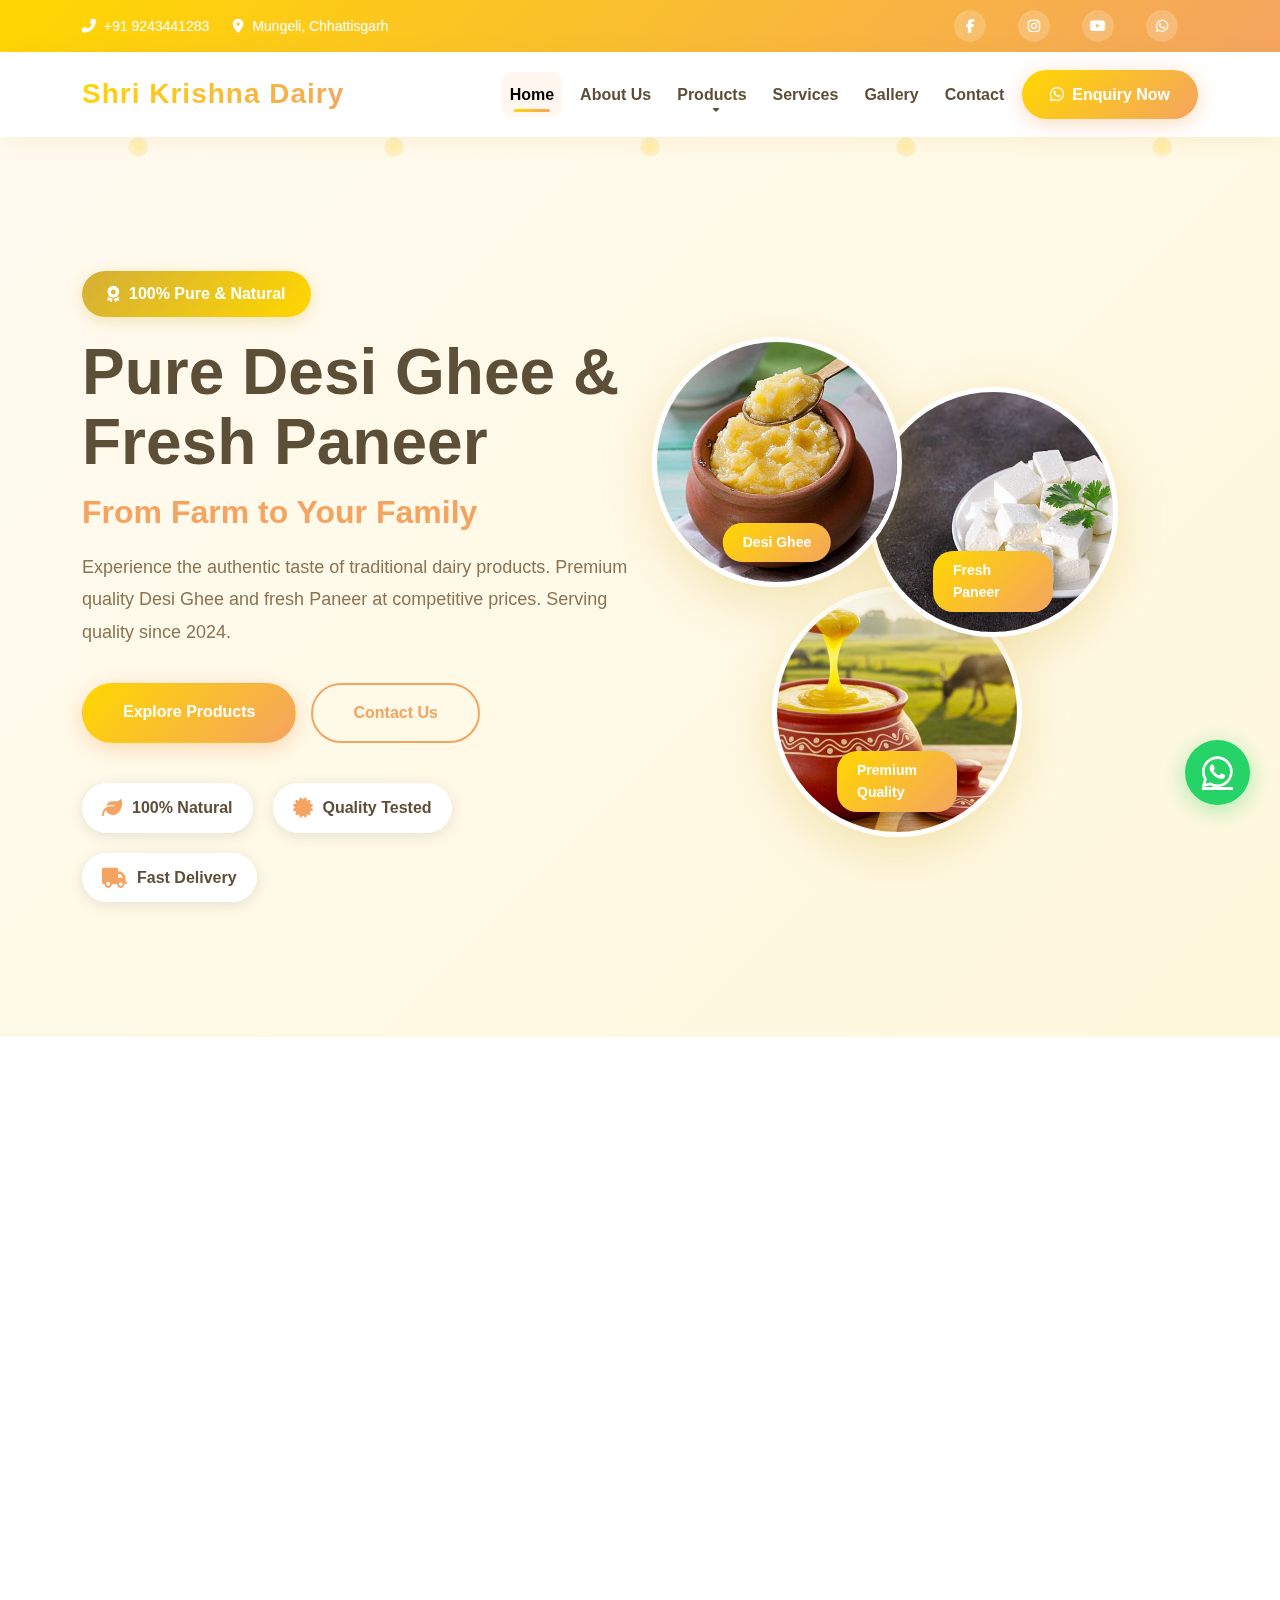
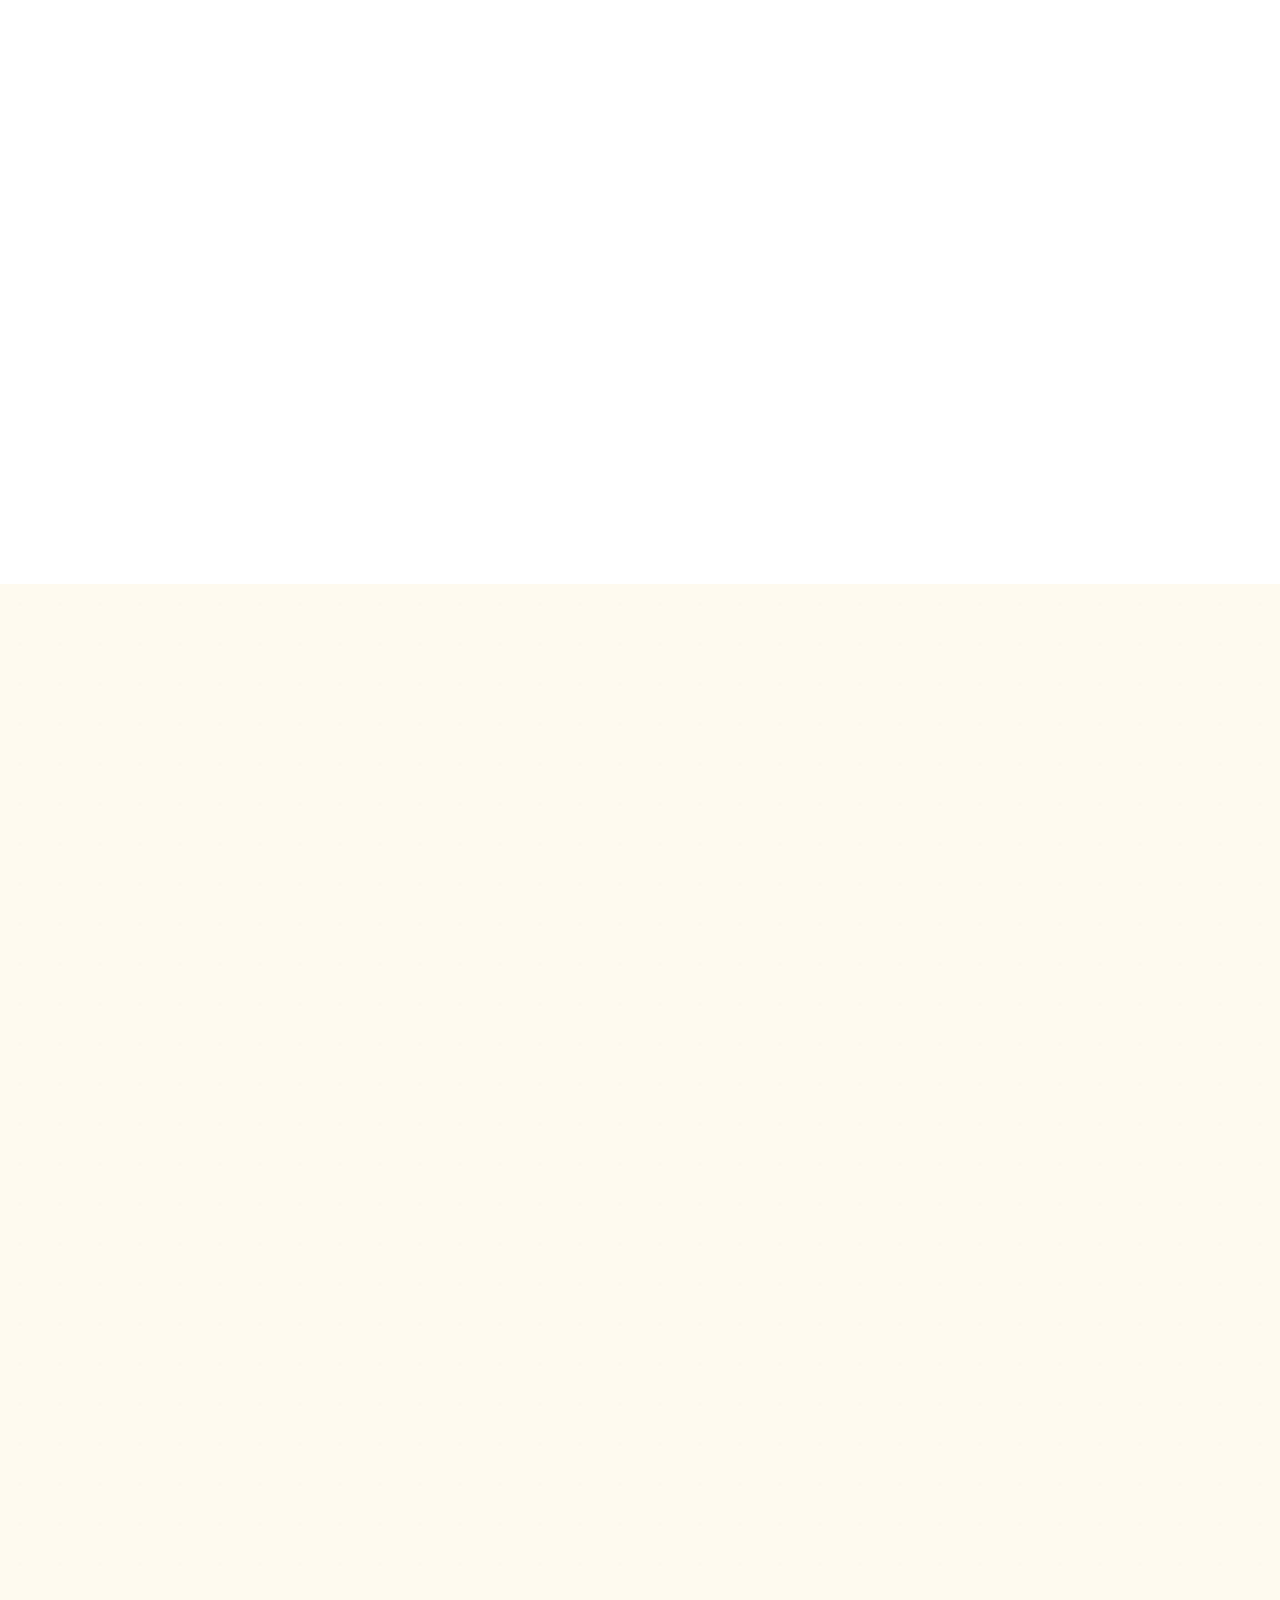
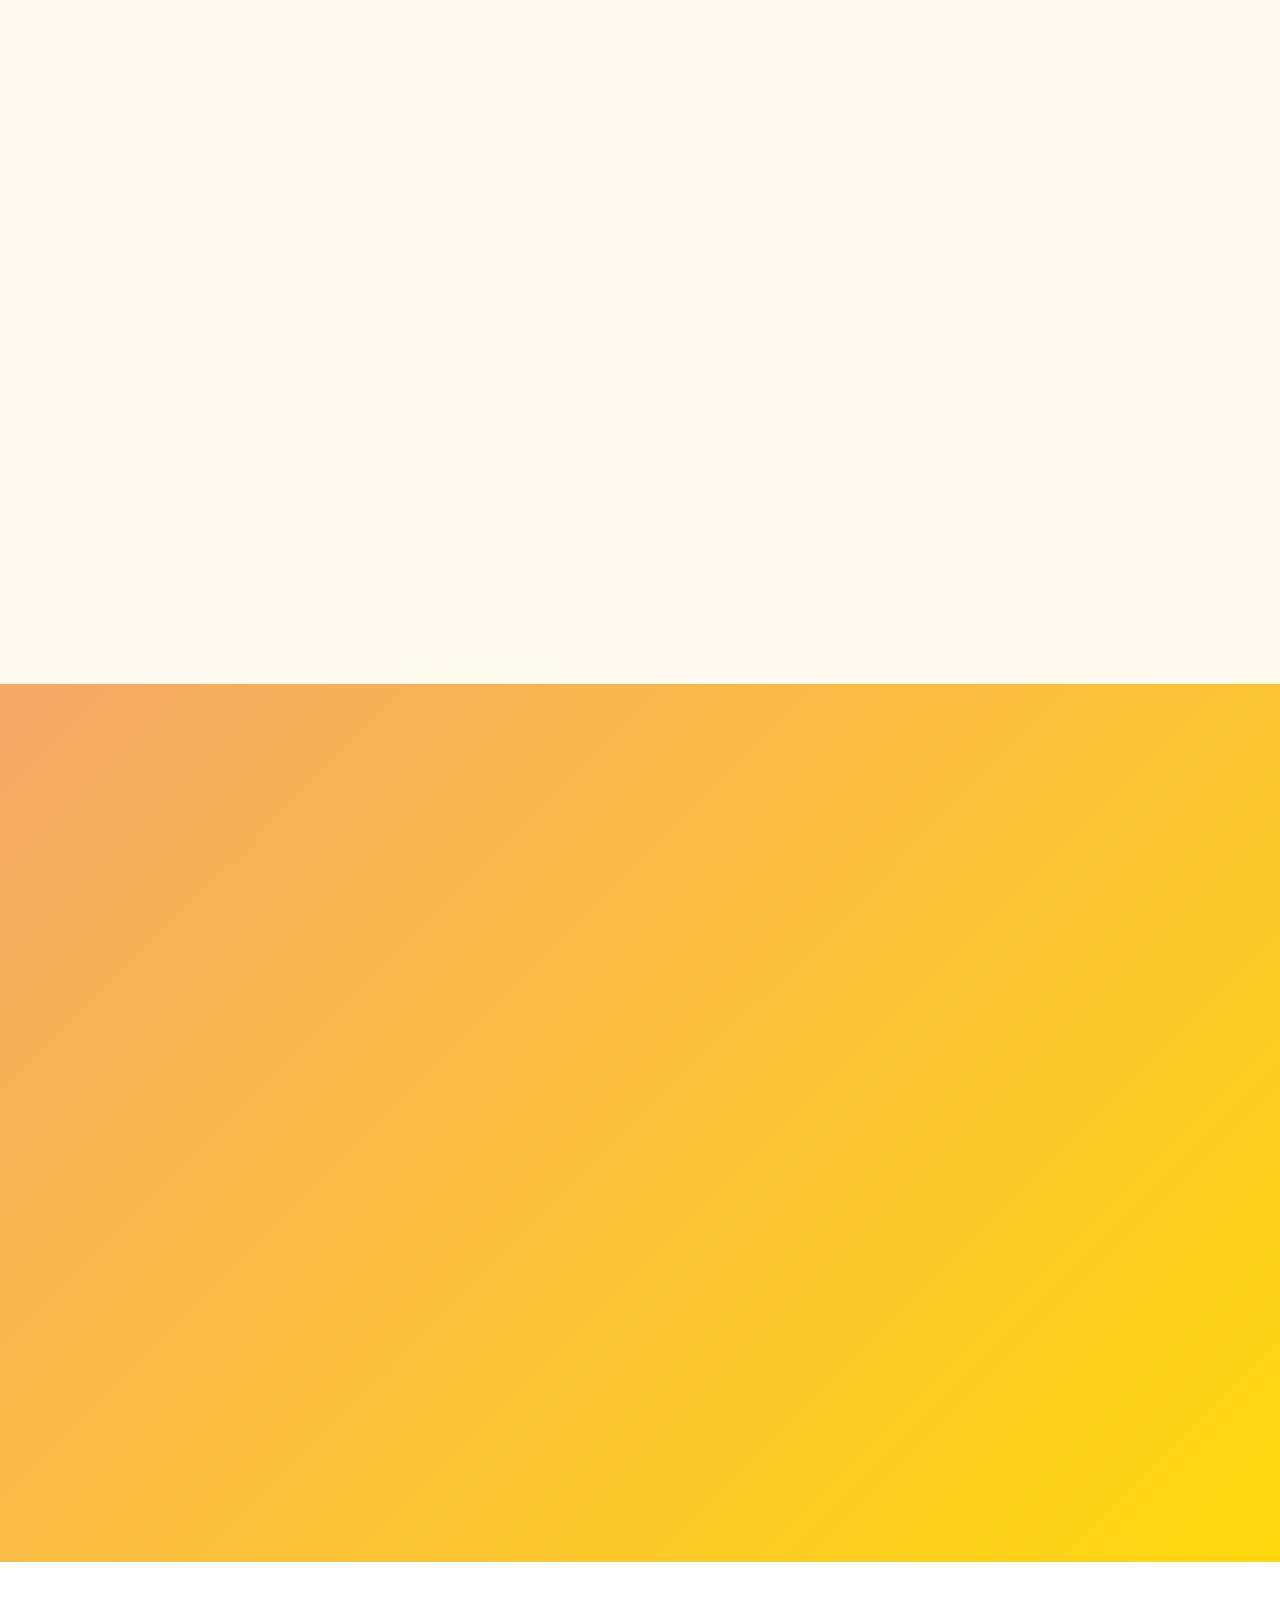
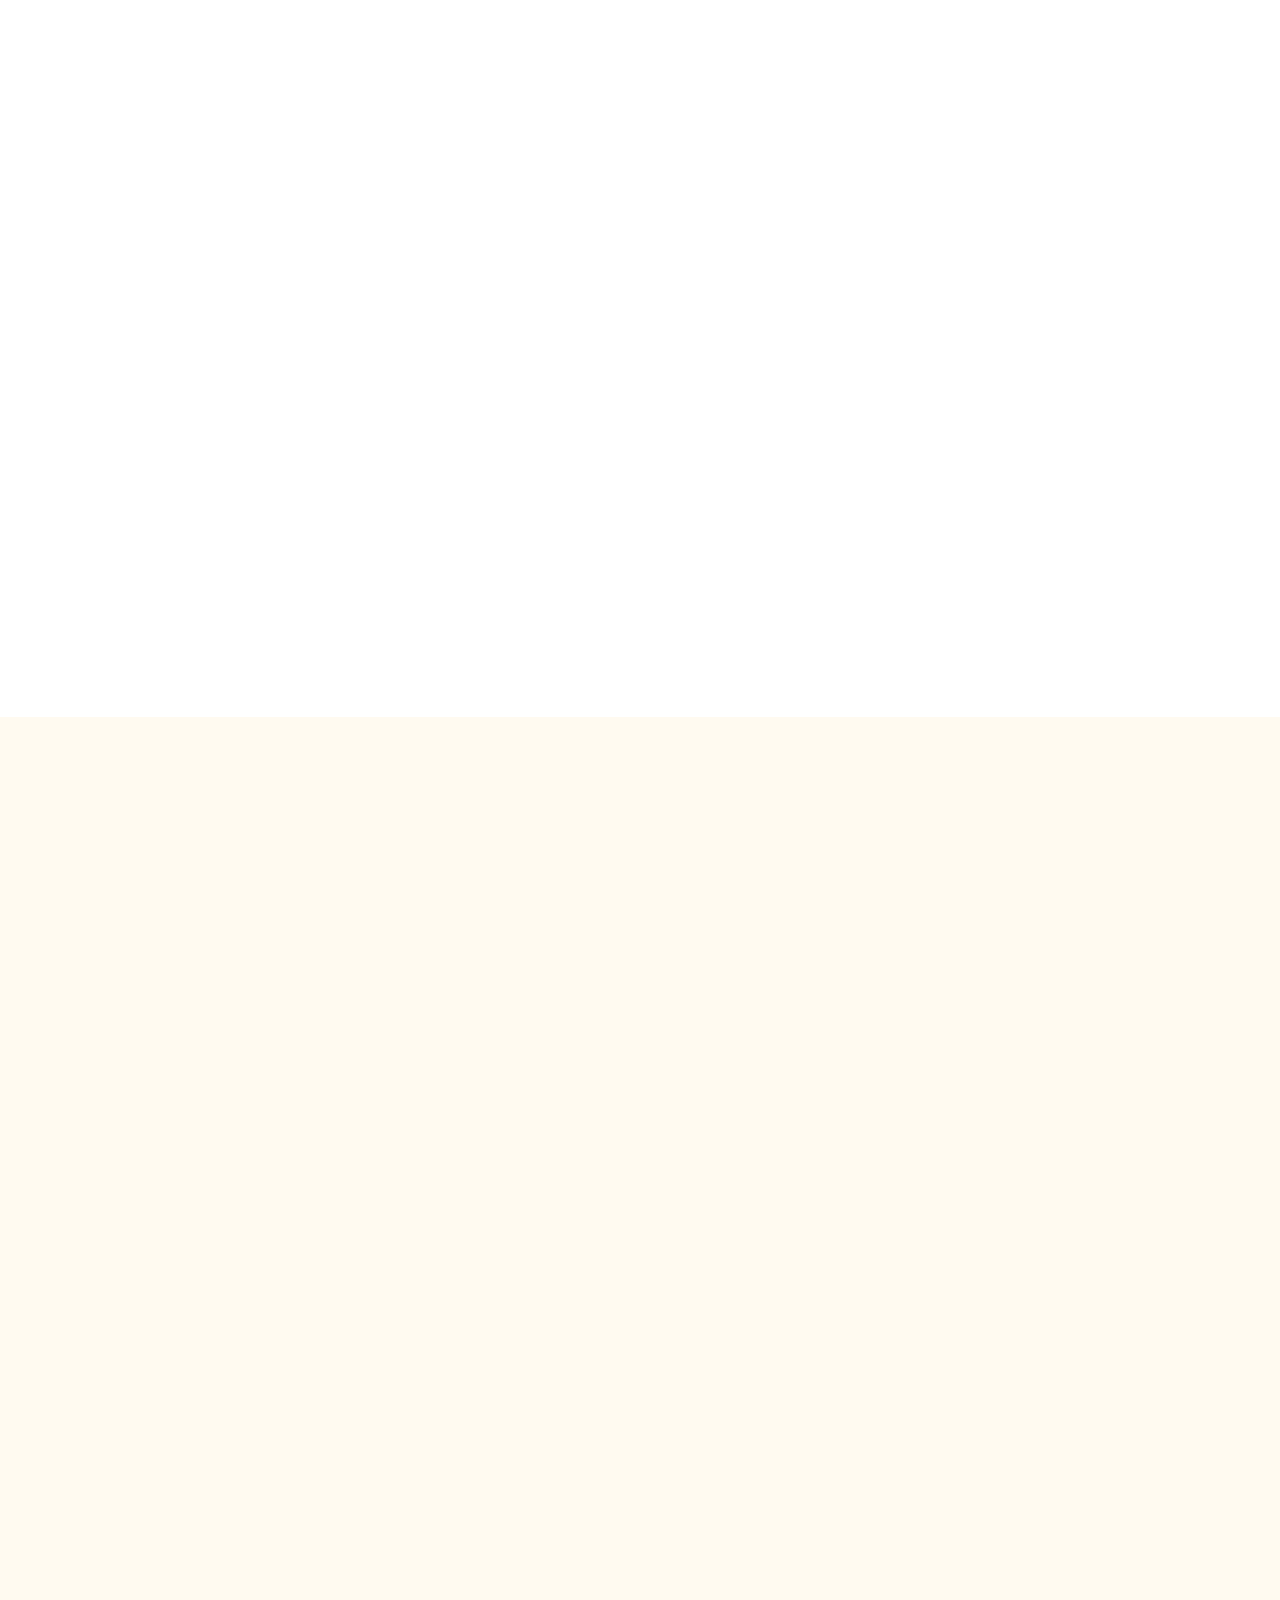
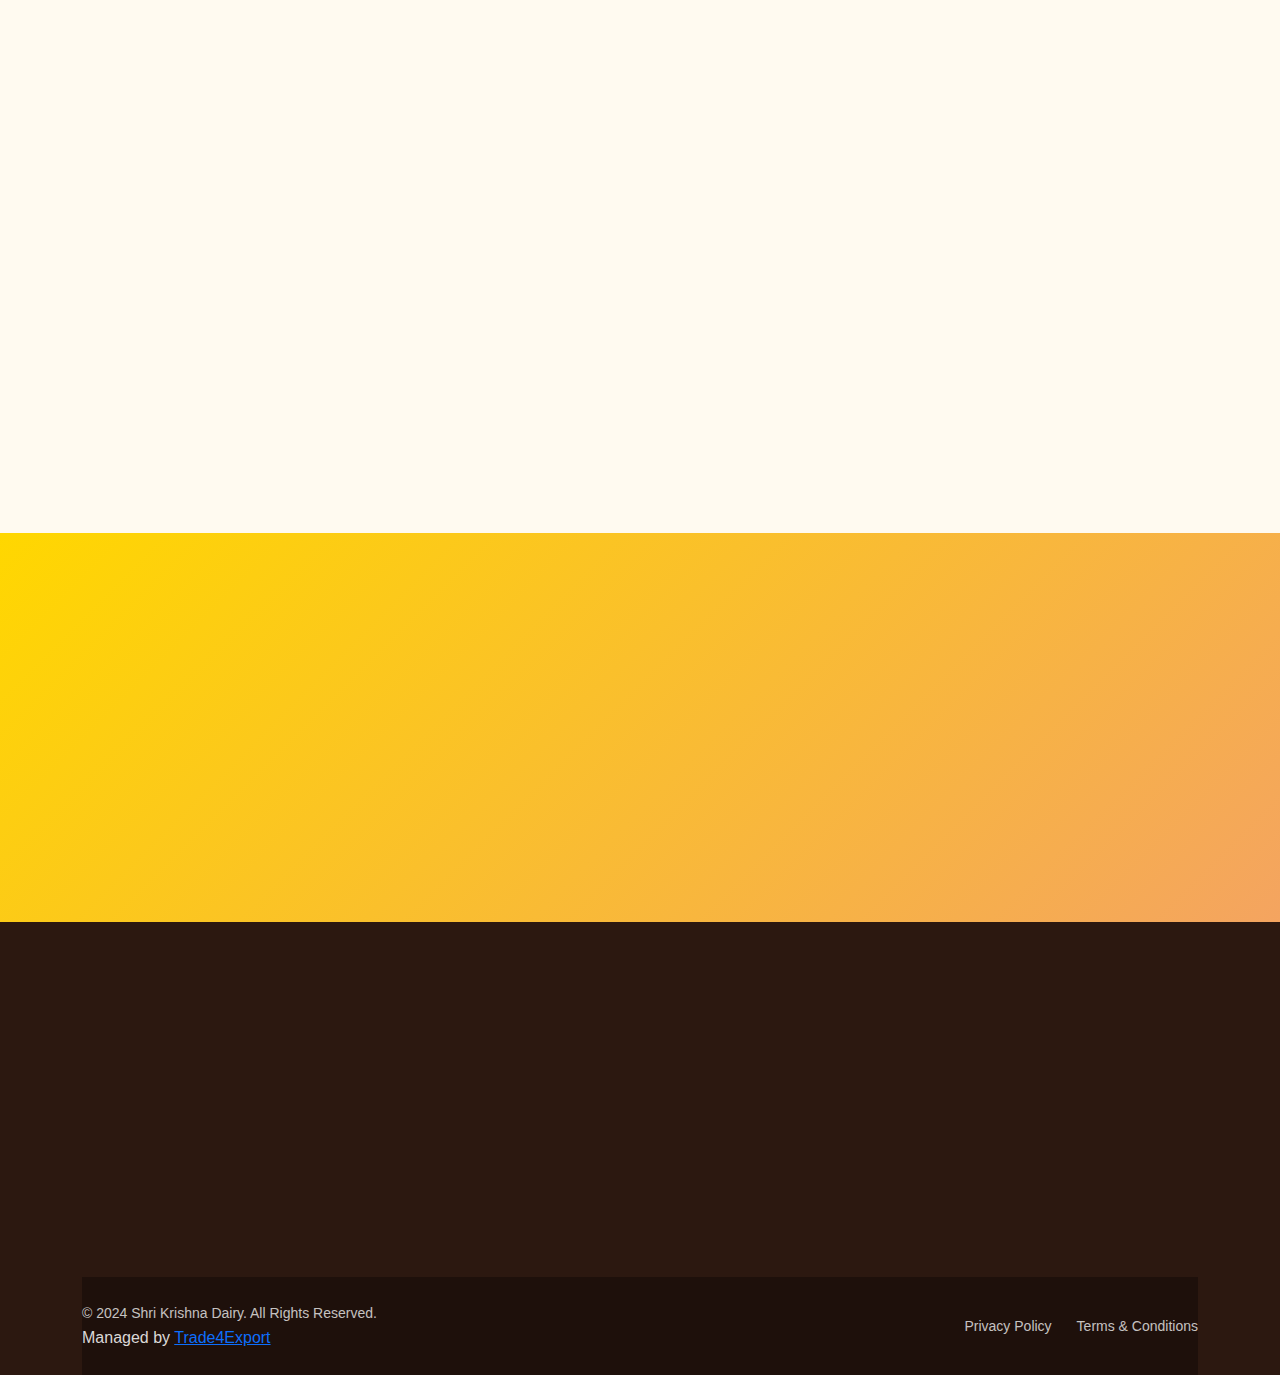
<file: index.html>
<!DOCTYPE html>
<html lang="en">

<head>
    <meta charset="UTF-8">
    <meta name="viewport" content="width=device-width, initial-scale=1.0">
    <title>Shri Krishna Dairy - Premium Desi Ghee & Paneer Manufacturer in Mungeli</title>
    <meta name="description"
        content="Shri Krishna Dairy - Leading manufacturer and supplier of pure Desi Ghee and fresh Paneer in Mungeli, Chhattisgarh. Quality dairy products at competitive prices.">

    <!-- Bootstrap CSS -->
    <link href="https://cdn.jsdelivr.net/npm/bootstrap@5.3.2/dist/css/bootstrap.min.css" rel="stylesheet">

    <!-- Font Awesome -->
    <link rel="stylesheet" href="https://cdnjs.cloudflare.com/ajax/libs/font-awesome/6.5.1/css/all.min.css">

    <!-- AOS Animation -->
    <link href="https://unpkg.com/aos@2.3.1/dist/aos.css" rel="stylesheet">

    <!-- Custom CSS -->
    <link rel="stylesheet" href="./assets/style.css">
</head>

<body>

    <!-- Topbar -->
    <div class="topbar">
        <div class="container">
            <div class="row align-items-center">
                <div class="col-lg-8 col-md-6">
                    <div class="topbar-left">
                        <a href="tel:9243441283"><i class="fas fa-phone-alt me-2"></i>+91 9243441283</a>
                        <a href="#"><i class="fas fa-map-marker-alt me-2"></i>Mungeli, Chhattisgarh</a>
                    </div>
                </div>
                <div class="col-lg-4 col-md-6">
                    <div class="topbar-right">
                        <a href="#" class="social-link"><i class="fab fa-facebook-f"></i></a>
                        <a href="#" class="social-link"><i class="fab fa-instagram"></i></a>
                        <a href="#" class="social-link"><i class="fab fa-youtube"></i></a>
                        <a href="#" class="social-link"><i class="fab fa-whatsapp"></i></a>
                    </div>
                </div>
            </div>
        </div>
    </div>

    <!-- Header/Navbar -->
    <nav class="navbar navbar-expand-lg sticky-top">
        <div class="container">
            <a class="navbar-brand" href="#">
                <!-- <i class="fas fa-cow dairy-icon"></i> -->
                <span class="brand-text">Shri Krishna Dairy</span>
            </a>

            <button class="navbar-toggler" type="button" data-bs-toggle="offcanvas" data-bs-target="#navbarOffcanvas">
                <span class="navbar-toggler-icon"></span>
            </button>

            <!-- Desktop Menu -->
            <div class="collapse navbar-collapse" id="navbarCollapse">
                <ul class="navbar-nav ms-auto align-items-center">
                    <li class="nav-item">
                        <a class="nav-link active" href="index.html">Home</a>
                    </li>
                    <li class="nav-item">
                        <a class="nav-link" href="about.html">About Us</a>
                    </li>
                    <li class="nav-item dropdown mega-dropdown">
                        <a class="nav-link dropdown-toggle" href="#" role="button" data-bs-toggle="dropdown">
                            Products
                        </a>
                        <div class="dropdown-menu mega-menu">
                            <div class="container">
                                <div class="row">
                                    <div class="col-md-4">
                                        <h6 class="mega-title"><i class="fas fa-cheese"></i> Desi Ghee</h6>
                                        <ul class="mega-links">
                                            <li><a href="ghee.html">Pure Cow Ghee</a></li>
                                        </ul>
                                    </div>
                                    <div class="col-md-4">
                                        <h6 class="mega-title"><i class="fas fa-utensils"></i> Paneer</h6>
                                        <ul class="mega-links">
                                            <li><a href="paneer.html">Fresh Paneer</a></li>
                                        </ul>
                                    </div>
                                </div>
                            </div>
                        </div>
                    </li>
                    <li class="nav-item">
                        <a class="nav-link" href="services.html">Services</a>
                    </li>
                    <li class="nav-item">
                        <a class="nav-link" href="gallery.html">Gallery</a>
                    </li>
                    <li class="nav-item">
                        <a class="nav-link" href="contact.html">Contact</a>
                    </li>
                    <li class="nav-item">
                        <a href="" data-bs-toggle="modal" data-bs-target="#enquiryModal" class="btn-enquiry"><i
                                class="fab fa-whatsapp me-2"></i>Enquiry Now</a>
                    </li>
                </ul>
            </div>
        </div>
    </nav>

    <!-- Offcanvas for Mobile -->
    <div class="offcanvas offcanvas-end" tabindex="-1" id="navbarOffcanvas">
        <div class="offcanvas-header">

            <a href="index.html"> <i class="fas fa-cow dairy-icon"></i> shri Krishna dairy</a>

            <button type="button" class="btn-close" data-bs-dismiss="offcanvas"></button>
        </div>
        <div class="offcanvas-body">
            <ul class="navbar-nav">
                <li class="nav-item">
                    <a class="nav-link active" href="index.html">Home</a>
                </li>
                <li class="nav-item">
                    <a class="nav-link" href="about.html">About Us</a>
                </li>
                <li class="nav-item dropdown">
                    <a class="nav-link dropdown-toggle" href="#" role="button" data-bs-toggle="dropdown">
                        Products
                    </a>
                    <ul class="dropdown-menu">
                        <li>
                            <h6 class="dropdown-header"><i class="fas fa-cheese"></i> Desi Ghee <span
                                    class="category-badge">3</span></h6>
                        </li>
                        <li><a class="dropdown-item" href="ghee.html">Pure Cow Ghee</a></li>
                        <li>
                            <hr class="dropdown-divider">
                        </li>
                        <li>
                            <h6 class="dropdown-header"><i class="fas fa-utensils"></i> Paneer <span
                                    class="category-badge">3</span></h6>
                        </li>
                        <li><a class="dropdown-item" href="paneer.html">Fresh Paneer</a>
                        </li>
                        <li>
                            <hr class="dropdown-divider">
                        </li>
                    </ul>
                </li>
                <li class="nav-item">
                    <a class="nav-link" href="services.html">Services</a>
                </li>
                <li class="nav-item">
                    <a class="nav-link" href="gallery.html">Gallery</a>
                </li>
                <li class="nav-item">
                    <a class="nav-link" href="contact.html">Contact</a>
                </li>
                <li class="nav-item mt-3">
                    <a href="" data-bs-toggle="modal" data-bs-target="#enquiryModal"
                        class="btn-enquiry w-100 text-center"><i class="fab fa-whatsapp me-2"></i>Enquiry Now</a>
                </li>
            </ul>

            <!-- Mobile Menu Footer -->
            <div class="offcanvas-footer">
                <div class="quick-contact">
                    <p class="quick-contact-title">Quick Contact</p>
                    <a href="tel:9243441283" class="quick-contact-item">
                        <i class="fas fa-phone-alt"></i>
                        <span>Call Now</span>
                    </a>
                    <a href="https://wa.me/919243441283" class="quick-contact-item">
                        <i class="fab fa-whatsapp"></i>
                        <span>WhatsApp Us</span>
                    </a>
                </div>
            </div>
        </div>
    </div>

    <!-- Hero Section -->
    <section id="home" class="hero-section">
        <div class="hero-overlay"></div>
        <div class="hero-content">
            <div class="container">
                <div class="row align-items-center min-vh-100">
                    <div class="col-lg-6 col-md-12" data-aos="fade-right" data-aos-duration="1000">
                        <div class="hero-badge">
                            <i class="fas fa-award"></i>
                            <span>100% Pure & Natural</span>
                        </div>
                        <h1 class="hero-title">Pure Desi Ghee & Fresh Paneer</h1>
                        <h2 class="hero-subtitle">From Farm to Your Family</h2>
                        <p class="hero-text">Experience the authentic taste of traditional dairy products. Premium
                            quality Desi Ghee and fresh Paneer at competitive prices. Serving quality since 2024.</p>
                        <div class="hero-buttons">
                            <a href="#products" class="btn btn-primary-dairy">Explore Products</a>
                            <a href="#contact" class="btn btn-outline-dairy">Contact Us</a>
                        </div>
                        <div class="hero-features">
                            <div class="feature-badge">
                                <i class="fas fa-leaf"></i>
                                <span>100% Natural</span>
                            </div>
                            <div class="feature-badge">
                                <i class="fas fa-certificate"></i>
                                <span>Quality Tested</span>
                            </div>
                            <div class="feature-badge">
                                <i class="fas fa-truck"></i>
                                <span>Fast Delivery</span>
                            </div>
                        </div>
                    </div>
                    <div class="col-lg-6 col-md-12" data-aos="fade-left" data-aos-duration="1000">
                        <div class="hero-product-showcase">
                            <div class="product-circle circle-1">
                                <img src="./assets/img/ghee.jpg" alt="Desi Ghee">
                                <div class="product-label">Desi Ghee</div>
                            </div>
                            <div class="product-circle circle-2">
                                <img src="./assets/img/paneer.jpg" alt="Fresh Paneer">
                                <div class="product-label">Fresh Paneer</div>
                            </div>
                            <div class="product-circle circle-3">
                                <img src="./assets/img/ghee_2.jpg" alt="Dairy Products">
                                <div class="product-label">Premium Quality</div>
                            </div>
                        </div>
                    </div>
                </div>
            </div>
        </div>
        <div class="milk-drops">
            <div class="drop drop-1"></div>
            <div class="drop drop-2"></div>
            <div class="drop drop-3"></div>
            <div class="drop drop-4"></div>
            <div class="drop drop-5"></div>
        </div>
    </section>

    <!-- About Section -->
    <section id="about" class="about-section">
        <div class="container">
            <div class="row align-items-center">
                <div class="col-lg-6" data-aos="fade-right" data-aos-duration="1000">
                    <div class="about-image-container">
                        <div class="about-main-image">
                            <img src="./assets/img/ghee.jpg" alt="Dairy Production" class="img-fluid">
                            <div class="experience-badge">
                                <div class="badge-inner">
                                    <h3>3+</h3>
                                    <p>Years<br>Experience</p>
                                </div>
                            </div>
                        </div>
                        <div class="about-floating-image">
                            <img src="./assets/img/paneer_2.jpg" alt="Ghee Product">
                        </div>
                    </div>
                </div>
                <div class="col-lg-6" data-aos="fade-left" data-aos-duration="1000">
                    <div class="about-content">
                        <span class="section-subtitle"><i class="fas fa-leaf me-2"></i>About Shri Krishna Dairy</span>
                        <h2 class="section-title">Delivering Purity & Quality Since 2024</h2>
                        <p class="section-description">Located in Mungeli, Chhattisgarh, Shri Krishna Dairy is committed
                            to bringing you the finest dairy products. Founded by Himanshu with 3 years of industry
                            experience, we specialize in manufacturing pure Desi Ghee and fresh Paneer.</p>

                        <div class="about-highlights">
                            <div class="highlight-item">
                                <div class="highlight-icon">
                                    <i class="fas fa-check-circle"></i>
                                </div>
                                <div class="highlight-text">
                                    <h4>Premium Quality Products</h4>
                                    <p>Our products undergo rigorous quality testing to ensure purity</p>
                                </div>
                            </div>
                            <div class="highlight-item">
                                <div class="highlight-icon">
                                    <i class="fas fa-tags"></i>
                                </div>
                                <div class="highlight-text">
                                    <h4>Competitive Pricing</h4>
                                    <p>Best quality at the most competitive prices in the market</p>
                                </div>
                            </div>
                            <div class="highlight-item">
                                <div class="highlight-icon">
                                    <i class="fas fa-globe"></i>
                                </div>
                                <div class="highlight-text">
                                    <h4>Export Ready</h4>
                                    <p>We manufacture and export quality dairy products domestically</p>
                                </div>
                            </div>
                        </div>

                        <div class="about-stats">
                            <div class="stat-box">
                                <h3>4</h3>
                                <p>Team Members</p>
                            </div>
                            <div class="stat-box">
                                <h3>3L+</h3>
                                <p>Annual Turnover</p>
                            </div>
                            <div class="stat-box">
                                <h3>100%</h3>
                                <p>Satisfaction</p>
                            </div>
                        </div>

                        <a href="#contact" class="btn-dairy-custom">Get in Touch <i
                                class="fas fa-arrow-right ms-2"></i></a>
                    </div>
                </div>
            </div>
        </div>
    </section>

    <!-- Products Section -->
    <section id="products" class="products-section">
        <div class="products-pattern"></div>
        <div class="container">
            <div class="section-header text-center" data-aos="fade-up">
                <span class="section-subtitle"><i class="fas fa-star me-2"></i>Our Products</span>
                <h2 class="section-title">Premium Dairy Products</h2>
                <p class="section-description">Authentic, pure, and traditionally crafted dairy products for your
                    healthy lifestyle</p>
            </div>

            <div class="row g-4 ">
                <!-- Desi Ghee -->
                <div class="col-lg-6" data-aos="fade-up" data-aos-delay="100">
                    <div class="product-dairy-card">
                        <div class="product-badge">Best Seller</div>
                        <div class="product-image-container">
                            <img src="./assets/img/ghee.jpg" alt="Desi Ghee" class="img-fluid">
                            <div class="product-hover-overlay">
                                <a href="paneer.html" class="btn-product-enquiry">
                                    <i class="fab fa-whatsapp me-2"></i>View Details
                                </a>
                            </div>
                        </div>
                        <div class="product-dairy-content">
                            <div class="product-icon">
                                <i class="fas fa-cheese"></i>
                            </div>
                            <h3 class="product-dairy-title">Pure Desi Ghee</h3>
                            <p class="product-dairy-description">Traditional bilona method churned pure cow ghee. Rich
                                in flavor, nutrients, and authentic taste. Perfect for cooking and health benefits.</p>
                            <ul class="product-dairy-features">
                                <li><i class="fas fa-check"></i> 100% Pure Cow Milk</li>
                                <li><i class="fas fa-check"></i> Traditional Bilona Method</li>
                                <li><i class="fas fa-check"></i> No Additives or Preservatives</li>
                                <li><i class="fas fa-check"></i> Rich in Omega-3 & Vitamins</li>
                            </ul>
                            <div class="product-footer">
                                <div class="product-quality">
                                    <i class="fas fa-award"></i>
                                    <span>Premium Quality</span>
                                </div>
                                <a href="" data-bs-toggle="modal" data-bs-target="#enquiryModal" class="btn-order">
                                    Enquiry Now <i class="fas fa-arrow-right ms-2"></i>
                                </a>
                            </div>
                        </div>
                    </div>
                </div>

                <!-- Fresh Paneer -->
                <div class="col-lg-6" data-aos="fade-up" data-aos-delay="200">
                    <div class="product-dairy-card">
                        <div class="product-badge fresh">Fresh Daily</div>
                        <div class="product-image-container">
                            <img src="./assets/img/paneer.jpg" alt="Fresh Paneer" class="img-fluid">
                            <div class="product-hover-overlay">
                                <a href="paneer.html" class="btn-product-enquiry">
                                    <i class="fab fa-whatsapp me-2"></i>View Details
                                </a>
                            </div>
                        </div>
                        <div class="product-dairy-content">
                            <div class="product-icon">
                                <i class="fas fa-utensils"></i>
                            </div>
                            <h3 class="product-dairy-title">Fresh Paneer</h3>
                            <p class="product-dairy-description">Soft, fresh, and premium quality paneer made daily from
                                pure milk. Perfect texture for all your favorite dishes and recipes.</p>
                            <ul class="product-dairy-features">
                                <li><i class="fas fa-check"></i> Made Fresh Daily</li>
                                <li><i class="fas fa-check"></i> Soft & Premium Texture</li>
                                <li><i class="fas fa-check"></i> High Protein Content</li>
                                <li><i class="fas fa-check"></i> Perfect for All Recipes</li>
                            </ul>
                            <div class="product-footer">
                                <div class="product-quality">
                                    <i class="fas fa-star"></i>
                                    <span>Farm Fresh</span>
                                </div>
                                <a href="" data-bs-toggle="modal" data-bs-target="#enquiryModal" class="btn-order">
                                    Enquiry Now <i class="fas fa-arrow-right ms-2"></i>
                                </a>
                            </div>
                        </div>
                    </div>
                </div>
            </div>

            <!-- Why Choose Our Products -->
            <div class="why-choose-section" data-aos="fade-up" data-aos-delay="300">
                <div class="row align-items-center">
                    <div class="col-lg-6">
                        <h3 class="why-choose-title">Why Choose Our Products?</h3>
                        <p class="why-choose-text">Our products stand out due to excellent quality and competitive
                            pricing. We ensure every product meets the highest standards of purity and freshness.</p>
                    </div>
                    <div class="col-lg-6">
                        <div class="usp-grid">
                            <div class="usp-item">
                                <i class="fas fa-thumbs-up"></i>
                                <span>Superior Quality</span>
                            </div>
                            <div class="usp-item">
                                <i class="fas fa-dollar-sign"></i>
                                <span>Best Prices</span>
                            </div>
                            <div class="usp-item">
                                <i class="fas fa-box"></i>
                                <span>Bulk Supply</span>
                            </div>
                            <div class="usp-item">
                                <i class="fas fa-leaf"></i>
                                <span>100% Natural</span>
                            </div>
                        </div>
                    </div>
                </div>
            </div>
        </div>
    </section>

    <!-- Services Section -->
    <section id="services" class="services-section">
        <div class="services-bg-overlay"></div>
        <div class="container">
            <div class="section-header text-center" data-aos="fade-up">
                <span class="section-subtitle text-white"><i class="fas fa-cog me-2"></i>Our Services</span>
                <h2 class="section-title text-white">Gold Service Excellence</h2>
                <p class="section-description text-white">Comprehensive solutions for all your dairy product needs</p>
            </div>

            <div class="row g-4">
                <div class="col-lg-4 col-md-6" data-aos="zoom-in" data-aos-delay="100">
                    <div class="service-dairy-card">
                        <div class="service-icon-box">
                            <i class="fas fa-industry"></i>
                        </div>
                        <h3 class="service-dairy-title">Manufacturing</h3>
                        <p class="service-dairy-description">State-of-the-art dairy manufacturing facility with modern
                            equipment and traditional methods for authentic taste.</p>
                        <ul class="service-list">
                            <li><i class="fas fa-angle-right"></i> Premium Quality Control</li>
                            <li><i class="fas fa-angle-right"></i> Hygienic Processing</li>
                            <li><i class="fas fa-angle-right"></i> Testing Facilities</li>
                        </ul>
                    </div>
                </div>

                <div class="col-lg-4 col-md-6" data-aos="zoom-in" data-aos-delay="200">
                    <div class="service-dairy-card featured">
                        <div class="featured-badge">Popular</div>
                        <div class="service-icon-box">
                            <i class="fas fa-shipping-fast"></i>
                        </div>
                        <h3 class="service-dairy-title">Supply & Export</h3>
                        <p class="service-dairy-description">Reliable supply chain and export services for domestic and
                            international markets with timely delivery.</p>
                        <ul class="service-list">
                            <li><i class="fas fa-angle-right"></i> Domestic Supply</li>
                            <li><i class="fas fa-angle-right"></i> Bulk Orders</li>
                            <li><i class="fas fa-angle-right"></i> Export Services</li>
                        </ul>
                    </div>
                </div>

                <div class="col-lg-4 col-md-6" data-aos="zoom-in" data-aos-delay="300">
                    <div class="service-dairy-card">
                        <div class="service-icon-box">
                            <i class="fas fa-gem"></i>
                        </div>
                        <h3 class="service-dairy-title">Gold Service</h3>
                        <p class="service-dairy-description">Premium packaging, custom solutions, and dedicated customer
                            support for our valued clients.</p>
                        <ul class="service-list">
                            <li><i class="fas fa-angle-right"></i> Premium Packaging</li>
                            <li><i class="fas fa-angle-right"></i> Custom Orders</li>
                            <li><i class="fas fa-angle-right"></i> 24/7 Support</li>
                        </ul>
                    </div>
                </div>
            </div>
        </div>
    </section>

    <!-- Gallery Section -->
    <section id="gallery" class="gallery-section">
        <div class="container">
            <div class="section-header text-center" data-aos="fade-up">
                <span class="section-subtitle"><i class="fas fa-images me-2"></i>Our Gallery</span>
                <h2 class="section-title">Product Showcase</h2>
                <p class="section-description">Explore our premium dairy products and facilities</p>
            </div>

            <div class="row g-4 justify-content-center align-items-center text-center">
                <div class="col-lg-4 col-md-6" data-aos="zoom-in" data-aos-delay="100">
                    <div class="gallery-dairy-item">
                        <img src="./assets/img/ghee.jpg" alt="Desi Ghee">
                        <div class="gallery-dairy-overlay">
                            <div class="gallery-content">
                                <h4>Pure Desi Ghee</h4>
                                <p>Traditional Quality</p>
                                <i class="fas fa-search-plus"></i>
                            </div>
                        </div>
                    </div>
                </div>

                <div class="col-lg-4 col-md-6" data-aos="zoom-in" data-aos-delay="200">
                    <div class="gallery-dairy-item">
                        <img src="./assets/img/paneer.jpg" alt="Fresh Paneer">
                        <div class="gallery-dairy-overlay">
                            <div class="gallery-content">
                                <h4>Fresh Paneer</h4>
                                <p>Made Daily</p>
                                <i class="fas fa-search-plus"></i>
                            </div>
                        </div>
                    </div>
                </div>
            </div>
        </div>
    </section>

    <!-- Contact Section -->
    <section id="contact" class="contact-section">
        <div class="container">
            <div class="section-header text-center" data-aos="fade-up">
                <span class="section-subtitle"><i class="fas fa-envelope me-2"></i>Get In Touch</span>
                <h2 class="section-title">Contact Us</h2>
                <p class="section-description">We'd love to hear from you. Reach out for orders, queries, or
                    partnerships</p>
            </div>

            <div class="row g-4">
                <div class="col-lg-4" data-aos="fade-right" data-aos-delay="100">
                    <div class="contact-dairy-card">
                        <div class="contact-dairy-icon">
                            <i class="fas fa-map-marker-alt"></i>
                        </div>
                        <h4>Visit Us</h4>
                        <p>Ward No. 11, Gond Khamhi<br>Mungeli, Chhattisgarh<br>PIN: 495115, India</p>
                    </div>

                    <div class="contact-dairy-card">
                        <div class="contact-dairy-icon">
                            <i class="fas fa-phone-alt"></i>
                        </div>
                        <h4>Call Us</h4>
                        <p><a href="tel:9243441283">+91 9243441283</a></p>
                    </div>

                    <div class="contact-dairy-card">
                        <div class="contact-dairy-icon">
                            <i class="fab fa-whatsapp"></i>
                        </div>
                        <h4>WhatsApp</h4>
                        <p><a href="https://wa.me/919243441283">Chat with us</a></p>
                    </div>
                </div>

                <div class="col-lg-8" data-aos="fade-left" data-aos-delay="200">
                    <div class="contact-form-dairy-wrapper">
                        <h3 class="form-title">Send us a Message</h3>
                        <form id="contactForm" class="contact-dairy-form">
                            <div class="row g-3">
                                <div class="col-md-6">
                                    <div class="form-group">
                                        <label><i class="fas fa-user me-2"></i>Your Name</label>
                                        <input type="text" class="form-control-dairy" id="name"
                                            placeholder="Enter your name" required>
                                    </div>
                                </div>
                                <div class="col-md-6">
                                    <div class="form-group">
                                        <label><i class="fas fa-phone me-2"></i>Phone Number</label>
                                        <input type="tel" class="form-control-dairy" id="phone"
                                            placeholder="Enter phone number" required>
                                    </div>
                                </div>
                                <div class="col-md-6">
                                    <div class="form-group">
                                        <label><i class="fas fa-envelope me-2"></i>Email Address</label>
                                        <input type="email" class="form-control-dairy" id="email"
                                            placeholder="Enter email address">
                                    </div>
                                </div>
                                <div class="col-md-6">
                                    <div class="form-group">
                                        <label><i class="fas fa-tag me-2"></i>Subject</label>
                                        <input type="text" class="form-control-dairy" id="subject" placeholder="Subject"
                                            required>
                                    </div>
                                </div>
                                <div class="col-12">
                                    <div class="form-group">
                                        <label><i class="fas fa-comment me-2"></i>Your Message</label>
                                        <textarea class="form-control-dairy" id="message" rows="5"
                                            placeholder="Write your message here..." required></textarea>
                                    </div>
                                </div>
                                <div class="col-12">
                                    <button type="submit" class="btn-submit-dairy">
                                        <i class="fab fa-whatsapp me-2"></i>Send via WhatsApp
                                    </button>
                                </div>
                            </div>
                        </form>
                    </div>

                    <div class="map-dairy-wrapper mt-4" data-aos="fade-up" data-aos-delay="300">
                        <iframe
                            src="https://www.google.com/maps/embed?pb=!1m18!1m12!1m3!1d3681.234567890123!2d81.6849!3d22.0649!2m3!1f0!2f0!3f0!3m2!1i1024!2i768!4f13.1!3m3!1m2!1s0x0%3A0x0!2zMjLCsDAzJzUzLjYiTiA4McKwNDEnMDUuNiJF!5e0!3m2!1sen!2sin!4v1234567890"
                            width="100%" height="350" style="border:0;" allowfullscreen="" loading="lazy"></iframe>
                    </div>
                </div>
            </div>
        </div>
    </section>

    <!-- Newsletter Section -->
    <section class="newsletter-dairy-section">
        <div class="container">
            <div class="newsletter-dairy-wrapper" data-aos="zoom-in">
                <div class="row align-items-center">
                    <div class="col-lg-6">
                        <div class="newsletter-content">
                            <i class="fas fa-bell newsletter-icon"></i>
                            <h3 class="newsletter-dairy-title">Stay Updated with Shri Krishna Dairy</h3>
                            <p class="newsletter-dairy-text">Subscribe for latest updates on products, offers, and dairy
                                tips</p>
                        </div>
                    </div>
                    <div class="col-lg-6">
                        <form class="newsletter-dairy-form">
                            <div class="input-group-dairy">
                                <input type="email" class="form-control-newsletter"
                                    placeholder="Enter your email address" required>
                                <button type="submit" class="btn-newsletter-dairy">
                                    <i class="fas fa-paper-plane me-2"></i>Subscribe
                                </button>
                            </div>
                        </form>
                    </div>
                </div>
            </div>
        </div>
    </section>

    <!-- Footer -->
    <footer class="footer-dairy">
        <div class="container">
            <div class="row g-4">
                <div class="col-lg-4 col-md-6" data-aos="fade-up" data-aos-delay="100">
                    <div class="footer-dairy-widget">
                        <div class="footer-brand">
                            <h3>Shri Krishna Dairy</h3>
                        </div>
                        <p class="footer-dairy-text">Your trusted source for pure Desi Ghee and fresh Paneer. Committed
                            to delivering quality dairy products since 2024.</p>
                        <div class="footer-dairy-social">
                            <a href="#"><i class="fab fa-facebook-f"></i></a>
                            <a href="#"><i class="fab fa-instagram"></i></a>
                            <a href="#"><i class="fab fa-youtube"></i></a>
                            <a href="#"><i class="fab fa-whatsapp"></i></a>
                        </div>
                    </div>
                </div>

                <div class="col-lg-2 col-md-6" data-aos="fade-up" data-aos-delay="200">
                    <div class="footer-dairy-widget">
                        <h4 class="footer-widget-title">Quick Links</h4>
                        <ul class="footer-dairy-links">
                            <li><a href="index.html">Home</a></li>
                            <li><a href="about.html">About Us</a></li>
                            <li><a href="services.html">Services</a></li>
                            <li><a href="contact.html">Contact</a></li>
                        </ul>
                    </div>
                </div>

                <div class="col-lg-3 col-md-6" data-aos="fade-up" data-aos-delay="300">
                    <div class="footer-dairy-widget">
                        <h4 class="footer-widget-title">Our Products</h4>
                        <ul class="footer-dairy-links">
                            <li><a href="ghee.html">Pure Desi Ghee</a></li>
                            <li><a href="paneer.html">Premium Paneer</a></li>
                        </ul>
                    </div>
                </div>

                <div class="col-lg-3 col-md-6" data-aos="fade-up" data-aos-delay="400">
                    <div class="footer-dairy-widget">
                        <h4 class="footer-widget-title">Contact Info</h4>
                        <ul class="footer-dairy-contact">
                            <li>
                                <i class="fas fa-map-marker-alt"></i>
                                <span>Ward No. 11, Gond Khamhi<br>Mungeli, CG - 495115</span>
                            </li>
                            <li>
                                <i class="fas fa-phone-alt"></i>
                                <span>+91 9243441283</span>
                            </li>
                            <li>
                                <i class="fas fa-user"></i>
                                <span>Owner: Himanshu</span>
                            </li>
                        </ul>
                    </div>
                </div>
            </div>

            <div class="footer-dairy-bottom">
                <div class="row align-items-center">
                    <div class="col-md-6">
                        <p class="copyright-dairy-text">© 2024 Shri Krishna Dairy. All Rights Reserved. </p> Managed by
                        <a href="https://trade4export.com" target="_blank">Trade4Export</a>
                    </div>
                    <div class="col-md-6">
                        <ul class="footer-dairy-bottom-links">
                            <li><a href="#">Privacy Policy</a></li>
                            <li><a href="#">Terms & Conditions</a></li>
                        </ul>
                    </div>
                </div>
            </div>
        </div>
    </footer>

    <!-- Scroll to Top Button -->
    <button id="scrollTop" class="scroll-top-dairy">
        <i class="fas fa-arrow-up"></i>
    </button>

    <!-- Modal -->
    <div class="modal fade" id="enquiryModal" tabindex="-1">
        <div class="modal-dialog modal-dialog-centered">
            <div class="modal-content">

                <div class="modal-header">
                    <h5 class="modal-title">Dairy Product Enquiry</h5>
                    <button type="button" class="btn-close btn-close-white" data-bs-dismiss="modal"></button>
                </div>

                <div class="modal-body">
                    <form id="enquiryForm">

                        <div class="mb-3">
                            <input type="text" class="form-control" id="name" placeholder="Your Name" required>
                        </div>

                        <div class="mb-3">
                            <input type="email" class="form-control" id="email" placeholder="Your Email" required>
                        </div>

                        <div class="mb-3">
                            <input type="tel" class="form-control" id="phone" placeholder="Your Phone Number" required>
                        </div>

                        <div class="mb-3">
                            <input type="text" class="form-control" id="subject" placeholder="Subject" required>
                        </div>

                        <div class="mb-3">
                            <textarea class="form-control" id="message" rows="3" placeholder="Your Message"
                                required></textarea>
                        </div>

                        <button type="submit" class="btn btn-dairy w-100">
                            Send via WhatsApp
                        </button>

                    </form>
                </div>

            </div>
        </div>
    </div>


    <!-- WhatsApp Float Button -->
    <a href="https://wa.me/919243441283" class="whatsapp-float-dairy" target="_blank">
        <i class="fab fa-whatsapp"></i>
    </a>

    <!-- Bootstrap JS -->
    <script src="https://cdn.jsdelivr.net/npm/bootstrap@5.3.2/dist/js/bootstrap.bundle.min.js"></script>

    <!-- AOS Animation -->
    <script src="https://unpkg.com/aos@2.3.1/dist/aos.js"></script>

    <!-- Custom JS -->
    <script src="./assets/script.js"></script>
</body>

</html>
</file>
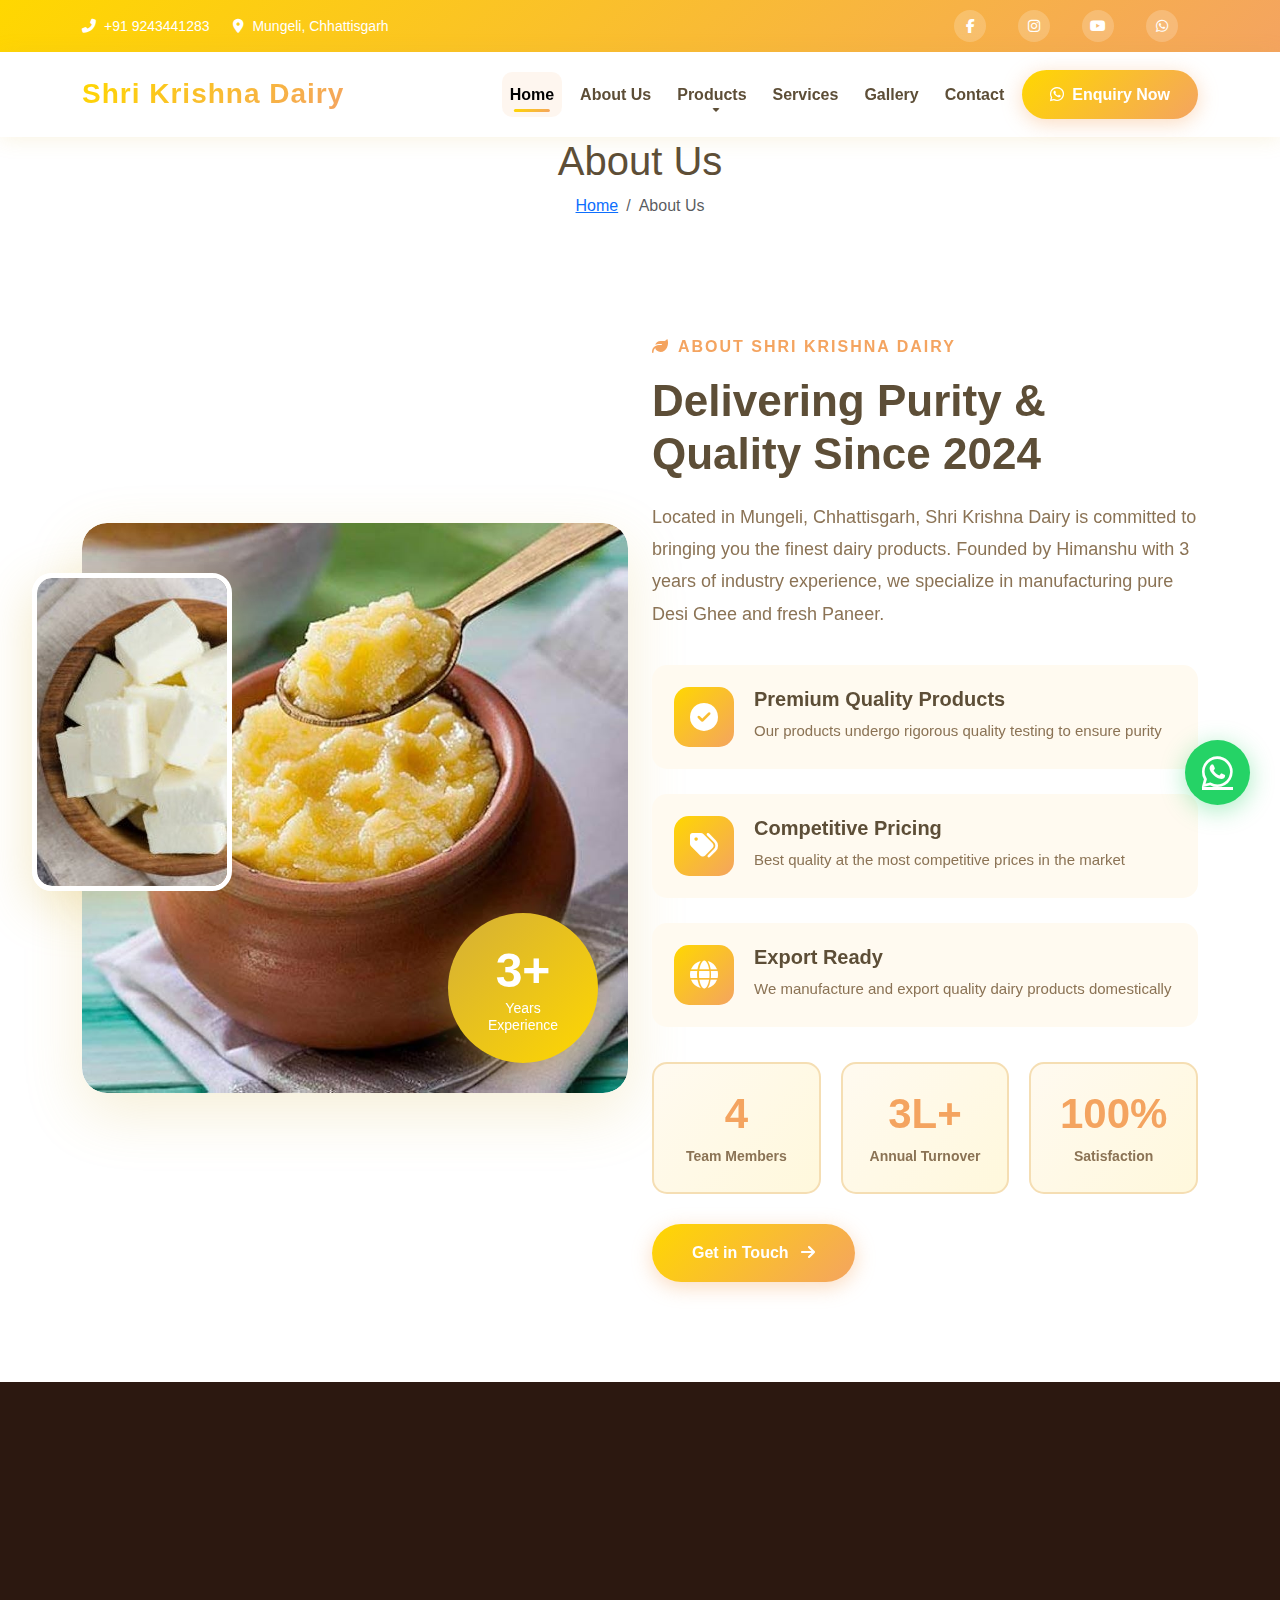
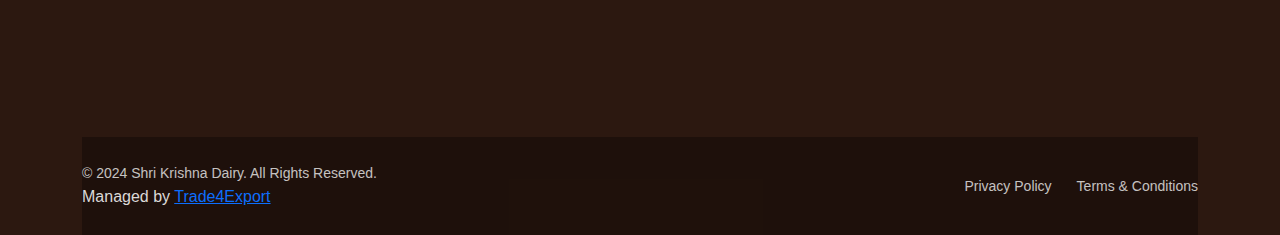
<file: about.html>
<!DOCTYPE html>
<html lang="en">

<head>
    <meta charset="UTF-8">
    <meta name="viewport" content="width=device-width, initial-scale=1.0">
    <title>Shri Krishna Dairy - Premium Desi Ghee & Paneer Manufacturer in Mungeli</title>
    <meta name="description"
        content="Shri Krishna Dairy - Leading manufacturer and supplier of pure Desi Ghee and fresh Paneer in Mungeli, Chhattisgarh. Quality dairy products at competitive prices.">

    <!-- Bootstrap CSS -->
    <link href="https://cdn.jsdelivr.net/npm/bootstrap@5.3.2/dist/css/bootstrap.min.css" rel="stylesheet">

    <!-- Font Awesome -->
    <link rel="stylesheet" href="https://cdnjs.cloudflare.com/ajax/libs/font-awesome/6.5.1/css/all.min.css">

    <!-- AOS Animation -->
    <link href="https://unpkg.com/aos@2.3.1/dist/aos.css" rel="stylesheet">

    <!-- Custom CSS -->
    <link rel="stylesheet" href="./assets/style.css">
</head>

<body>

    <!-- Topbar -->
    <div class="topbar">
        <div class="container">
            <div class="row align-items-center">
                <div class="col-lg-8 col-md-6">
                    <div class="topbar-left">
                        <a href="tel:9243441283"><i class="fas fa-phone-alt me-2"></i>+91 9243441283</a>
                        <a href="#"><i class="fas fa-map-marker-alt me-2"></i>Mungeli, Chhattisgarh</a>
                    </div>
                </div>
                <div class="col-lg-4 col-md-6">
                    <div class="topbar-right">
                        <a href="#" class="social-link"><i class="fab fa-facebook-f"></i></a>
                        <a href="#" class="social-link"><i class="fab fa-instagram"></i></a>
                        <a href="#" class="social-link"><i class="fab fa-youtube"></i></a>
                        <a href="#" class="social-link"><i class="fab fa-whatsapp"></i></a>
                    </div>
                </div>
            </div>
        </div>
    </div>

    <!-- Header/Navbar -->
    <nav class="navbar navbar-expand-lg sticky-top">
        <div class="container">
            <a class="navbar-brand" href="#">
                <!-- <i class="fas fa-cow dairy-icon"></i> -->
                <span class="brand-text">Shri Krishna Dairy</span>
            </a>

            <button class="navbar-toggler" type="button" data-bs-toggle="offcanvas" data-bs-target="#navbarOffcanvas">
                <span class="navbar-toggler-icon"></span>
            </button>

            <!-- Desktop Menu -->
            <div class="collapse navbar-collapse" id="navbarCollapse">
                <ul class="navbar-nav ms-auto align-items-center">
                    <li class="nav-item">
                        <a class="nav-link active" href="index.html">Home</a>
                    </li>
                    <li class="nav-item">
                        <a class="nav-link" href="about.html">About Us</a>
                    </li>
                    <li class="nav-item dropdown mega-dropdown">
                        <a class="nav-link dropdown-toggle" href="#" role="button" data-bs-toggle="dropdown">
                            Products
                        </a>
                        <div class="dropdown-menu mega-menu">
                            <div class="container">
                                <div class="row">
                                    <div class="col-md-4">
                                        <h6 class="mega-title"><i class="fas fa-cheese"></i> Desi Ghee</h6>
                                        <ul class="mega-links">
                                            <li><a href="ghee.html">Pure Cow Ghee</a></li>
                                        </ul>
                                    </div>
                                    <div class="col-md-4">
                                        <h6 class="mega-title"><i class="fas fa-utensils"></i> Paneer</h6>
                                        <ul class="mega-links">
                                            <li><a href="paneer.html">Fresh Paneer</a></li>
                                        </ul>
                                    </div>
                                </div>
                            </div>
                        </div>
                    </li>
                    <li class="nav-item">
                        <a class="nav-link" href="services.html">Services</a>
                    </li>
                    <li class="nav-item">
                        <a class="nav-link" href="gallery.html">Gallery</a>
                    </li>
                    <li class="nav-item">
                        <a class="nav-link" href="contact.html">Contact</a>
                    </li>
                    <li class="nav-item">
                        <a href="" data-bs-toggle="modal" data-bs-target="#enquiryModal" class="btn-enquiry"><i
                                class="fab fa-whatsapp me-2"></i>Enquiry Now</a>
                    </li>
                </ul>
            </div>
        </div>
    </nav>

    <!-- Offcanvas for Mobile -->
    <div class="offcanvas offcanvas-end" tabindex="-1" id="navbarOffcanvas">
        <div class="offcanvas-header">
            <h5 class="offcanvas-title">
                <i class="fas fa-cow dairy-icon"></i> shri Krishna dairy
            </h5>
            <button type="button" class="btn-close" data-bs-dismiss="offcanvas"></button>
        </div>
        <div class="offcanvas-body">
            <ul class="navbar-nav">
                <li class="nav-item">
                    <a class="nav-link active" href="index.html" data-bs-dismiss="offcanvas">Home</a>
                </li>
                <li class="nav-item">
                    <a class="nav-link" href="about.html" data-bs-dismiss="offcanvas">About Us</a>
                </li>
                <li class="nav-item dropdown">
                    <a class="nav-link dropdown-toggle" href="#" role="button" data-bs-toggle="dropdown">
                        Products
                    </a>
                    <ul class="dropdown-menu">
                        <li>
                            <h6 class="dropdown-header"><i class="fas fa-cheese"></i> Desi Ghee <span
                                    class="category-badge">3</span></h6>
                        </li>
                        <li><a class="dropdown-item" href="ghee.html" data-bs-dismiss="offcanvas">Pure Cow Ghee</a></li>
                        <li>
                            <hr class="dropdown-divider">
                        </li>
                        <li>
                            <h6 class="dropdown-header"><i class="fas fa-utensils"></i> Paneer <span
                                    class="category-badge">3</span></h6>
                        </li>
                        <li><a class="dropdown-item" href="paneer.html" data-bs-dismiss="offcanvas">Fresh Paneer</a>
                        </li>
                        <li>
                            <hr class="dropdown-divider">
                        </li>
                    </ul>
                </li>
                <li class="nav-item">
                    <a class="nav-link" href="services.html" data-bs-dismiss="offcanvas">Services</a>
                </li>
                <li class="nav-item">
                    <a class="nav-link" href="gallery.html" data-bs-dismiss="offcanvas">Gallery</a>
                </li>
                <li class="nav-item">
                    <a class="nav-link" href="contact.html" data-bs-dismiss="offcanvas">Contact</a>
                </li>
                <li class="nav-item mt-3">
                    <a href="" data-bs-toggle="modal" data-bs-target="#enquiryModal"
                        class="btn-enquiry w-100 text-center"><i class="fab fa-whatsapp me-2"></i>Enquiry Now</a>
                </li>
            </ul>

            <!-- Mobile Menu Footer -->
            <div class="offcanvas-footer">
                <div class="quick-contact">
                    <p class="quick-contact-title">Quick Contact</p>
                    <a href="tel:9243441283" class="quick-contact-item">
                        <i class="fas fa-phone-alt"></i>
                        <span>Call Now</span>
                    </a>
                    <a href="https://wa.me/919243441283" class="quick-contact-item">
                        <i class="fab fa-whatsapp"></i>
                        <span>WhatsApp Us</span>
                    </a>
                </div>
            </div>
        </div>
    </div>

    <!-- Breadcrumb Section -->
    <section class="breadcrumb-section">
        <div class="breadcrumb-overlay"></div>

        <div class="container text-center breadcrumb-content">
            <h1 class="breadcrumb-title">About Us</h1>

            <nav aria-label="breadcrumb">
                <ol class="breadcrumb justify-content-center">
                    <li class="breadcrumb-item"><a href="#">Home</a></li>
                    <li class="breadcrumb-item active" aria-current="page">About Us</li>
                </ol>
            </nav>
        </div>
    </section>

    <!-- About Section -->
    <section id="about" class="about-section">
        <div class="container">
            <div class="row align-items-center">
                <div class="col-lg-6" data-aos="fade-right" data-aos-duration="1000">
                    <div class="about-image-container">
                        <div class="about-main-image">
                            <img src="./assets/img/ghee.jpg" alt="Dairy Production" class="img-fluid">
                            <div class="experience-badge">
                                <div class="badge-inner">
                                    <h3>3+</h3>
                                    <p>Years<br>Experience</p>
                                </div>
                            </div>
                        </div>
                        <div class="about-floating-image">
                            <img src="./assets/img/paneer_2.jpg" alt="Ghee Product">
                        </div>
                    </div>
                </div>
                <div class="col-lg-6" data-aos="fade-left" data-aos-duration="1000">
                    <div class="about-content">
                        <span class="section-subtitle"><i class="fas fa-leaf me-2"></i>About Shri Krishna Dairy</span>
                        <h2 class="section-title">Delivering Purity & Quality Since 2024</h2>
                        <p class="section-description">Located in Mungeli, Chhattisgarh, Shri Krishna Dairy is committed
                            to bringing you the finest dairy products. Founded by Himanshu with 3 years of industry
                            experience, we specialize in manufacturing pure Desi Ghee and fresh Paneer.</p>

                        <div class="about-highlights">
                            <div class="highlight-item">
                                <div class="highlight-icon">
                                    <i class="fas fa-check-circle"></i>
                                </div>
                                <div class="highlight-text">
                                    <h4>Premium Quality Products</h4>
                                    <p>Our products undergo rigorous quality testing to ensure purity</p>
                                </div>
                            </div>
                            <div class="highlight-item">
                                <div class="highlight-icon">
                                    <i class="fas fa-tags"></i>
                                </div>
                                <div class="highlight-text">
                                    <h4>Competitive Pricing</h4>
                                    <p>Best quality at the most competitive prices in the market</p>
                                </div>
                            </div>
                            <div class="highlight-item">
                                <div class="highlight-icon">
                                    <i class="fas fa-globe"></i>
                                </div>
                                <div class="highlight-text">
                                    <h4>Export Ready</h4>
                                    <p>We manufacture and export quality dairy products domestically</p>
                                </div>
                            </div>
                        </div>

                        <div class="about-stats">
                            <div class="stat-box">
                                <h3>4</h3>
                                <p>Team Members</p>
                            </div>
                            <div class="stat-box">
                                <h3>3L+</h3>
                                <p>Annual Turnover</p>
                            </div>
                            <div class="stat-box">
                                <h3>100%</h3>
                                <p>Satisfaction</p>
                            </div>
                        </div>

                        <a href="contact.html" class="btn-dairy-custom">Get in Touch <i
                                class="fas fa-arrow-right ms-2"></i></a>
                    </div>
                </div>
            </div>
        </div>
    </section>

    <!-- Footer -->
    <footer class="footer-dairy">
        <div class="container">
            <div class="row g-4">
                <div class="col-lg-4 col-md-6" data-aos="fade-up" data-aos-delay="100">
                    <div class="footer-dairy-widget">
                        <div class="footer-brand">
                            <h3>Shri Krishna Dairy</h3>
                        </div>
                        <p class="footer-dairy-text">Your trusted source for pure Desi Ghee and fresh Paneer. Committed
                            to delivering quality dairy products since 2024.</p>
                        <div class="footer-dairy-social">
                            <a href="#"><i class="fab fa-facebook-f"></i></a>
                            <a href="#"><i class="fab fa-instagram"></i></a>
                            <a href="#"><i class="fab fa-youtube"></i></a>
                            <a href="#"><i class="fab fa-whatsapp"></i></a>
                        </div>
                    </div>
                </div>

                <div class="col-lg-2 col-md-6" data-aos="fade-up" data-aos-delay="200">
                    <div class="footer-dairy-widget">
                        <h4 class="footer-widget-title">Quick Links</h4>
                        <ul class="footer-dairy-links">
                            <li><a href="index.html">Home</a></li>
                            <li><a href="about.html">About Us</a></li>
                            <li><a href="services.html">Services</a></li>
                            <li><a href="contact.html">Contact</a></li>
                        </ul>
                    </div>
                </div>

                <div class="col-lg-3 col-md-6" data-aos="fade-up" data-aos-delay="300">
                    <div class="footer-dairy-widget">
                        <h4 class="footer-widget-title">Our Products</h4>
                        <ul class="footer-dairy-links">
                            <li><a href="ghee.html">Pure Desi Ghee</a></li>
                            <li><a href="paneer.html">Premium Paneer</a></li>
                        </ul>
                    </div>
                </div>

                <div class="col-lg-3 col-md-6" data-aos="fade-up" data-aos-delay="400">
                    <div class="footer-dairy-widget">
                        <h4 class="footer-widget-title">Contact Info</h4>
                        <ul class="footer-dairy-contact">
                            <li>
                                <i class="fas fa-map-marker-alt"></i>
                                <span>Ward No. 11, Gond Khamhi<br>Mungeli, CG - 495115</span>
                            </li>
                            <li>
                                <i class="fas fa-phone-alt"></i>
                                <span>+91 9243441283</span>
                            </li>
                            <li>
                                <i class="fas fa-user"></i>
                                <span>Owner: Himanshu</span>
                            </li>
                        </ul>
                    </div>
                </div>
            </div>

            <div class="footer-dairy-bottom">
                <div class="row align-items-center">
                    <div class="col-md-6">
                        <p class="copyright-dairy-text">© 2024 Shri Krishna Dairy. All Rights Reserved. </p> Managed by
                        <a href="https://trade4export.com" target="_blank">Trade4Export</a>
                    </div>
                    <div class="col-md-6">
                        <ul class="footer-dairy-bottom-links">
                            <li><a href="#">Privacy Policy</a></li>
                            <li><a href="#">Terms & Conditions</a></li>
                        </ul>
                    </div>
                </div>
            </div>
        </div>
    </footer>

    <!-- Scroll to Top Button -->
    <button id="scrollTop" class="scroll-top-dairy">
        <i class="fas fa-arrow-up"></i>
    </button>

    <!-- Modal -->
    <div class="modal fade" id="enquiryModal" tabindex="-1">
        <div class="modal-dialog modal-dialog-centered">
            <div class="modal-content">

                <div class="modal-header">
                    <h5 class="modal-title">Dairy Product Enquiry</h5>
                    <button type="button" class="btn-close btn-close-white" data-bs-dismiss="modal"></button>
                </div>

                <div class="modal-body">
                    <form id="enquiryForm">

                        <div class="mb-3">
                            <input type="text" class="form-control" id="name" placeholder="Your Name" required>
                        </div>

                        <div class="mb-3">
                            <input type="email" class="form-control" id="email" placeholder="Your Email" required>
                        </div>

                        <div class="mb-3">
                            <input type="tel" class="form-control" id="phone" placeholder="Your Phone Number" required>
                        </div>

                        <div class="mb-3">
                            <input type="text" class="form-control" id="subject" placeholder="Subject" required>
                        </div>

                        <div class="mb-3">
                            <textarea class="form-control" id="message" rows="3" placeholder="Your Message"
                                required></textarea>
                        </div>

                        <button type="submit" class="btn btn-dairy w-100">
                            Send via WhatsApp
                        </button>

                    </form>
                </div>

            </div>
        </div>
    </div>

    <!-- WhatsApp Float Button -->
    <a href="https://wa.me/919243441283" class="whatsapp-float-dairy" target="_blank">
        <i class="fab fa-whatsapp"></i>
    </a>

    <!-- Bootstrap JS -->
    <script src="https://cdn.jsdelivr.net/npm/bootstrap@5.3.2/dist/js/bootstrap.bundle.min.js"></script>

    <!-- AOS Animation -->
    <script src="https://unpkg.com/aos@2.3.1/dist/aos.js"></script>

    <!-- Custom JS -->
    <script src="./assets/script.js"></script>
</body>

</html>
</file>
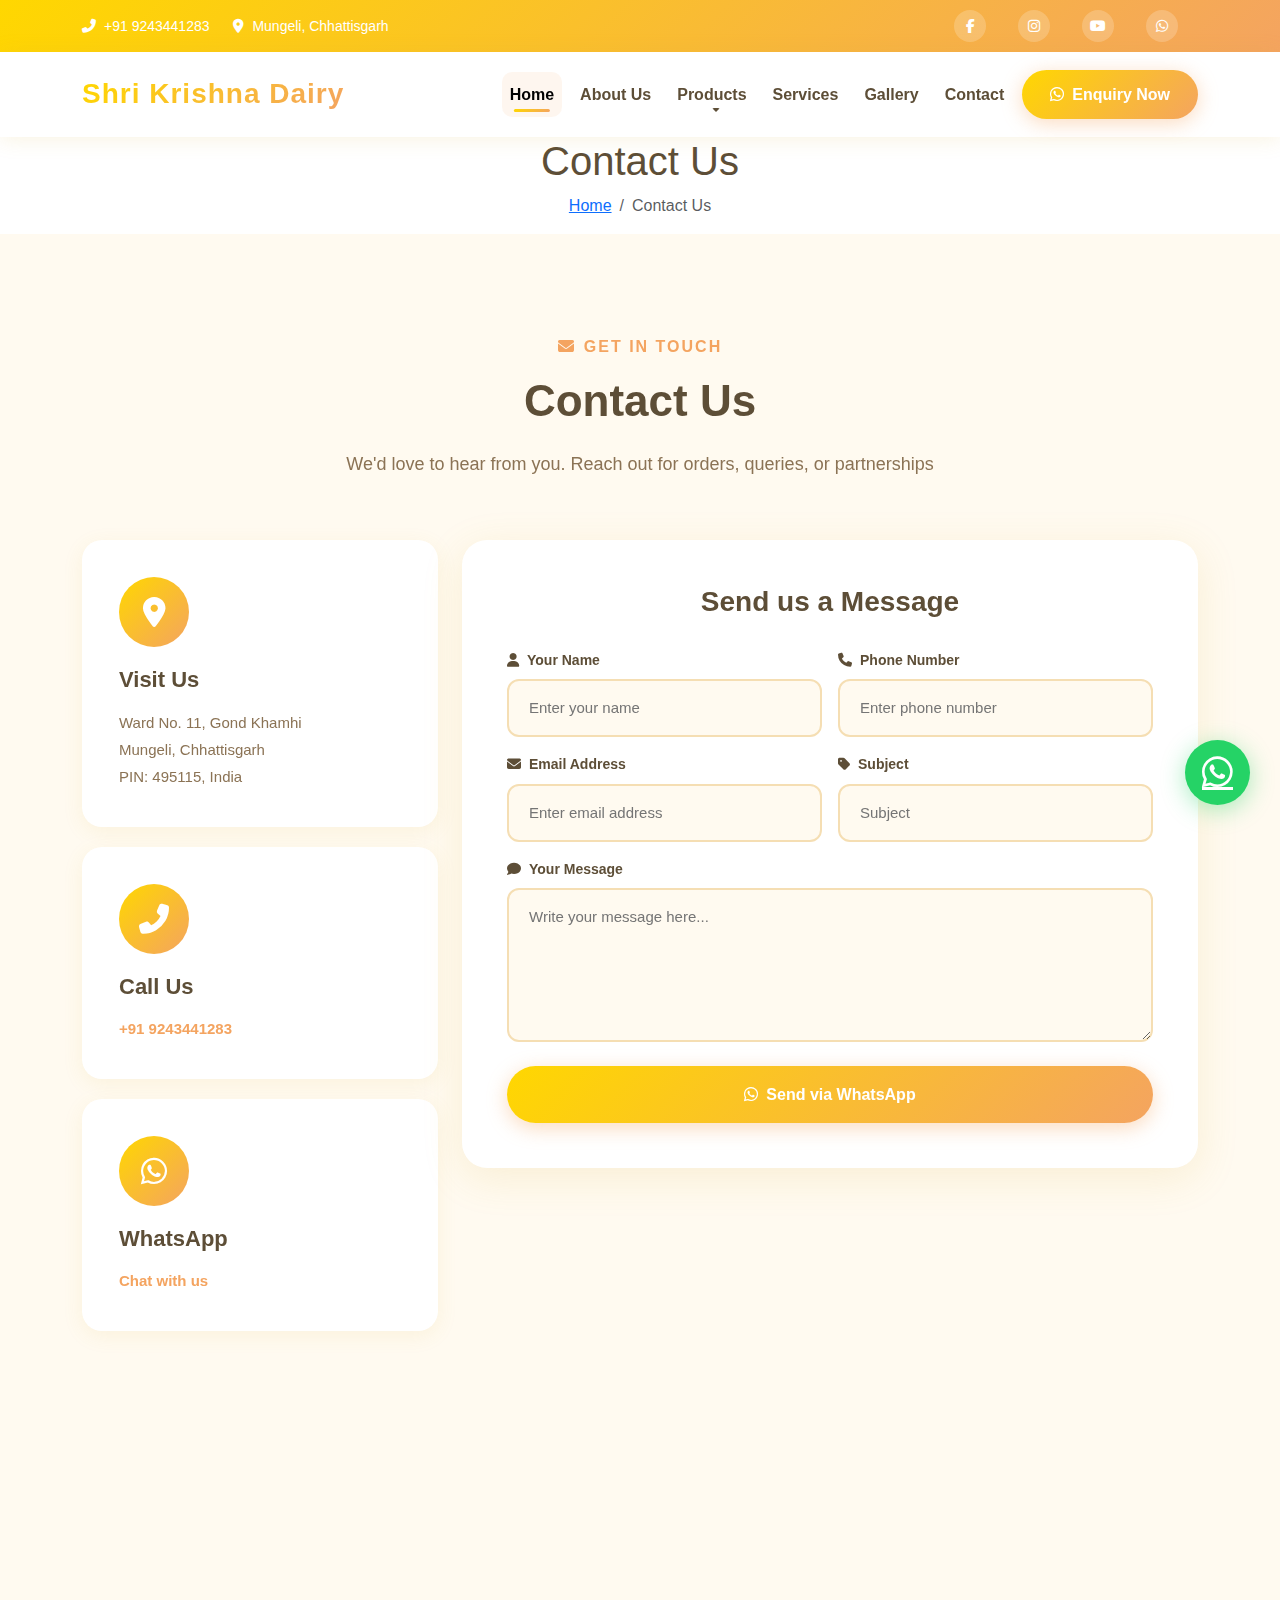
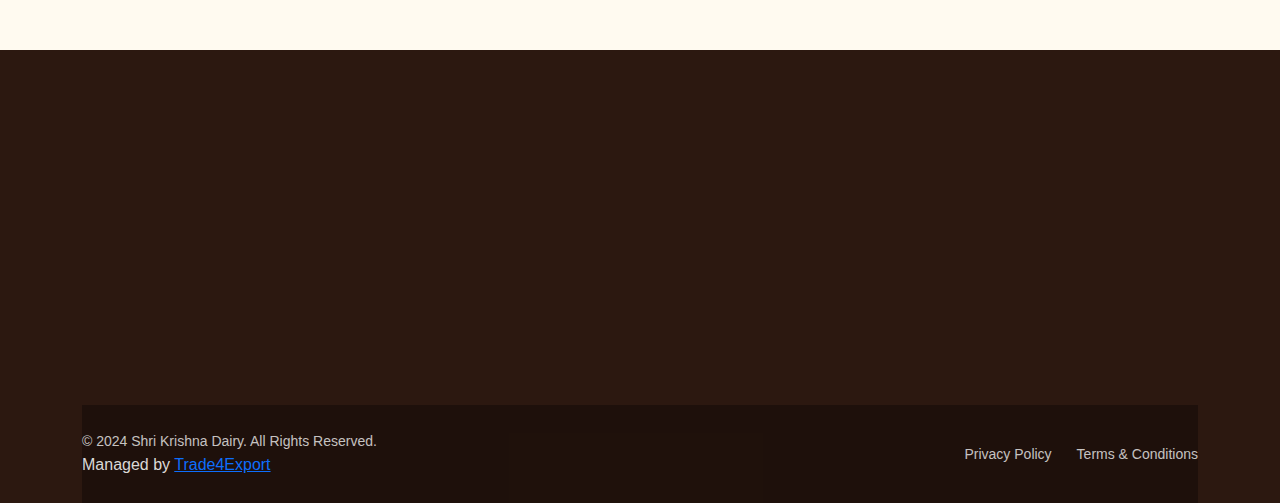
<file: contact.html>
<!DOCTYPE html>
<html lang="en">

<head>
    <meta charset="UTF-8">
    <meta name="viewport" content="width=device-width, initial-scale=1.0">
    <title>Shri Krishna Dairy - Premium Desi Ghee & Paneer Manufacturer in Mungeli</title>
    <meta name="description"
        content="Shri Krishna Dairy - Leading manufacturer and supplier of pure Desi Ghee and fresh Paneer in Mungeli, Chhattisgarh. Quality dairy products at competitive prices.">

    <!-- Bootstrap CSS -->
    <link href="https://cdn.jsdelivr.net/npm/bootstrap@5.3.2/dist/css/bootstrap.min.css" rel="stylesheet">

    <!-- Font Awesome -->
    <link rel="stylesheet" href="https://cdnjs.cloudflare.com/ajax/libs/font-awesome/6.5.1/css/all.min.css">

    <!-- AOS Animation -->
    <link href="https://unpkg.com/aos@2.3.1/dist/aos.css" rel="stylesheet">

    <!-- Custom CSS -->
    <link rel="stylesheet" href="./assets/style.css">
</head>

<body>

    <!-- Topbar -->
    <div class="topbar">
        <div class="container">
            <div class="row align-items-center">
                <div class="col-lg-8 col-md-6">
                    <div class="topbar-left">
                        <a href="tel:9243441283"><i class="fas fa-phone-alt me-2"></i>+91 9243441283</a>
                        <a href="#"><i class="fas fa-map-marker-alt me-2"></i>Mungeli, Chhattisgarh</a>
                    </div>
                </div>
                <div class="col-lg-4 col-md-6">
                    <div class="topbar-right">
                        <a href="#" class="social-link"><i class="fab fa-facebook-f"></i></a>
                        <a href="#" class="social-link"><i class="fab fa-instagram"></i></a>
                        <a href="#" class="social-link"><i class="fab fa-youtube"></i></a>
                        <a href="#" class="social-link"><i class="fab fa-whatsapp"></i></a>
                    </div>
                </div>
            </div>
        </div>
    </div>

    <!-- Header/Navbar -->
    <nav class="navbar navbar-expand-lg sticky-top">
        <div class="container">
            <a class="navbar-brand" href="#">
                <!-- <i class="fas fa-cow dairy-icon"></i> -->
                <span class="brand-text">Shri Krishna Dairy</span>
            </a>

            <button class="navbar-toggler" type="button" data-bs-toggle="offcanvas" data-bs-target="#navbarOffcanvas">
                <span class="navbar-toggler-icon"></span>
            </button>

            <!-- Desktop Menu -->
            <div class="collapse navbar-collapse" id="navbarCollapse">
                <ul class="navbar-nav ms-auto align-items-center">
                    <li class="nav-item">
                        <a class="nav-link active" href="index.html">Home</a>
                    </li>
                    <li class="nav-item">
                        <a class="nav-link" href="about.html">About Us</a>
                    </li>
                    <li class="nav-item dropdown mega-dropdown">
                        <a class="nav-link dropdown-toggle" href="#" role="button" data-bs-toggle="dropdown">
                            Products
                        </a>
                        <div class="dropdown-menu mega-menu">
                            <div class="container">
                                <div class="row">
                                    <div class="col-md-4">
                                        <h6 class="mega-title"><i class="fas fa-cheese"></i> Desi Ghee</h6>
                                        <ul class="mega-links">
                                            <li><a href="ghee.html">Pure Cow Ghee</a></li>
                                        </ul>
                                    </div>
                                    <div class="col-md-4">
                                        <h6 class="mega-title"><i class="fas fa-utensils"></i> Paneer</h6>
                                        <ul class="mega-links">
                                            <li><a href="paneer.html">Fresh Paneer</a></li>
                                        </ul>
                                    </div>
                                </div>
                            </div>
                        </div>
                    </li>
                    <li class="nav-item">
                        <a class="nav-link" href="services.html">Services</a>
                    </li>
                    <li class="nav-item">
                        <a class="nav-link" href="gallery.html">Gallery</a>
                    </li>
                    <li class="nav-item">
                        <a class="nav-link" href="contact.html">Contact</a>
                    </li>
                    <li class="nav-item">
                        <a href="" data-bs-toggle="modal" data-bs-target="#enquiryModal" class="btn-enquiry"><i
                                class="fab fa-whatsapp me-2"></i>Enquiry Now</a>
                    </li>
                </ul>
            </div>
        </div>
    </nav>

    <!-- Offcanvas for Mobile -->
    <div class="offcanvas offcanvas-end" tabindex="-1" id="navbarOffcanvas">
        <div class="offcanvas-header">
            <h5 class="offcanvas-title">
                <i class="fas fa-cow dairy-icon"></i> shri Krishna dairy
            </h5>
            <button type="button" class="btn-close" data-bs-dismiss="offcanvas"></button>
        </div>
        <div class="offcanvas-body">
            <ul class="navbar-nav">
                <li class="nav-item">
                    <a class="nav-link active" href="index.html" data-bs-dismiss="offcanvas">Home</a>
                </li>
                <li class="nav-item">
                    <a class="nav-link" href="about.html" data-bs-dismiss="offcanvas">About Us</a>
                </li>
                <li class="nav-item dropdown">
                    <a class="nav-link dropdown-toggle" href="#" role="button" data-bs-toggle="dropdown">
                        Products
                    </a>
                    <ul class="dropdown-menu">
                        <li>
                            <h6 class="dropdown-header"><i class="fas fa-cheese"></i> Desi Ghee <span
                                    class="category-badge">3</span></h6>
                        </li>
                        <li><a class="dropdown-item" href="ghee.html" data-bs-dismiss="offcanvas">Pure Cow Ghee</a></li>
                        <li>
                            <hr class="dropdown-divider">
                        </li>
                        <li>
                            <h6 class="dropdown-header"><i class="fas fa-utensils"></i> Paneer <span
                                    class="category-badge">3</span></h6>
                        </li>
                        <li><a class="dropdown-item" href="paneer.html" data-bs-dismiss="offcanvas">Fresh Paneer</a>
                        </li>
                        <li>
                            <hr class="dropdown-divider">
                        </li>
                    </ul>
                </li>
                <li class="nav-item">
                    <a class="nav-link" href="services.html" data-bs-dismiss="offcanvas">Services</a>
                </li>
                <li class="nav-item">
                    <a class="nav-link" href="gallery.html" data-bs-dismiss="offcanvas">Gallery</a>
                </li>
                <li class="nav-item">
                    <a class="nav-link" href="contact.html" data-bs-dismiss="offcanvas">Contact</a>
                </li>
                <li class="nav-item mt-3">
                    <a href="" data-bs-toggle="modal" data-bs-target="#enquiryModal"
                        class="btn-enquiry w-100 text-center"><i class="fab fa-whatsapp me-2"></i>Enquiry Now</a>
                </li>
            </ul>

            <!-- Mobile Menu Footer -->
            <div class="offcanvas-footer">
                <div class="quick-contact">
                    <p class="quick-contact-title">Quick Contact</p>
                    <a href="tel:9243441283" class="quick-contact-item">
                        <i class="fas fa-phone-alt"></i>
                        <span>Call Now</span>
                    </a>
                    <a href="https://wa.me/919243441283" class="quick-contact-item">
                        <i class="fab fa-whatsapp"></i>
                        <span>WhatsApp Us</span>
                    </a>
                </div>
            </div>
        </div>
    </div>

    <!-- Breadcrumb Section -->
    <section class="breadcrumb-section">
        <div class="breadcrumb-overlay"></div>

        <div class="container text-center breadcrumb-content">
            <h1 class="breadcrumb-title">Contact Us</h1>

            <nav aria-label="breadcrumb">
                <ol class="breadcrumb justify-content-center">
                    <li class="breadcrumb-item"><a href="#">Home</a></li>
                    <li class="breadcrumb-item active" aria-current="page">Contact Us</li>
                </ol>
            </nav>
        </div>
    </section>

    <!-- Contact Section -->
    <section id="contact" class="contact-section">
        <div class="container">
            <div class="section-header text-center" data-aos="fade-up">
                <span class="section-subtitle"><i class="fas fa-envelope me-2"></i>Get In Touch</span>
                <h2 class="section-title">Contact Us</h2>
                <p class="section-description">We'd love to hear from you. Reach out for orders, queries, or
                    partnerships</p>
            </div>

            <div class="row g-4">
                <div class="col-lg-4" data-aos="fade-right" data-aos-delay="100">
                    <div class="contact-dairy-card">
                        <div class="contact-dairy-icon">
                            <i class="fas fa-map-marker-alt"></i>
                        </div>
                        <h4>Visit Us</h4>
                        <p>Ward No. 11, Gond Khamhi<br>Mungeli, Chhattisgarh<br>PIN: 495115, India</p>
                    </div>

                    <div class="contact-dairy-card">
                        <div class="contact-dairy-icon">
                            <i class="fas fa-phone-alt"></i>
                        </div>
                        <h4>Call Us</h4>
                        <p><a href="tel:9243441283">+91 9243441283</a></p>
                    </div>

                    <div class="contact-dairy-card">
                        <div class="contact-dairy-icon">
                            <i class="fab fa-whatsapp"></i>
                        </div>
                        <h4>WhatsApp</h4>
                        <p><a href="https://wa.me/919243441283">Chat with us</a></p>
                    </div>
                </div>

                <div class="col-lg-8" data-aos="fade-left" data-aos-delay="200">
                    <div class="contact-form-dairy-wrapper">
                        <h3 class="form-title">Send us a Message</h3>
                        <form id="contactForm" class="contact-dairy-form">
                            <div class="row g-3">
                                <div class="col-md-6">
                                    <div class="form-group">
                                        <label><i class="fas fa-user me-2"></i>Your Name</label>
                                        <input type="text" class="form-control-dairy" id="name"
                                            placeholder="Enter your name" required>
                                    </div>
                                </div>
                                <div class="col-md-6">
                                    <div class="form-group">
                                        <label><i class="fas fa-phone me-2"></i>Phone Number</label>
                                        <input type="tel" class="form-control-dairy" id="phone"
                                            placeholder="Enter phone number" required>
                                    </div>
                                </div>
                                <div class="col-md-6">
                                    <div class="form-group">
                                        <label><i class="fas fa-envelope me-2"></i>Email Address</label>
                                        <input type="email" class="form-control-dairy" id="email"
                                            placeholder="Enter email address">
                                    </div>
                                </div>
                                <div class="col-md-6">
                                    <div class="form-group">
                                        <label><i class="fas fa-tag me-2"></i>Subject</label>
                                        <input type="text" class="form-control-dairy" id="subject" placeholder="Subject"
                                            required>
                                    </div>
                                </div>
                                <div class="col-12">
                                    <div class="form-group">
                                        <label><i class="fas fa-comment me-2"></i>Your Message</label>
                                        <textarea class="form-control-dairy" id="message" rows="5"
                                            placeholder="Write your message here..." required></textarea>
                                    </div>
                                </div>
                                <div class="col-12">
                                    <button type="submit" class="btn-submit-dairy">
                                        <i class="fab fa-whatsapp me-2"></i>Send via WhatsApp
                                    </button>
                                </div>
                            </div>
                        </form>
                    </div>

                    <div class="map-dairy-wrapper mt-4" data-aos="fade-up" data-aos-delay="300">
                        <iframe
                            src="https://www.google.com/maps/embed?pb=!1m18!1m12!1m3!1d3681.234567890123!2d81.6849!3d22.0649!2m3!1f0!2f0!3f0!3m2!1i1024!2i768!4f13.1!3m3!1m2!1s0x0%3A0x0!2zMjLCsDAzJzUzLjYiTiA4McKwNDEnMDUuNiJF!5e0!3m2!1sen!2sin!4v1234567890"
                            width="100%" height="350" style="border:0;" allowfullscreen="" loading="lazy"></iframe>
                    </div>
                </div>
            </div>
        </div>
    </section>

    <!-- Footer -->
    <footer class="footer-dairy">
        <div class="container">
            <div class="row g-4">
                <div class="col-lg-4 col-md-6" data-aos="fade-up" data-aos-delay="100">
                    <div class="footer-dairy-widget">
                        <div class="footer-brand">
                            <h3>Shri Krishna Dairy</h3>
                        </div>
                        <p class="footer-dairy-text">Your trusted source for pure Desi Ghee and fresh Paneer. Committed
                            to delivering quality dairy products since 2024.</p>
                        <div class="footer-dairy-social">
                            <a href="#"><i class="fab fa-facebook-f"></i></a>
                            <a href="#"><i class="fab fa-instagram"></i></a>
                            <a href="#"><i class="fab fa-youtube"></i></a>
                            <a href="#"><i class="fab fa-whatsapp"></i></a>
                        </div>
                    </div>
                </div>

                <div class="col-lg-2 col-md-6" data-aos="fade-up" data-aos-delay="200">
                    <div class="footer-dairy-widget">
                        <h4 class="footer-widget-title">Quick Links</h4>
                        <ul class="footer-dairy-links">
                            <li><a href="index.html">Home</a></li>
                            <li><a href="about.html">About Us</a></li>
                            <li><a href="services.html">Services</a></li>
                            <li><a href="contact.html">Contact</a></li>
                        </ul>
                    </div>
                </div>

                <div class="col-lg-3 col-md-6" data-aos="fade-up" data-aos-delay="300">
                    <div class="footer-dairy-widget">
                        <h4 class="footer-widget-title">Our Products</h4>
                        <ul class="footer-dairy-links">
                            <li><a href="ghee.html">Pure Desi Ghee</a></li>
                            <li><a href="paneer.html">Premium Paneer</a></li>
                        </ul>
                    </div>
                </div>

                <div class="col-lg-3 col-md-6" data-aos="fade-up" data-aos-delay="400">
                    <div class="footer-dairy-widget">
                        <h4 class="footer-widget-title">Contact Info</h4>
                        <ul class="footer-dairy-contact">
                            <li>
                                <i class="fas fa-map-marker-alt"></i>
                                <span>Ward No. 11, Gond Khamhi<br>Mungeli, CG - 495115</span>
                            </li>
                            <li>
                                <i class="fas fa-phone-alt"></i>
                                <span>+91 9243441283</span>
                            </li>
                            <li>
                                <i class="fas fa-user"></i>
                                <span>Owner: Himanshu</span>
                            </li>
                        </ul>
                    </div>
                </div>
            </div>

            <div class="footer-dairy-bottom">
                <div class="row align-items-center">
                    <div class="col-md-6">
                        <p class="copyright-dairy-text">© 2024 Shri Krishna Dairy. All Rights Reserved. </p> Managed by
                        <a href="https://trade4export.com" target="_blank">Trade4Export</a>
                    </div>
                    <div class="col-md-6">
                        <ul class="footer-dairy-bottom-links">
                            <li><a href="#">Privacy Policy</a></li>
                            <li><a href="#">Terms & Conditions</a></li>
                        </ul>
                    </div>
                </div>
            </div>
        </div>
    </footer>

    <!-- Scroll to Top Button -->
    <button id="scrollTop" class="scroll-top-dairy">
        <i class="fas fa-arrow-up"></i>
    </button>

    <!-- Modal -->
    <div class="modal fade" id="enquiryModal" tabindex="-1">
        <div class="modal-dialog modal-dialog-centered">
            <div class="modal-content">

                <div class="modal-header">
                    <h5 class="modal-title">Dairy Product Enquiry</h5>
                    <button type="button" class="btn-close btn-close-white" data-bs-dismiss="modal"></button>
                </div>

                <div class="modal-body">
                    <form id="enquiryForm">

                        <div class="mb-3">
                            <input type="text" class="form-control" id="name" placeholder="Your Name" required>
                        </div>

                        <div class="mb-3">
                            <input type="email" class="form-control" id="email" placeholder="Your Email" required>
                        </div>

                        <div class="mb-3">
                            <input type="tel" class="form-control" id="phone" placeholder="Your Phone Number" required>
                        </div>

                        <div class="mb-3">
                            <input type="text" class="form-control" id="subject" placeholder="Subject" required>
                        </div>

                        <div class="mb-3">
                            <textarea class="form-control" id="message" rows="3" placeholder="Your Message"
                                required></textarea>
                        </div>

                        <button type="submit" class="btn btn-dairy w-100">
                            Send via WhatsApp
                        </button>

                    </form>
                </div>

            </div>
        </div>
    </div>

    <!-- WhatsApp Float Button -->
    <a href="https://wa.me/919243441283" class="whatsapp-float-dairy" target="_blank">
        <i class="fab fa-whatsapp"></i>
    </a>

    <!-- Bootstrap JS -->
    <script src="https://cdn.jsdelivr.net/npm/bootstrap@5.3.2/dist/js/bootstrap.bundle.min.js"></script>

    <!-- AOS Animation -->
    <script src="https://unpkg.com/aos@2.3.1/dist/aos.js"></script>

    <!-- Custom JS -->
    <script src="./assets/script.js"></script>
</body>

</html>
</file>
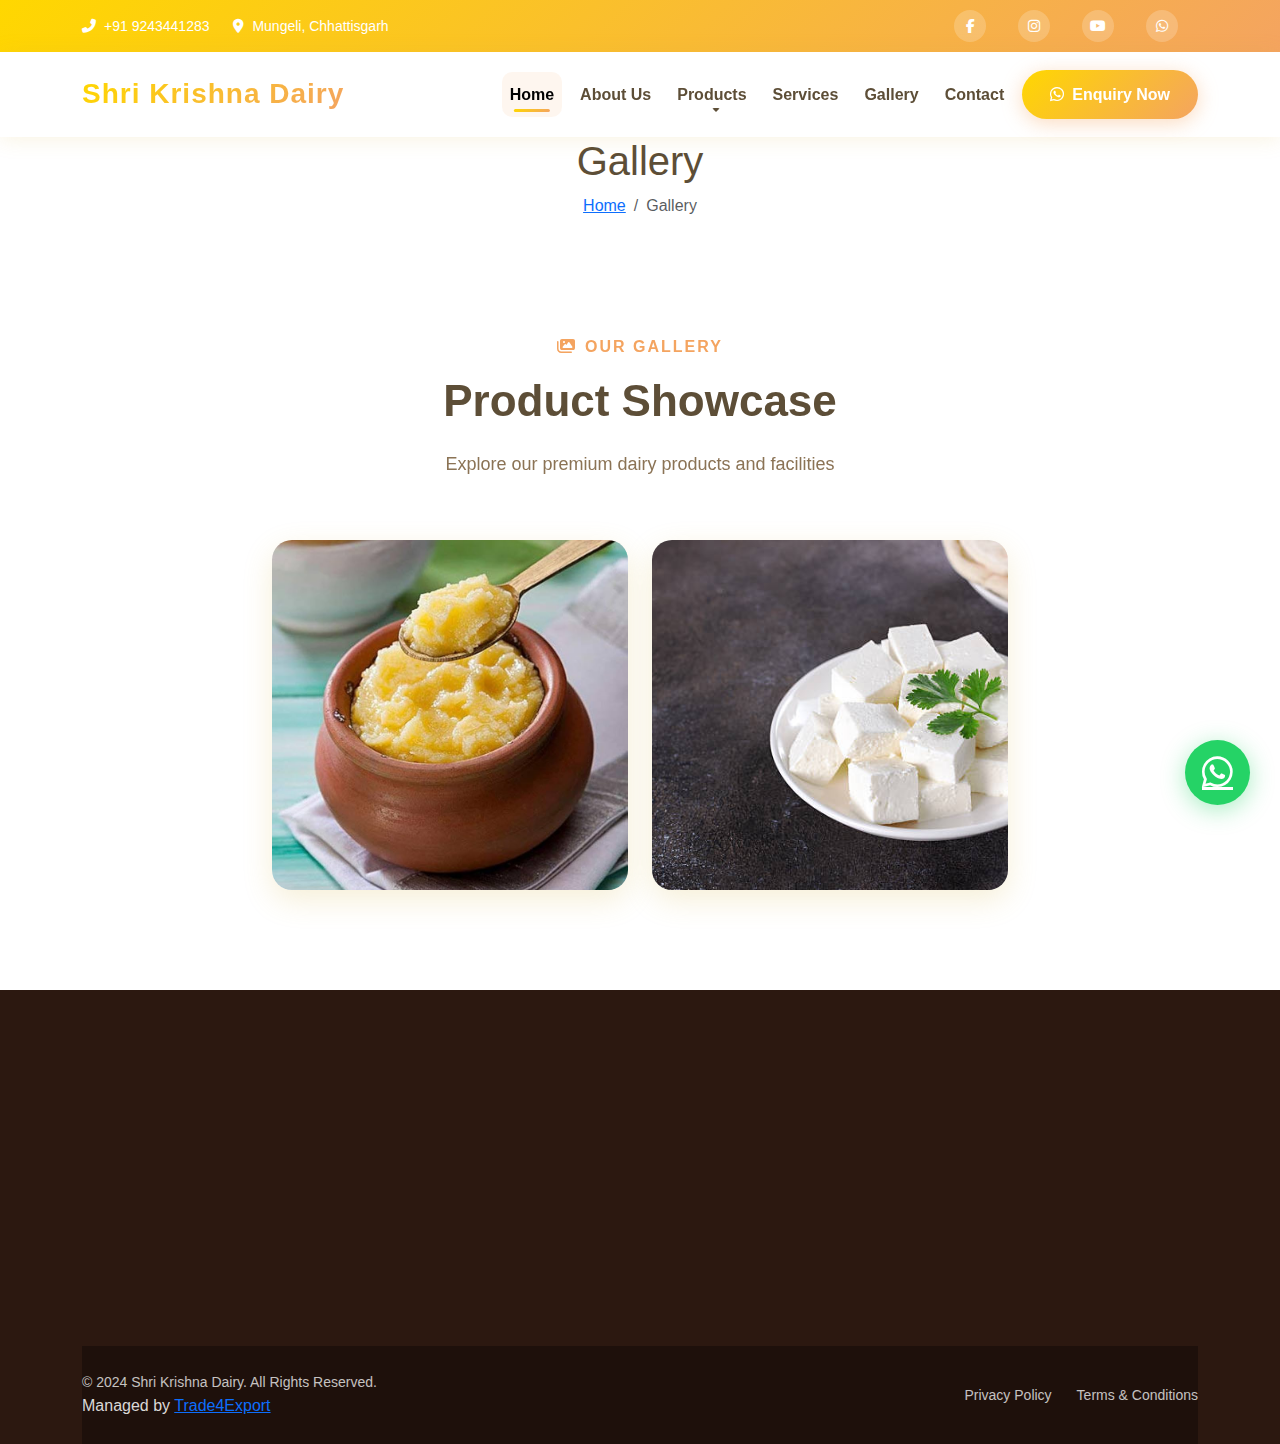
<file: gallery.html>
<!DOCTYPE html>
<html lang="en">

<head>
    <meta charset="UTF-8">
    <meta name="viewport" content="width=device-width, initial-scale=1.0">
    <title>Shri Krishna Dairy - Premium Desi Ghee & Paneer Manufacturer in Mungeli</title>
    <meta name="description"
        content="Shri Krishna Dairy - Leading manufacturer and supplier of pure Desi Ghee and fresh Paneer in Mungeli, Chhattisgarh. Quality dairy products at competitive prices.">

    <!-- Bootstrap CSS -->
    <link href="https://cdn.jsdelivr.net/npm/bootstrap@5.3.2/dist/css/bootstrap.min.css" rel="stylesheet">

    <!-- Font Awesome -->
    <link rel="stylesheet" href="https://cdnjs.cloudflare.com/ajax/libs/font-awesome/6.5.1/css/all.min.css">

    <!-- AOS Animation -->
    <link href="https://unpkg.com/aos@2.3.1/dist/aos.css" rel="stylesheet">

    <!-- Custom CSS -->
    <link rel="stylesheet" href="./assets/style.css">
</head>

<body>

    <!-- Topbar -->
    <div class="topbar">
        <div class="container">
            <div class="row align-items-center">
                <div class="col-lg-8 col-md-6">
                    <div class="topbar-left">
                        <a href="tel:9243441283"><i class="fas fa-phone-alt me-2"></i>+91 9243441283</a>
                        <a href="#"><i class="fas fa-map-marker-alt me-2"></i>Mungeli, Chhattisgarh</a>
                    </div>
                </div>
                <div class="col-lg-4 col-md-6">
                    <div class="topbar-right">
                        <a href="#" class="social-link"><i class="fab fa-facebook-f"></i></a>
                        <a href="#" class="social-link"><i class="fab fa-instagram"></i></a>
                        <a href="#" class="social-link"><i class="fab fa-youtube"></i></a>
                        <a href="#" class="social-link"><i class="fab fa-whatsapp"></i></a>
                    </div>
                </div>
            </div>
        </div>
    </div>

    <!-- Header/Navbar -->
    <nav class="navbar navbar-expand-lg sticky-top">
        <div class="container">
            <a class="navbar-brand" href="#">
                <!-- <i class="fas fa-cow dairy-icon"></i> -->
                <span class="brand-text">Shri Krishna Dairy</span>
            </a>

            <button class="navbar-toggler" type="button" data-bs-toggle="offcanvas" data-bs-target="#navbarOffcanvas">
                <span class="navbar-toggler-icon"></span>
            </button>

            <!-- Desktop Menu -->
            <div class="collapse navbar-collapse" id="navbarCollapse">
                <ul class="navbar-nav ms-auto align-items-center">
                    <li class="nav-item">
                        <a class="nav-link active" href="index.html">Home</a>
                    </li>
                    <li class="nav-item">
                        <a class="nav-link" href="about.html">About Us</a>
                    </li>
                    <li class="nav-item dropdown mega-dropdown">
                        <a class="nav-link dropdown-toggle" href="#" role="button" data-bs-toggle="dropdown">
                            Products
                        </a>
                        <div class="dropdown-menu mega-menu">
                            <div class="container">
                                <div class="row">
                                    <div class="col-md-4">
                                        <h6 class="mega-title"><i class="fas fa-cheese"></i> Desi Ghee</h6>
                                        <ul class="mega-links">
                                            <li><a href="ghee.html">Pure Cow Ghee</a></li>
                                        </ul>
                                    </div>
                                    <div class="col-md-4">
                                        <h6 class="mega-title"><i class="fas fa-utensils"></i> Paneer</h6>
                                        <ul class="mega-links">
                                            <li><a href="paneer.html">Fresh Paneer</a></li>
                                        </ul>
                                    </div>
                                </div>
                            </div>
                        </div>
                    </li>
                    <li class="nav-item">
                        <a class="nav-link" href="services.html">Services</a>
                    </li>
                    <li class="nav-item">
                        <a class="nav-link" href="gallery.html">Gallery</a>
                    </li>
                    <li class="nav-item">
                        <a class="nav-link" href="contact.html">Contact</a>
                    </li>
                    <li class="nav-item">
                        <a href="" data-bs-toggle="modal" data-bs-target="#enquiryModal" class="btn-enquiry"><i
                                class="fab fa-whatsapp me-2"></i>Enquiry Now</a>
                    </li>
                </ul>
            </div>
        </div>
    </nav>

    <!-- Offcanvas for Mobile -->
    <div class="offcanvas offcanvas-end" tabindex="-1" id="navbarOffcanvas">
        <div class="offcanvas-header">
            <h5 class="offcanvas-title">
                <i class="fas fa-cow dairy-icon"></i> shri Krishna dairy
            </h5>
            <button type="button" class="btn-close" data-bs-dismiss="offcanvas"></button>
        </div>
        <div class="offcanvas-body">
            <ul class="navbar-nav">
                <li class="nav-item">
                    <a class="nav-link active" href="index.html" data-bs-dismiss="offcanvas">Home</a>
                </li>
                <li class="nav-item">
                    <a class="nav-link" href="about.html" data-bs-dismiss="offcanvas">About Us</a>
                </li>
                <li class="nav-item dropdown">
                    <a class="nav-link dropdown-toggle" href="#" role="button" data-bs-toggle="dropdown">
                        Products
                    </a>
                    <ul class="dropdown-menu">
                        <li>
                            <h6 class="dropdown-header"><i class="fas fa-cheese"></i> Desi Ghee <span
                                    class="category-badge">3</span></h6>
                        </li>
                        <li><a class="dropdown-item" href="ghee.html" data-bs-dismiss="offcanvas">Pure Cow Ghee</a></li>
                        <li>
                            <hr class="dropdown-divider">
                        </li>
                        <li>
                            <h6 class="dropdown-header"><i class="fas fa-utensils"></i> Paneer <span
                                    class="category-badge">3</span></h6>
                        </li>
                        <li><a class="dropdown-item" href="paneer.html" data-bs-dismiss="offcanvas">Fresh Paneer</a>
                        </li>
                        <li>
                            <hr class="dropdown-divider">
                        </li>
                    </ul>
                </li>
                <li class="nav-item">
                    <a class="nav-link" href="services.html" data-bs-dismiss="offcanvas">Services</a>
                </li>
                <li class="nav-item">
                    <a class="nav-link" href="gallery.html" data-bs-dismiss="offcanvas">Gallery</a>
                </li>
                <li class="nav-item">
                    <a class="nav-link" href="contact.html" data-bs-dismiss="offcanvas">Contact</a>
                </li>
                <li class="nav-item mt-3">
                    <a href="" data-bs-toggle="modal" data-bs-target="#enquiryModal"
                        class="btn-enquiry w-100 text-center"><i class="fab fa-whatsapp me-2"></i>Enquiry Now</a>
                </li>
            </ul>

            <!-- Mobile Menu Footer -->
            <div class="offcanvas-footer">
                <div class="quick-contact">
                    <p class="quick-contact-title">Quick Contact</p>
                    <a href="tel:9243441283" class="quick-contact-item">
                        <i class="fas fa-phone-alt"></i>
                        <span>Call Now</span>
                    </a>
                    <a href="https://wa.me/919243441283" class="quick-contact-item">
                        <i class="fab fa-whatsapp"></i>
                        <span>WhatsApp Us</span>
                    </a>
                </div>
            </div>
        </div>
    </div>

    <!-- Breadcrumb Section -->
    <section class="breadcrumb-section">
        <div class="breadcrumb-overlay"></div>

        <div class="container text-center breadcrumb-content">
            <h1 class="breadcrumb-title">Gallery</h1>

            <nav aria-label="breadcrumb">
                <ol class="breadcrumb justify-content-center">
                    <li class="breadcrumb-item"><a href="#">Home</a></li>
                    <li class="breadcrumb-item active" aria-current="page">Gallery</li>
                </ol>
            </nav>
        </div>
    </section>

    <!-- Gallery Section -->
    <section id="gallery" class="gallery-section">
        <div class="container">
            <div class="section-header text-center" data-aos="fade-up">
                <span class="section-subtitle"><i class="fas fa-images me-2"></i>Our Gallery</span>
                <h2 class="section-title">Product Showcase</h2>
                <p class="section-description">Explore our premium dairy products and facilities</p>
            </div>

            <div class="row g-4 justify-content-center align-items-center text-center">
                <div class="col-lg-4 col-md-6" data-aos="zoom-in" data-aos-delay="100">
                    <div class="gallery-dairy-item">
                        <img src="./assets/img/ghee.jpg" alt="Desi Ghee">
                        <div class="gallery-dairy-overlay">
                            <div class="gallery-content">
                                <h4>Pure Desi Ghee</h4>
                                <p>Traditional Quality</p>
                                <i class="fas fa-search-plus"></i>
                            </div>
                        </div>
                    </div>
                </div>

                <div class="col-lg-4 col-md-6" data-aos="zoom-in" data-aos-delay="200">
                    <div class="gallery-dairy-item">
                        <img src="./assets/img/paneer.jpg" alt="Fresh Paneer">
                        <div class="gallery-dairy-overlay">
                            <div class="gallery-content">
                                <h4>Fresh Paneer</h4>
                                <p>Made Daily</p>
                                <i class="fas fa-search-plus"></i>
                            </div>
                        </div>
                    </div>
                </div>
            </div>
        </div>
    </section>

    <!-- Footer -->
    <footer class="footer-dairy">
        <div class="container">
            <div class="row g-4">
                <div class="col-lg-4 col-md-6" data-aos="fade-up" data-aos-delay="100">
                    <div class="footer-dairy-widget">
                        <div class="footer-brand">
                            <h3>Shri Krishna Dairy</h3>
                        </div>
                        <p class="footer-dairy-text">Your trusted source for pure Desi Ghee and fresh Paneer. Committed
                            to delivering quality dairy products since 2024.</p>
                        <div class="footer-dairy-social">
                            <a href="#"><i class="fab fa-facebook-f"></i></a>
                            <a href="#"><i class="fab fa-instagram"></i></a>
                            <a href="#"><i class="fab fa-youtube"></i></a>
                            <a href="#"><i class="fab fa-whatsapp"></i></a>
                        </div>
                    </div>
                </div>

                <div class="col-lg-2 col-md-6" data-aos="fade-up" data-aos-delay="200">
                    <div class="footer-dairy-widget">
                        <h4 class="footer-widget-title">Quick Links</h4>
                        <ul class="footer-dairy-links">
                            <li><a href="index.html">Home</a></li>
                            <li><a href="about.html">About Us</a></li>
                            <li><a href="services.html">Services</a></li>
                            <li><a href="contact.html">Contact</a></li>
                        </ul>
                    </div>
                </div>

                <div class="col-lg-3 col-md-6" data-aos="fade-up" data-aos-delay="300">
                    <div class="footer-dairy-widget">
                        <h4 class="footer-widget-title">Our Products</h4>
                        <ul class="footer-dairy-links">
                            <li><a href="ghee.html">Pure Desi Ghee</a></li>
                            <li><a href="paneer.html">Premium Paneer</a></li>
                        </ul>
                    </div>
                </div>

                <div class="col-lg-3 col-md-6" data-aos="fade-up" data-aos-delay="400">
                    <div class="footer-dairy-widget">
                        <h4 class="footer-widget-title">Contact Info</h4>
                        <ul class="footer-dairy-contact">
                            <li>
                                <i class="fas fa-map-marker-alt"></i>
                                <span>Ward No. 11, Gond Khamhi<br>Mungeli, CG - 495115</span>
                            </li>
                            <li>
                                <i class="fas fa-phone-alt"></i>
                                <span>+91 9243441283</span>
                            </li>
                            <li>
                                <i class="fas fa-user"></i>
                                <span>Owner: Himanshu</span>
                            </li>
                        </ul>
                    </div>
                </div>
            </div>

            <div class="footer-dairy-bottom">
                <div class="row align-items-center">
                    <div class="col-md-6">
                        <p class="copyright-dairy-text">© 2024 Shri Krishna Dairy. All Rights Reserved. </p> Managed by
                        <a href="https://trade4export.com" target="_blank">Trade4Export</a>
                    </div>
                    <div class="col-md-6">
                        <ul class="footer-dairy-bottom-links">
                            <li><a href="#">Privacy Policy</a></li>
                            <li><a href="#">Terms & Conditions</a></li>
                        </ul>
                    </div>
                </div>
            </div>
        </div>
    </footer>

    <!-- Scroll to Top Button -->
    <button id="scrollTop" class="scroll-top-dairy">
        <i class="fas fa-arrow-up"></i>
    </button>

    <!-- Modal -->
    <div class="modal fade" id="enquiryModal" tabindex="-1">
        <div class="modal-dialog modal-dialog-centered">
            <div class="modal-content">

                <div class="modal-header">
                    <h5 class="modal-title">Dairy Product Enquiry</h5>
                    <button type="button" class="btn-close btn-close-white" data-bs-dismiss="modal"></button>
                </div>

                <div class="modal-body">
                    <form id="enquiryForm">

                        <div class="mb-3">
                            <input type="text" class="form-control" id="name" placeholder="Your Name" required>
                        </div>

                        <div class="mb-3">
                            <input type="email" class="form-control" id="email" placeholder="Your Email" required>
                        </div>

                        <div class="mb-3">
                            <input type="tel" class="form-control" id="phone" placeholder="Your Phone Number" required>
                        </div>

                        <div class="mb-3">
                            <input type="text" class="form-control" id="subject" placeholder="Subject" required>
                        </div>

                        <div class="mb-3">
                            <textarea class="form-control" id="message" rows="3" placeholder="Your Message"
                                required></textarea>
                        </div>

                        <button type="submit" class="btn btn-dairy w-100">
                            Send via WhatsApp
                        </button>

                    </form>
                </div>

            </div>
        </div>
    </div>

    <!-- WhatsApp Float Button -->
    <a href="https://wa.me/919243441283" class="whatsapp-float-dairy" target="_blank">
        <i class="fab fa-whatsapp"></i>
    </a>

    <!-- Bootstrap JS -->
    <script src="https://cdn.jsdelivr.net/npm/bootstrap@5.3.2/dist/js/bootstrap.bundle.min.js"></script>

    <!-- AOS Animation -->
    <script src="https://unpkg.com/aos@2.3.1/dist/aos.js"></script>

    <!-- Custom JS -->
    <script src="./assets/script.js"></script>
</body>

</html>
</file>
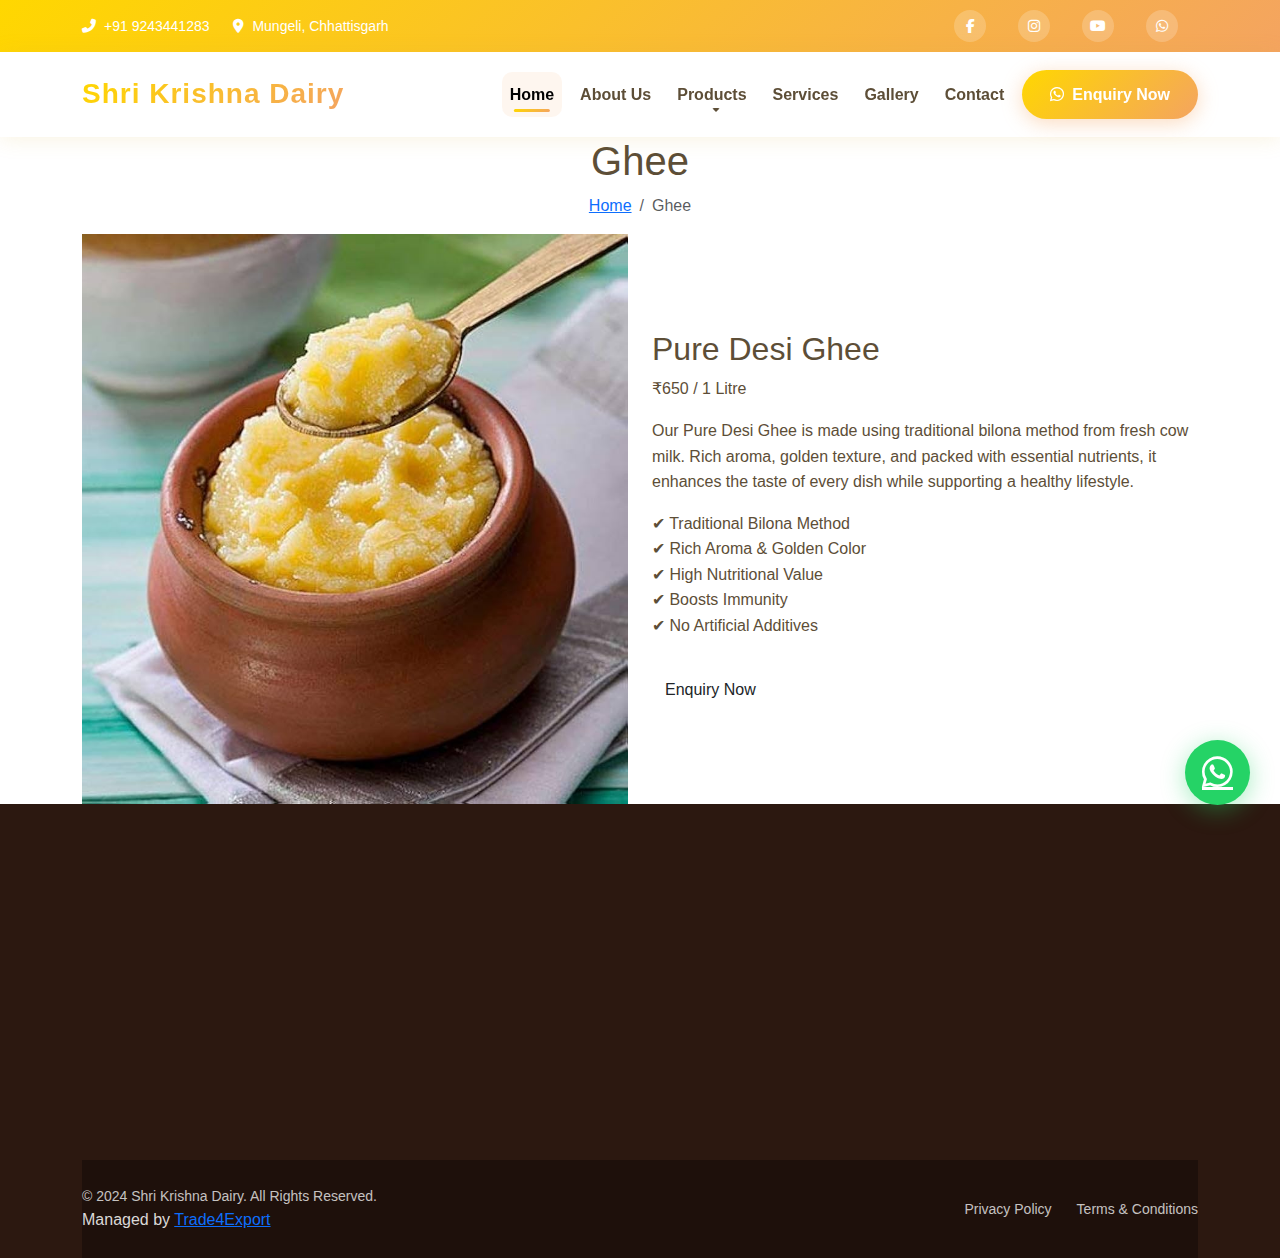
<file: ghee.html>
<!DOCTYPE html>
<html lang="en">

<head>
    <meta charset="UTF-8">
    <meta name="viewport" content="width=device-width, initial-scale=1.0">
    <title>Shri Krishna Dairy - Premium Desi Ghee & Paneer Manufacturer in Mungeli</title>
    <meta name="description"
        content="Shri Krishna Dairy - Leading manufacturer and supplier of pure Desi Ghee and fresh Paneer in Mungeli, Chhattisgarh. Quality dairy products at competitive prices.">

    <!-- Bootstrap CSS -->
    <link href="https://cdn.jsdelivr.net/npm/bootstrap@5.3.2/dist/css/bootstrap.min.css" rel="stylesheet">

    <!-- Font Awesome -->
    <link rel="stylesheet" href="https://cdnjs.cloudflare.com/ajax/libs/font-awesome/6.5.1/css/all.min.css">

    <!-- AOS Animation -->
    <link href="https://unpkg.com/aos@2.3.1/dist/aos.css" rel="stylesheet">

    <!-- Custom CSS -->
    <link rel="stylesheet" href="./assets/style.css">
</head>

<body>

    <!-- Topbar -->
    <div class="topbar">
        <div class="container">
            <div class="row align-items-center">
                <div class="col-lg-8 col-md-6">
                    <div class="topbar-left">
                        <a href="tel:9243441283"><i class="fas fa-phone-alt me-2"></i>+91 9243441283</a>
                        <a href="#"><i class="fas fa-map-marker-alt me-2"></i>Mungeli, Chhattisgarh</a>
                    </div>
                </div>
                <div class="col-lg-4 col-md-6">
                    <div class="topbar-right">
                        <a href="#" class="social-link"><i class="fab fa-facebook-f"></i></a>
                        <a href="#" class="social-link"><i class="fab fa-instagram"></i></a>
                        <a href="#" class="social-link"><i class="fab fa-youtube"></i></a>
                        <a href="#" class="social-link"><i class="fab fa-whatsapp"></i></a>
                    </div>
                </div>
            </div>
        </div>
    </div>

    <!-- Header/Navbar -->
    <nav class="navbar navbar-expand-lg sticky-top">
        <div class="container">
            <a class="navbar-brand" href="#">
                <!-- <i class="fas fa-cow dairy-icon"></i> -->
                <span class="brand-text">Shri Krishna Dairy</span>
            </a>

            <button class="navbar-toggler" type="button" data-bs-toggle="offcanvas" data-bs-target="#navbarOffcanvas">
                <span class="navbar-toggler-icon"></span>
            </button>

            <!-- Desktop Menu -->
            <div class="collapse navbar-collapse" id="navbarCollapse">
                <ul class="navbar-nav ms-auto align-items-center">
                    <li class="nav-item">
                        <a class="nav-link active" href="index.html">Home</a>
                    </li>
                    <li class="nav-item">
                        <a class="nav-link" href="about.html">About Us</a>
                    </li>
                    <li class="nav-item dropdown mega-dropdown">
                        <a class="nav-link dropdown-toggle" href="#" role="button" data-bs-toggle="dropdown">
                            Products
                        </a>
                        <div class="dropdown-menu mega-menu">
                            <div class="container">
                                <div class="row">
                                    <div class="col-md-4">
                                        <h6 class="mega-title"><i class="fas fa-cheese"></i> Desi Ghee</h6>
                                        <ul class="mega-links">
                                            <li><a href="ghee.html">Pure Cow Ghee</a></li>
                                        </ul>
                                    </div>
                                    <div class="col-md-4">
                                        <h6 class="mega-title"><i class="fas fa-utensils"></i> Paneer</h6>
                                        <ul class="mega-links">
                                            <li><a href="paneer.html">Fresh Paneer</a></li>
                                        </ul>
                                    </div>
                                </div>
                            </div>
                        </div>
                    </li>
                    <li class="nav-item">
                        <a class="nav-link" href="services.html">Services</a>
                    </li>
                    <li class="nav-item">
                        <a class="nav-link" href="gallery.html">Gallery</a>
                    </li>
                    <li class="nav-item">
                        <a class="nav-link" href="contact.html">Contact</a>
                    </li>
                    <li class="nav-item">
                        <a href="" data-bs-toggle="modal" data-bs-target="#enquiryModal" class="btn-enquiry"><i
                                class="fab fa-whatsapp me-2"></i>Enquiry Now</a>
                    </li>
                </ul>
            </div>
        </div>
    </nav>

    <!-- Offcanvas for Mobile -->
    <div class="offcanvas offcanvas-end" tabindex="-1" id="navbarOffcanvas">
        <div class="offcanvas-header">
            <h5 class="offcanvas-title">
                <i class="fas fa-cow dairy-icon"></i> shri Krishna dairy
            </h5>
            <button type="button" class="btn-close" data-bs-dismiss="offcanvas"></button>
        </div>
        <div class="offcanvas-body">
            <ul class="navbar-nav">
                <li class="nav-item">
                    <a class="nav-link active" href="index.html" data-bs-dismiss="offcanvas">Home</a>
                </li>
                <li class="nav-item">
                    <a class="nav-link" href="about.html" data-bs-dismiss="offcanvas">About Us</a>
                </li>
                <li class="nav-item dropdown">
                    <a class="nav-link dropdown-toggle" href="#" role="button" data-bs-toggle="dropdown">
                        Products
                    </a>
                    <ul class="dropdown-menu">
                        <li>
                            <h6 class="dropdown-header"><i class="fas fa-cheese"></i> Desi Ghee <span
                                    class="category-badge">3</span></h6>
                        </li>
                        <li><a class="dropdown-item" href="ghee.html" data-bs-dismiss="offcanvas">Pure Cow Ghee</a></li>
                        <li>
                            <hr class="dropdown-divider">
                        </li>
                        <li>
                            <h6 class="dropdown-header"><i class="fas fa-utensils"></i> Paneer <span
                                    class="category-badge">3</span></h6>
                        </li>
                        <li><a class="dropdown-item" href="paneer.html" data-bs-dismiss="offcanvas">Fresh Paneer</a>
                        </li>
                        <li>
                            <hr class="dropdown-divider">
                        </li>
                    </ul>
                </li>
                <li class="nav-item">
                    <a class="nav-link" href="services.html" data-bs-dismiss="offcanvas">Services</a>
                </li>
                <li class="nav-item">
                    <a class="nav-link" href="gallery.html" data-bs-dismiss="offcanvas">Gallery</a>
                </li>
                <li class="nav-item">
                    <a class="nav-link" href="contact.html" data-bs-dismiss="offcanvas">Contact</a>
                </li>
                <li class="nav-item mt-3">
                    <a href="" data-bs-toggle="modal" data-bs-target="#enquiryModal"
                        class="btn-enquiry w-100 text-center"><i class="fab fa-whatsapp me-2"></i>Enquiry Now</a>
                </li>
            </ul>

            <!-- Mobile Menu Footer -->
            <div class="offcanvas-footer">
                <div class="quick-contact">
                    <p class="quick-contact-title">Quick Contact</p>
                    <a href="tel:9243441283" class="quick-contact-item">
                        <i class="fas fa-phone-alt"></i>
                        <span>Call Now</span>
                    </a>
                    <a href="https://wa.me/919243441283" class="quick-contact-item">
                        <i class="fab fa-whatsapp"></i>
                        <span>WhatsApp Us</span>
                    </a>
                </div>
            </div>
        </div>
    </div>

    <!-- Breadcrumb Section -->
    <section class="breadcrumb-section">
        <div class="breadcrumb-overlay"></div>

        <div class="container text-center breadcrumb-content">
            <h1 class="breadcrumb-title">Ghee</h1>

            <nav aria-label="breadcrumb">
                <ol class="breadcrumb justify-content-center">
                    <li class="breadcrumb-item"><a href="#">Home</a></li>
                    <li class="breadcrumb-item active" aria-current="page">Ghee</li>
                </ol>
            </nav>
        </div>
    </section>

    <!-- Products sections  -->
    <section class="product-section">
        <div class="container">
            <div class="row align-items-center">

                <!-- Left Side Image -->
                <div class="col-lg-6 mb-4 mb-lg-0 product-image">
                    <img src="./assets/img/ghee.jpg" alt="Pure Desi Ghee" class="img-fluid w-100">
                </div>

                <!-- Right Side Details -->
                <div class="col-lg-6">
                    <h2 class="product-title">Pure Desi Ghee</h2>
                    <p class="product-price">₹650 / 1 Litre</p>

                    <p class="product-description">
                        Our Pure Desi Ghee is made using traditional bilona method
                        from fresh cow milk. Rich aroma, golden texture, and packed
                        with essential nutrients, it enhances the taste of every dish
                        while supporting a healthy lifestyle.
                    </p>

                    <ul class="list-unstyled product-features">
                        <li>✔ Traditional Bilona Method</li>
                        <li>✔ Rich Aroma & Golden Color</li>
                        <li>✔ High Nutritional Value</li>
                        <li>✔ Boosts Immunity</li>
                        <li>✔ No Artificial Additives</li>
                    </ul>

                    <button class="btn btn-dairy mt-3" data-bs-toggle="modal" data-bs-target="#enquiryModal">
                        Enquiry Now
                    </button>
                </div>

            </div>
        </div>
    </section>

    <!-- Footer -->
    <footer class="footer-dairy">
        <div class="container">
            <div class="row g-4">
                <div class="col-lg-4 col-md-6" data-aos="fade-up" data-aos-delay="100">
                    <div class="footer-dairy-widget">
                        <div class="footer-brand">
                            <h3>Shri Krishna Dairy</h3>
                        </div>
                        <p class="footer-dairy-text">Your trusted source for pure Desi Ghee and fresh Paneer. Committed
                            to delivering quality dairy products since 2024.</p>
                        <div class="footer-dairy-social">
                            <a href="#"><i class="fab fa-facebook-f"></i></a>
                            <a href="#"><i class="fab fa-instagram"></i></a>
                            <a href="#"><i class="fab fa-youtube"></i></a>
                            <a href="#"><i class="fab fa-whatsapp"></i></a>
                        </div>
                    </div>
                </div>

                <div class="col-lg-2 col-md-6" data-aos="fade-up" data-aos-delay="200">
                    <div class="footer-dairy-widget">
                        <h4 class="footer-widget-title">Quick Links</h4>
                        <ul class="footer-dairy-links">
                            <li><a href="index.html">Home</a></li>
                            <li><a href="about.html">About Us</a></li>
                            <li><a href="services.html">Services</a></li>
                            <li><a href="contact.html">Contact</a></li>
                        </ul>
                    </div>
                </div>

                <div class="col-lg-3 col-md-6" data-aos="fade-up" data-aos-delay="300">
                    <div class="footer-dairy-widget">
                        <h4 class="footer-widget-title">Our Products</h4>
                        <ul class="footer-dairy-links">
                            <li><a href="ghee.html">Pure Desi Ghee</a></li>
                            <li><a href="paneer.html">Premium Paneer</a></li>
                        </ul>
                    </div>
                </div>

                <div class="col-lg-3 col-md-6" data-aos="fade-up" data-aos-delay="400">
                    <div class="footer-dairy-widget">
                        <h4 class="footer-widget-title">Contact Info</h4>
                        <ul class="footer-dairy-contact">
                            <li>
                                <i class="fas fa-map-marker-alt"></i>
                                <span>Ward No. 11, Gond Khamhi<br>Mungeli, CG - 495115</span>
                            </li>
                            <li>
                                <i class="fas fa-phone-alt"></i>
                                <span>+91 9243441283</span>
                            </li>
                            <li>
                                <i class="fas fa-user"></i>
                                <span>Owner: Himanshu</span>
                            </li>
                        </ul>
                    </div>
                </div>
            </div>

            <div class="footer-dairy-bottom">
                <div class="row align-items-center">
                    <div class="col-md-6">
                        <p class="copyright-dairy-text">© 2024 Shri Krishna Dairy. All Rights Reserved. </p> Managed by
                        <a href="https://trade4export.com" target="_blank">Trade4Export</a>
                    </div>
                    <div class="col-md-6">
                        <ul class="footer-dairy-bottom-links">
                            <li><a href="#">Privacy Policy</a></li>
                            <li><a href="#">Terms & Conditions</a></li>
                        </ul>
                    </div>
                </div>
            </div>
        </div>
    </footer>

    <!-- Scroll to Top Button -->
    <button id="scrollTop" class="scroll-top-dairy">
        <i class="fas fa-arrow-up"></i>
    </button>

    <!-- Modal -->
    <div class="modal fade" id="enquiryModal" tabindex="-1">
        <div class="modal-dialog modal-dialog-centered">
            <div class="modal-content">

                <div class="modal-header">
                    <h5 class="modal-title">Dairy Product Enquiry</h5>
                    <button type="button" class="btn-close btn-close-white" data-bs-dismiss="modal"></button>
                </div>

                <div class="modal-body">
                    <form id="enquiryForm">

                        <div class="mb-3">
                            <input type="text" class="form-control" id="name" placeholder="Your Name" required>
                        </div>

                        <div class="mb-3">
                            <input type="email" class="form-control" id="email" placeholder="Your Email" required>
                        </div>

                        <div class="mb-3">
                            <input type="tel" class="form-control" id="phone" placeholder="Your Phone Number" required>
                        </div>

                        <div class="mb-3">
                            <input type="text" class="form-control" id="subject" placeholder="Subject" required>
                        </div>

                        <div class="mb-3">
                            <textarea class="form-control" id="message" rows="3" placeholder="Your Message"
                                required></textarea>
                        </div>

                        <button type="submit" class="btn btn-dairy w-100">
                            Send via WhatsApp
                        </button>

                    </form>
                </div>

            </div>
        </div>
    </div>

    <!-- WhatsApp Float Button -->
    <a href="https://wa.me/919243441283" class="whatsapp-float-dairy" target="_blank">
        <i class="fab fa-whatsapp"></i>
    </a>

    <!-- Bootstrap JS -->
    <script src="https://cdn.jsdelivr.net/npm/bootstrap@5.3.2/dist/js/bootstrap.bundle.min.js"></script>

    <!-- AOS Animation -->
    <script src="https://unpkg.com/aos@2.3.1/dist/aos.js"></script>

    <!-- Custom JS -->
    <script src="./assets/script.js"></script>
</body>

</html>
</file>
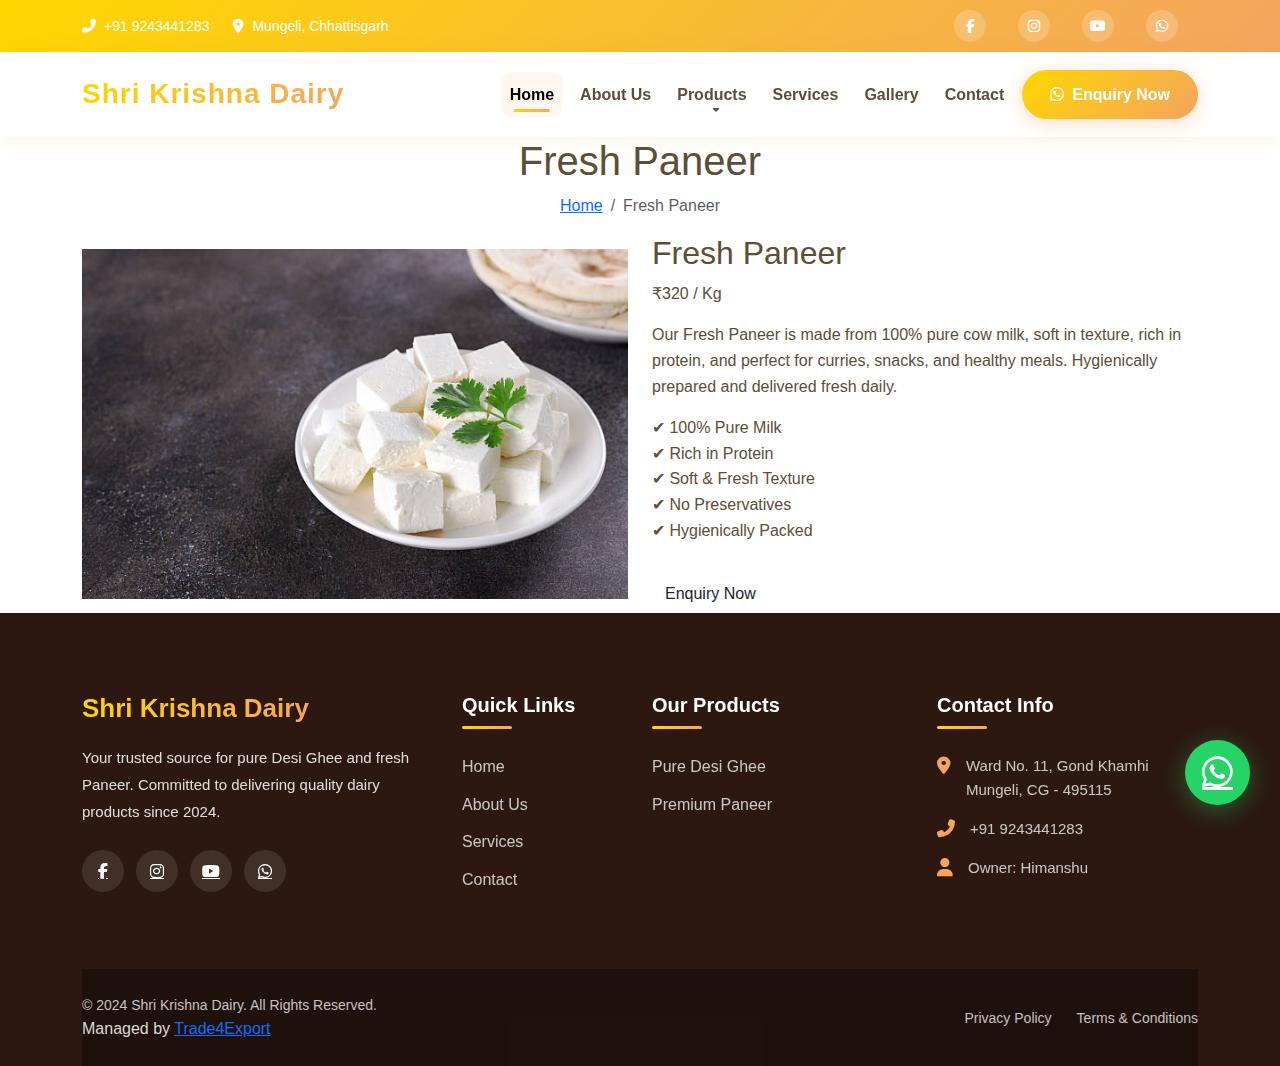
<file: paneer.html>
<!DOCTYPE html>
<html lang="en">

<head>
    <meta charset="UTF-8">
    <meta name="viewport" content="width=device-width, initial-scale=1.0">
    <title>Shri Krishna Dairy - Premium Desi Ghee & Paneer Manufacturer in Mungeli</title>
    <meta name="description"
        content="Shri Krishna Dairy - Leading manufacturer and supplier of pure Desi Ghee and fresh Paneer in Mungeli, Chhattisgarh. Quality dairy products at competitive prices.">

    <!-- Bootstrap CSS -->
    <link href="https://cdn.jsdelivr.net/npm/bootstrap@5.3.2/dist/css/bootstrap.min.css" rel="stylesheet">

    <!-- Font Awesome -->
    <link rel="stylesheet" href="https://cdnjs.cloudflare.com/ajax/libs/font-awesome/6.5.1/css/all.min.css">

    <!-- AOS Animation -->
    <link href="https://unpkg.com/aos@2.3.1/dist/aos.css" rel="stylesheet">

    <!-- Custom CSS -->
    <link rel="stylesheet" href="./assets/style.css">
</head>

<body>

    <!-- Topbar -->
    <div class="topbar">
        <div class="container">
            <div class="row align-items-center">
                <div class="col-lg-8 col-md-6">
                    <div class="topbar-left">
                        <a href="tel:9243441283"><i class="fas fa-phone-alt me-2"></i>+91 9243441283</a>
                        <a href="#"><i class="fas fa-map-marker-alt me-2"></i>Mungeli, Chhattisgarh</a>
                    </div>
                </div>
                <div class="col-lg-4 col-md-6">
                    <div class="topbar-right">
                        <a href="#" class="social-link"><i class="fab fa-facebook-f"></i></a>
                        <a href="#" class="social-link"><i class="fab fa-instagram"></i></a>
                        <a href="#" class="social-link"><i class="fab fa-youtube"></i></a>
                        <a href="#" class="social-link"><i class="fab fa-whatsapp"></i></a>
                    </div>
                </div>
            </div>
        </div>
    </div>

    <!-- Header/Navbar -->
    <nav class="navbar navbar-expand-lg sticky-top">
        <div class="container">
            <a class="navbar-brand" href="#">
                <!-- <i class="fas fa-cow dairy-icon"></i> -->
                <span class="brand-text">Shri Krishna Dairy</span>
            </a>

            <button class="navbar-toggler" type="button" data-bs-toggle="offcanvas" data-bs-target="#navbarOffcanvas">
                <span class="navbar-toggler-icon"></span>
            </button>

            <!-- Desktop Menu -->
            <div class="collapse navbar-collapse" id="navbarCollapse">
                <ul class="navbar-nav ms-auto align-items-center">
                    <li class="nav-item">
                        <a class="nav-link active" href="index.html">Home</a>
                    </li>
                    <li class="nav-item">
                        <a class="nav-link" href="about.html">About Us</a>
                    </li>
                    <li class="nav-item dropdown mega-dropdown">
                        <a class="nav-link dropdown-toggle" href="#" role="button" data-bs-toggle="dropdown">
                            Products
                        </a>
                        <div class="dropdown-menu mega-menu">
                            <div class="container">
                                <div class="row">
                                    <div class="col-md-4">
                                        <h6 class="mega-title"><i class="fas fa-cheese"></i> Desi Ghee</h6>
                                        <ul class="mega-links">
                                            <li><a href="ghee.html">Pure Cow Ghee</a></li>
                                        </ul>
                                    </div>
                                    <div class="col-md-4">
                                        <h6 class="mega-title"><i class="fas fa-utensils"></i> Paneer</h6>
                                        <ul class="mega-links">
                                            <li><a href="paneer.html">Fresh Paneer</a></li>
                                        </ul>
                                    </div>
                                </div>
                            </div>
                        </div>
                    </li>
                    <li class="nav-item">
                        <a class="nav-link" href="services.html">Services</a>
                    </li>
                    <li class="nav-item">
                        <a class="nav-link" href="gallery.html">Gallery</a>
                    </li>
                    <li class="nav-item">
                        <a class="nav-link" href="contact.html">Contact</a>
                    </li>
                    <li class="nav-item">
                        <a href="" data-bs-toggle="modal" data-bs-target="#enquiryModal" class="btn-enquiry"><i
                                class="fab fa-whatsapp me-2"></i>Enquiry Now</a>
                    </li>
                </ul>
            </div>
        </div>
    </nav>

    <!-- Offcanvas for Mobile -->
    <div class="offcanvas offcanvas-end" tabindex="-1" id="navbarOffcanvas">
        <div class="offcanvas-header">
            <h5 class="offcanvas-title">
                <i class="fas fa-cow dairy-icon"></i> shri Krishna dairy
            </h5>
            <button type="button" class="btn-close" data-bs-dismiss="offcanvas"></button>
        </div>
        <div class="offcanvas-body">
            <ul class="navbar-nav">
                <li class="nav-item">
                    <a class="nav-link active" href="index.html" data-bs-dismiss="offcanvas">Home</a>
                </li>
                <li class="nav-item">
                    <a class="nav-link" href="about.html" data-bs-dismiss="offcanvas">About Us</a>
                </li>
                <li class="nav-item dropdown">
                    <a class="nav-link dropdown-toggle" href="#" role="button" data-bs-toggle="dropdown">
                        Products
                    </a>
                    <ul class="dropdown-menu">
                        <li>
                            <h6 class="dropdown-header"><i class="fas fa-cheese"></i> Desi Ghee <span
                                    class="category-badge">3</span></h6>
                        </li>
                        <li><a class="dropdown-item" href="ghee.html" data-bs-dismiss="offcanvas">Pure Cow Ghee</a></li>
                        <li>
                            <hr class="dropdown-divider">
                        </li>
                        <li>
                            <h6 class="dropdown-header"><i class="fas fa-utensils"></i> Paneer <span
                                    class="category-badge">3</span></h6>
                        </li>
                        <li><a class="dropdown-item" href="paneer.html" data-bs-dismiss="offcanvas">Fresh Paneer</a>
                        </li>
                        <li>
                            <hr class="dropdown-divider">
                        </li>
                    </ul>
                </li>
                <li class="nav-item">
                    <a class="nav-link" href="services.html" data-bs-dismiss="offcanvas">Services</a>
                </li>
                <li class="nav-item">
                    <a class="nav-link" href="gallery.html" data-bs-dismiss="offcanvas">Gallery</a>
                </li>
                <li class="nav-item">
                    <a class="nav-link" href="contact.html" data-bs-dismiss="offcanvas">Contact</a>
                </li>
                <li class="nav-item mt-3">
                    <a href="" data-bs-toggle="modal" data-bs-target="#enquiryModal"
                        class="btn-enquiry w-100 text-center"><i class="fab fa-whatsapp me-2"></i>Enquiry Now</a>
                </li>
            </ul>

            <!-- Mobile Menu Footer -->
            <div class="offcanvas-footer">
                <div class="quick-contact">
                    <p class="quick-contact-title">Quick Contact</p>
                    <a href="tel:9243441283" class="quick-contact-item">
                        <i class="fas fa-phone-alt"></i>
                        <span>Call Now</span>
                    </a>
                    <a href="https://wa.me/919243441283" class="quick-contact-item">
                        <i class="fab fa-whatsapp"></i>
                        <span>WhatsApp Us</span>
                    </a>
                </div>
            </div>
        </div>
    </div>

    <!-- Breadcrumb Section -->
    <section class="breadcrumb-section">
        <div class="breadcrumb-overlay"></div>

        <div class="container text-center breadcrumb-content">
            <h1 class="breadcrumb-title">Fresh Paneer</h1>

            <nav aria-label="breadcrumb">
                <ol class="breadcrumb justify-content-center">
                    <li class="breadcrumb-item"><a href="#">Home</a></li>
                    <li class="breadcrumb-item active" aria-current="page">Fresh Paneer</li>
                </ol>
            </nav>
        </div>
    </section>

    <!-- Products detais -->
    <section class="product-section">
        <div class="container">
            <div class="row align-items-center">

                <!-- Left Side Image -->
                <div class="col-lg-6 mb-4 mb-lg-0 product-image">
                    <img src="./assets/img/paneer.jpg" alt="Fresh Paneer" class="img-fluid w-100">
                </div>

                <!-- Right Side Details -->
                <div class="col-lg-6">
                    <h2 class="product-title">Fresh Paneer</h2>
                    <p class="product-price">₹320 / Kg</p>

                    <p class="product-description">
                        Our Fresh Paneer is made from 100% pure cow milk,
                        soft in texture, rich in protein, and perfect for
                        curries, snacks, and healthy meals. Hygienically
                        prepared and delivered fresh daily.
                    </p>

                    <ul class="list-unstyled product-features">
                        <li>✔ 100% Pure Milk</li>
                        <li>✔ Rich in Protein</li>
                        <li>✔ Soft & Fresh Texture</li>
                        <li>✔ No Preservatives</li>
                        <li>✔ Hygienically Packed</li>
                    </ul>

                    <button class="btn btn-dairy mt-3" data-bs-toggle="modal" data-bs-target="#enquiryModal">
                        Enquiry Now
                    </button>
                </div>

            </div>
        </div>
    </section>

    <!-- Footer -->
    <footer class="footer-dairy">
        <div class="container">
            <div class="row g-4">
                <div class="col-lg-4 col-md-6" data-aos="fade-up" data-aos-delay="100">
                    <div class="footer-dairy-widget">
                        <div class="footer-brand">
                            <h3>Shri Krishna Dairy</h3>
                        </div>
                        <p class="footer-dairy-text">Your trusted source for pure Desi Ghee and fresh Paneer. Committed
                            to delivering quality dairy products since 2024.</p>
                        <div class="footer-dairy-social">
                            <a href="#"><i class="fab fa-facebook-f"></i></a>
                            <a href="#"><i class="fab fa-instagram"></i></a>
                            <a href="#"><i class="fab fa-youtube"></i></a>
                            <a href="#"><i class="fab fa-whatsapp"></i></a>
                        </div>
                    </div>
                </div>

                <div class="col-lg-2 col-md-6" data-aos="fade-up" data-aos-delay="200">
                    <div class="footer-dairy-widget">
                        <h4 class="footer-widget-title">Quick Links</h4>
                        <ul class="footer-dairy-links">
                            <li><a href="index.html">Home</a></li>
                            <li><a href="about.html">About Us</a></li>
                            <li><a href="services.html">Services</a></li>
                            <li><a href="contact.html">Contact</a></li>
                        </ul>
                    </div>
                </div>

                <div class="col-lg-3 col-md-6" data-aos="fade-up" data-aos-delay="300">
                    <div class="footer-dairy-widget">
                        <h4 class="footer-widget-title">Our Products</h4>
                        <ul class="footer-dairy-links">
                            <li><a href="ghee.html">Pure Desi Ghee</a></li>
                            <li><a href="paneer.html">Premium Paneer</a></li>
                        </ul>
                    </div>
                </div>

                <div class="col-lg-3 col-md-6" data-aos="fade-up" data-aos-delay="400">
                    <div class="footer-dairy-widget">
                        <h4 class="footer-widget-title">Contact Info</h4>
                        <ul class="footer-dairy-contact">
                            <li>
                                <i class="fas fa-map-marker-alt"></i>
                                <span>Ward No. 11, Gond Khamhi<br>Mungeli, CG - 495115</span>
                            </li>
                            <li>
                                <i class="fas fa-phone-alt"></i>
                                <span>+91 9243441283</span>
                            </li>
                            <li>
                                <i class="fas fa-user"></i>
                                <span>Owner: Himanshu</span>
                            </li>
                        </ul>
                    </div>
                </div>
            </div>

            <div class="footer-dairy-bottom">
                <div class="row align-items-center">
                    <div class="col-md-6">
                        <p class="copyright-dairy-text">© 2024 Shri Krishna Dairy. All Rights Reserved. </p> Managed by
                        <a href="https://trade4export.com" target="_blank">Trade4Export</a>
                    </div>
                    <div class="col-md-6">
                        <ul class="footer-dairy-bottom-links">
                            <li><a href="#">Privacy Policy</a></li>
                            <li><a href="#">Terms & Conditions</a></li>
                        </ul>
                    </div>
                </div>
            </div>
        </div>
    </footer>

    <!-- Scroll to Top Button -->
    <button id="scrollTop" class="scroll-top-dairy">
        <i class="fas fa-arrow-up"></i>
    </button>

    <!-- Modal -->
    <div class="modal fade" id="enquiryModal" tabindex="-1">
        <div class="modal-dialog modal-dialog-centered">
            <div class="modal-content">

                <div class="modal-header">
                    <h5 class="modal-title">Dairy Product Enquiry</h5>
                    <button type="button" class="btn-close btn-close-white" data-bs-dismiss="modal"></button>
                </div>

                <div class="modal-body">
                    <form id="enquiryForm">

                        <div class="mb-3">
                            <input type="text" class="form-control" id="name" placeholder="Your Name" required>
                        </div>

                        <div class="mb-3">
                            <input type="email" class="form-control" id="email" placeholder="Your Email" required>
                        </div>

                        <div class="mb-3">
                            <input type="tel" class="form-control" id="phone" placeholder="Your Phone Number" required>
                        </div>

                        <div class="mb-3">
                            <input type="text" class="form-control" id="subject" placeholder="Subject" required>
                        </div>

                        <div class="mb-3">
                            <textarea class="form-control" id="message" rows="3" placeholder="Your Message"
                                required></textarea>
                        </div>

                        <button type="submit" class="btn btn-dairy w-100">
                            Send via WhatsApp
                        </button>

                    </form>
                </div>

            </div>
        </div>
    </div>

    <!-- WhatsApp Float Button -->
    <a href="https://wa.me/919243441283" class="whatsapp-float-dairy" target="_blank">
        <i class="fab fa-whatsapp"></i>
    </a>

    <!-- Bootstrap JS -->
    <script src="https://cdn.jsdelivr.net/npm/bootstrap@5.3.2/dist/js/bootstrap.bundle.min.js"></script>

    <!-- AOS Animation -->
    <script src="https://unpkg.com/aos@2.3.1/dist/aos.js"></script>

    <!-- Custom JS -->
    <script src="./assets/script.js"></script>
</body>

</html>
</file>
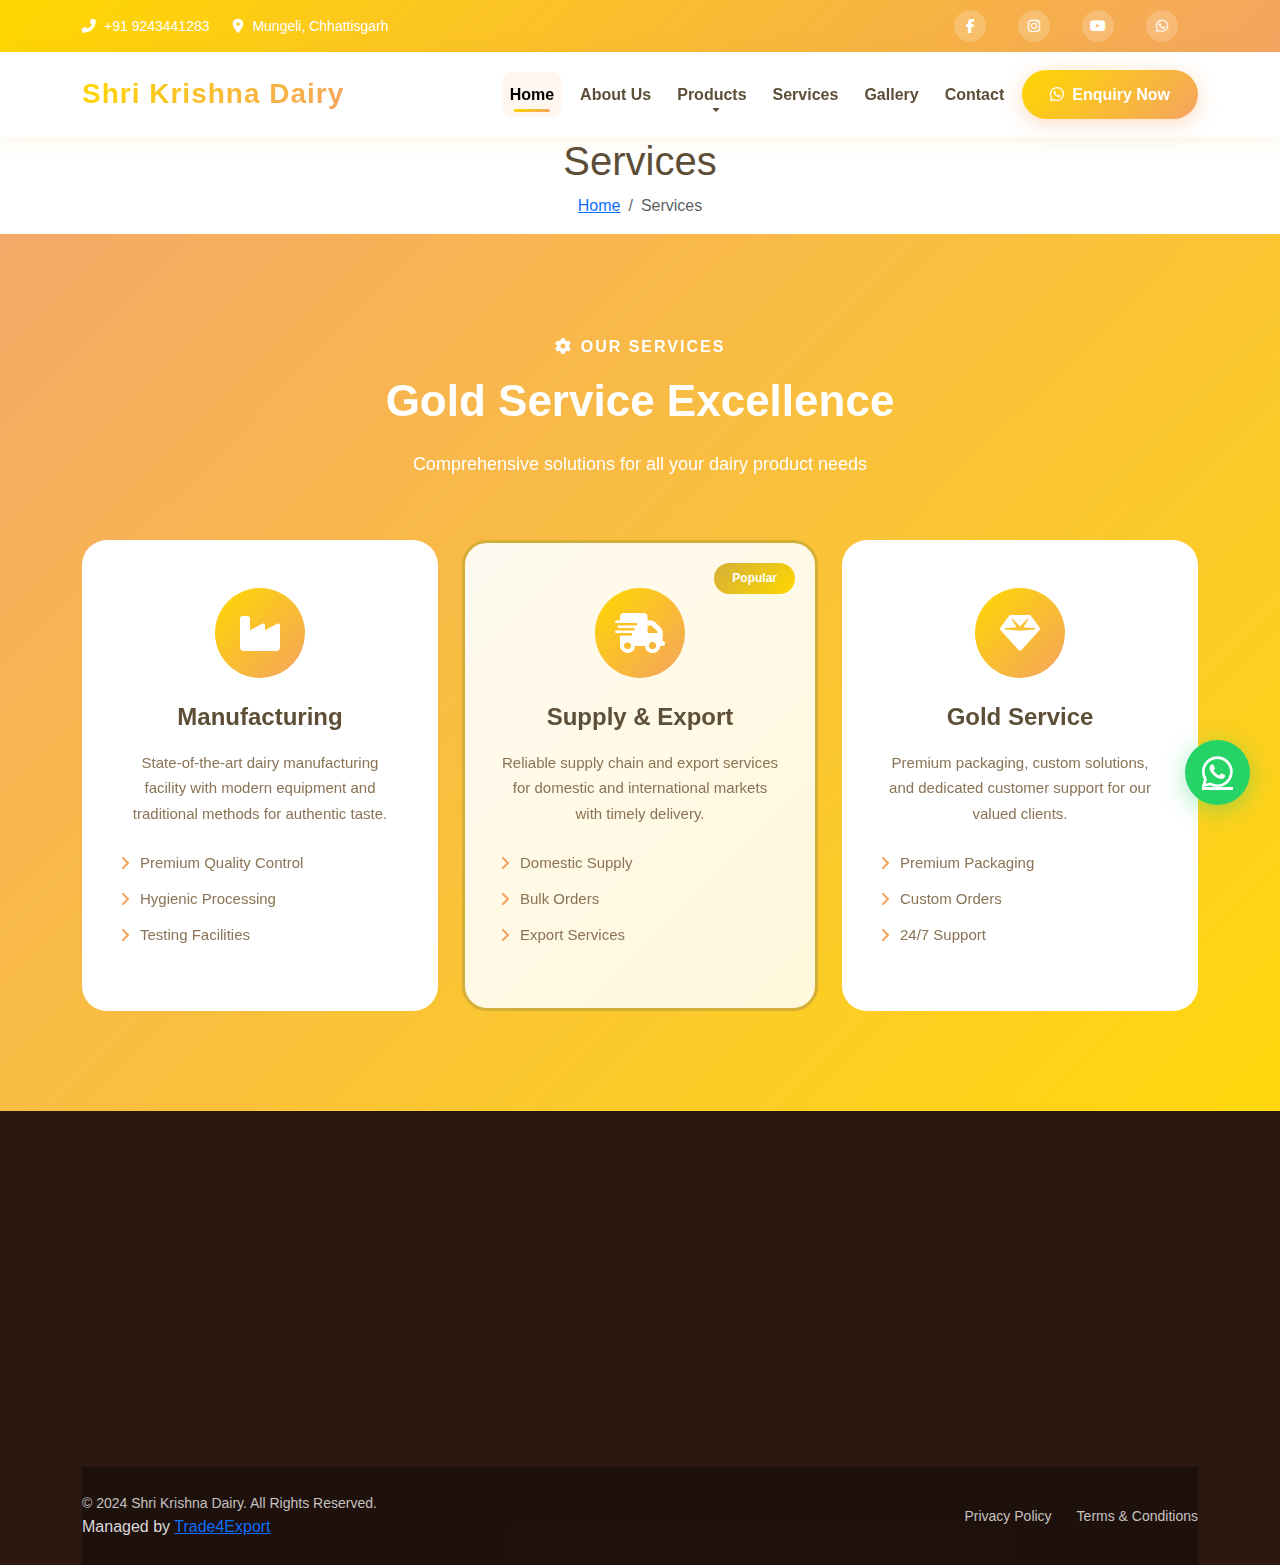
<file: services.html>
<!DOCTYPE html>
<html lang="en">

<head>
    <meta charset="UTF-8">
    <meta name="viewport" content="width=device-width, initial-scale=1.0">
    <title>Shri Krishna Dairy - Premium Desi Ghee & Paneer Manufacturer in Mungeli</title>
    <meta name="description"
        content="Shri Krishna Dairy - Leading manufacturer and supplier of pure Desi Ghee and fresh Paneer in Mungeli, Chhattisgarh. Quality dairy products at competitive prices.">

    <!-- Bootstrap CSS -->
    <link href="https://cdn.jsdelivr.net/npm/bootstrap@5.3.2/dist/css/bootstrap.min.css" rel="stylesheet">

    <!-- Font Awesome -->
    <link rel="stylesheet" href="https://cdnjs.cloudflare.com/ajax/libs/font-awesome/6.5.1/css/all.min.css">

    <!-- AOS Animation -->
    <link href="https://unpkg.com/aos@2.3.1/dist/aos.css" rel="stylesheet">

    <!-- Custom CSS -->
    <link rel="stylesheet" href="./assets/style.css">
</head>

<body>

    <!-- Topbar -->
    <div class="topbar">
        <div class="container">
            <div class="row align-items-center">
                <div class="col-lg-8 col-md-6">
                    <div class="topbar-left">
                        <a href="tel:9243441283"><i class="fas fa-phone-alt me-2"></i>+91 9243441283</a>
                        <a href="#"><i class="fas fa-map-marker-alt me-2"></i>Mungeli, Chhattisgarh</a>
                    </div>
                </div>
                <div class="col-lg-4 col-md-6">
                    <div class="topbar-right">
                        <a href="#" class="social-link"><i class="fab fa-facebook-f"></i></a>
                        <a href="#" class="social-link"><i class="fab fa-instagram"></i></a>
                        <a href="#" class="social-link"><i class="fab fa-youtube"></i></a>
                        <a href="#" class="social-link"><i class="fab fa-whatsapp"></i></a>
                    </div>
                </div>
            </div>
        </div>
    </div>

    <!-- Header/Navbar -->
    <nav class="navbar navbar-expand-lg sticky-top">
        <div class="container">
            <a class="navbar-brand" href="#">
                <!-- <i class="fas fa-cow dairy-icon"></i> -->
                <span class="brand-text">Shri Krishna Dairy</span>
            </a>

            <button class="navbar-toggler" type="button" data-bs-toggle="offcanvas" data-bs-target="#navbarOffcanvas">
                <span class="navbar-toggler-icon"></span>
            </button>

            <!-- Desktop Menu -->
            <div class="collapse navbar-collapse" id="navbarCollapse">
                <ul class="navbar-nav ms-auto align-items-center">
                    <li class="nav-item">
                        <a class="nav-link active" href="index.html">Home</a>
                    </li>
                    <li class="nav-item">
                        <a class="nav-link" href="about.html">About Us</a>
                    </li>
                    <li class="nav-item dropdown mega-dropdown">
                        <a class="nav-link dropdown-toggle" href="#" role="button" data-bs-toggle="dropdown">
                            Products
                        </a>
                        <div class="dropdown-menu mega-menu">
                            <div class="container">
                                <div class="row">
                                    <div class="col-md-4">
                                        <h6 class="mega-title"><i class="fas fa-cheese"></i> Desi Ghee</h6>
                                        <ul class="mega-links">
                                            <li><a href="ghee.html">Pure Cow Ghee</a></li>
                                        </ul>
                                    </div>
                                    <div class="col-md-4">
                                        <h6 class="mega-title"><i class="fas fa-utensils"></i> Paneer</h6>
                                        <ul class="mega-links">
                                            <li><a href="paneer.html">Fresh Paneer</a></li>
                                        </ul>
                                    </div>
                                </div>
                            </div>
                        </div>
                    </li>
                    <li class="nav-item">
                        <a class="nav-link" href="services.html">Services</a>
                    </li>
                    <li class="nav-item">
                        <a class="nav-link" href="gallery.html">Gallery</a>
                    </li>
                    <li class="nav-item">
                        <a class="nav-link" href="contact.html">Contact</a>
                    </li>
                    <li class="nav-item">
                        <a href="" data-bs-toggle="modal" data-bs-target="#enquiryModal" class="btn-enquiry"><i
                                class="fab fa-whatsapp me-2"></i>Enquiry Now</a>
                    </li>
                </ul>
            </div>
        </div>
    </nav>

    <!-- Offcanvas for Mobile -->
    <div class="offcanvas offcanvas-end" tabindex="-1" id="navbarOffcanvas">
        <div class="offcanvas-header">
            <h5 class="offcanvas-title">
                <i class="fas fa-cow dairy-icon"></i> shri Krishna dairy
            </h5>
            <button type="button" class="btn-close" data-bs-dismiss="offcanvas"></button>
        </div>
        <div class="offcanvas-body">
            <ul class="navbar-nav">
                <li class="nav-item">
                    <a class="nav-link active" href="index.html" data-bs-dismiss="offcanvas">Home</a>
                </li>
                <li class="nav-item">
                    <a class="nav-link" href="about.html" data-bs-dismiss="offcanvas">About Us</a>
                </li>
                <li class="nav-item dropdown">
                    <a class="nav-link dropdown-toggle" href="#" role="button" data-bs-toggle="dropdown">
                        Products
                    </a>
                    <ul class="dropdown-menu">
                        <li>
                            <h6 class="dropdown-header"><i class="fas fa-cheese"></i> Desi Ghee <span
                                    class="category-badge">3</span></h6>
                        </li>
                        <li><a class="dropdown-item" href="ghee.html" data-bs-dismiss="offcanvas">Pure Cow Ghee</a></li>
                        <li>
                            <hr class="dropdown-divider">
                        </li>
                        <li>
                            <h6 class="dropdown-header"><i class="fas fa-utensils"></i> Paneer <span
                                    class="category-badge">3</span></h6>
                        </li>
                        <li><a class="dropdown-item" href="paneer.html" data-bs-dismiss="offcanvas">Fresh Paneer</a>
                        </li>
                        <li>
                            <hr class="dropdown-divider">
                        </li>
                    </ul>
                </li>
                <li class="nav-item">
                    <a class="nav-link" href="services.html" data-bs-dismiss="offcanvas">Services</a>
                </li>
                <li class="nav-item">
                    <a class="nav-link" href="gallery.html" data-bs-dismiss="offcanvas">Gallery</a>
                </li>
                <li class="nav-item">
                    <a class="nav-link" href="contact.html" data-bs-dismiss="offcanvas">Contact</a>
                </li>
                <li class="nav-item mt-3">
                    <a href="" data-bs-toggle="modal" data-bs-target="#enquiryModal"
                        class="btn-enquiry w-100 text-center"><i class="fab fa-whatsapp me-2"></i>Enquiry Now</a>
                </li>
            </ul>

            <!-- Mobile Menu Footer -->
            <div class="offcanvas-footer">
                <div class="quick-contact">
                    <p class="quick-contact-title">Quick Contact</p>
                    <a href="tel:9243441283" class="quick-contact-item">
                        <i class="fas fa-phone-alt"></i>
                        <span>Call Now</span>
                    </a>
                    <a href="https://wa.me/919243441283" class="quick-contact-item">
                        <i class="fab fa-whatsapp"></i>
                        <span>WhatsApp Us</span>
                    </a>
                </div>
            </div>
        </div>
    </div>

    <!-- Breadcrumb Section -->
    <section class="breadcrumb-section">
        <div class="breadcrumb-overlay"></div>

        <div class="container text-center breadcrumb-content">
            <h1 class="breadcrumb-title">Services</h1>

            <nav aria-label="breadcrumb">
                <ol class="breadcrumb justify-content-center">
                    <li class="breadcrumb-item"><a href="#">Home</a></li>
                    <li class="breadcrumb-item active" aria-current="page">Services</li>
                </ol>
            </nav>
        </div>
    </section>

    <!-- Services Section -->
    <section id="services" class="services-section">
        <div class="services-bg-overlay"></div>
        <div class="container">
            <div class="section-header text-center" data-aos="fade-up">
                <span class="section-subtitle text-white"><i class="fas fa-cog me-2"></i>Our Services</span>
                <h2 class="section-title text-white">Gold Service Excellence</h2>
                <p class="section-description text-white">Comprehensive solutions for all your dairy product needs</p>
            </div>

            <div class="row g-4">
                <div class="col-lg-4 col-md-6" data-aos="zoom-in" data-aos-delay="100">
                    <div class="service-dairy-card">
                        <div class="service-icon-box">
                            <i class="fas fa-industry"></i>
                        </div>
                        <h3 class="service-dairy-title">Manufacturing</h3>
                        <p class="service-dairy-description">State-of-the-art dairy manufacturing facility with modern
                            equipment and traditional methods for authentic taste.</p>
                        <ul class="service-list">
                            <li><i class="fas fa-angle-right"></i> Premium Quality Control</li>
                            <li><i class="fas fa-angle-right"></i> Hygienic Processing</li>
                            <li><i class="fas fa-angle-right"></i> Testing Facilities</li>
                        </ul>
                    </div>
                </div>

                <div class="col-lg-4 col-md-6" data-aos="zoom-in" data-aos-delay="200">
                    <div class="service-dairy-card featured">
                        <div class="featured-badge">Popular</div>
                        <div class="service-icon-box">
                            <i class="fas fa-shipping-fast"></i>
                        </div>
                        <h3 class="service-dairy-title">Supply & Export</h3>
                        <p class="service-dairy-description">Reliable supply chain and export services for domestic and
                            international markets with timely delivery.</p>
                        <ul class="service-list">
                            <li><i class="fas fa-angle-right"></i> Domestic Supply</li>
                            <li><i class="fas fa-angle-right"></i> Bulk Orders</li>
                            <li><i class="fas fa-angle-right"></i> Export Services</li>
                        </ul>
                    </div>
                </div>

                <div class="col-lg-4 col-md-6" data-aos="zoom-in" data-aos-delay="300">
                    <div class="service-dairy-card">
                        <div class="service-icon-box">
                            <i class="fas fa-gem"></i>
                        </div>
                        <h3 class="service-dairy-title">Gold Service</h3>
                        <p class="service-dairy-description">Premium packaging, custom solutions, and dedicated customer
                            support for our valued clients.</p>
                        <ul class="service-list">
                            <li><i class="fas fa-angle-right"></i> Premium Packaging</li>
                            <li><i class="fas fa-angle-right"></i> Custom Orders</li>
                            <li><i class="fas fa-angle-right"></i> 24/7 Support</li>
                        </ul>
                    </div>
                </div>
            </div>
        </div>
    </section>

    <!-- Footer -->
    <footer class="footer-dairy">
        <div class="container">
            <div class="row g-4">
                <div class="col-lg-4 col-md-6" data-aos="fade-up" data-aos-delay="100">
                    <div class="footer-dairy-widget">
                        <div class="footer-brand">
                            <h3>Shri Krishna Dairy</h3>
                        </div>
                        <p class="footer-dairy-text">Your trusted source for pure Desi Ghee and fresh Paneer. Committed
                            to delivering quality dairy products since 2024.</p>
                        <div class="footer-dairy-social">
                            <a href="#"><i class="fab fa-facebook-f"></i></a>
                            <a href="#"><i class="fab fa-instagram"></i></a>
                            <a href="#"><i class="fab fa-youtube"></i></a>
                            <a href="#"><i class="fab fa-whatsapp"></i></a>
                        </div>
                    </div>
                </div>

                <div class="col-lg-2 col-md-6" data-aos="fade-up" data-aos-delay="200">
                    <div class="footer-dairy-widget">
                        <h4 class="footer-widget-title">Quick Links</h4>
                        <ul class="footer-dairy-links">
                            <li><a href="index.html">Home</a></li>
                            <li><a href="about.html">About Us</a></li>
                            <li><a href="services.html">Services</a></li>
                            <li><a href="contact.html">Contact</a></li>
                        </ul>
                    </div>
                </div>

                <div class="col-lg-3 col-md-6" data-aos="fade-up" data-aos-delay="300">
                    <div class="footer-dairy-widget">
                        <h4 class="footer-widget-title">Our Products</h4>
                        <ul class="footer-dairy-links">
                            <li><a href="ghee.html">Pure Desi Ghee</a></li>
                            <li><a href="paneer.html">Premium Paneer</a></li>
                        </ul>
                    </div>
                </div>

                <div class="col-lg-3 col-md-6" data-aos="fade-up" data-aos-delay="400">
                    <div class="footer-dairy-widget">
                        <h4 class="footer-widget-title">Contact Info</h4>
                        <ul class="footer-dairy-contact">
                            <li>
                                <i class="fas fa-map-marker-alt"></i>
                                <span>Ward No. 11, Gond Khamhi<br>Mungeli, CG - 495115</span>
                            </li>
                            <li>
                                <i class="fas fa-phone-alt"></i>
                                <span>+91 9243441283</span>
                            </li>
                            <li>
                                <i class="fas fa-user"></i>
                                <span>Owner: Himanshu</span>
                            </li>
                        </ul>
                    </div>
                </div>
            </div>

            <div class="footer-dairy-bottom">
                <div class="row align-items-center">
                    <div class="col-md-6">
                        <p class="copyright-dairy-text">© 2024 Shri Krishna Dairy. All Rights Reserved. </p> Managed by
                        <a href="https://trade4export.com" target="_blank">Trade4Export</a>
                    </div>
                    <div class="col-md-6">
                        <ul class="footer-dairy-bottom-links">
                            <li><a href="#">Privacy Policy</a></li>
                            <li><a href="#">Terms & Conditions</a></li>
                        </ul>
                    </div>
                </div>
            </div>
        </div>
    </footer>

    <!-- Scroll to Top Button -->
    <button id="scrollTop" class="scroll-top-dairy">
        <i class="fas fa-arrow-up"></i>
    </button>

    <!-- Modal -->
    <div class="modal fade" id="enquiryModal" tabindex="-1">
        <div class="modal-dialog modal-dialog-centered">
            <div class="modal-content">

                <div class="modal-header">
                    <h5 class="modal-title">Dairy Product Enquiry</h5>
                    <button type="button" class="btn-close btn-close-white" data-bs-dismiss="modal"></button>
                </div>

                <div class="modal-body">
                    <form id="enquiryForm">

                        <div class="mb-3">
                            <input type="text" class="form-control" id="name" placeholder="Your Name" required>
                        </div>

                        <div class="mb-3">
                            <input type="email" class="form-control" id="email" placeholder="Your Email" required>
                        </div>

                        <div class="mb-3">
                            <input type="tel" class="form-control" id="phone" placeholder="Your Phone Number" required>
                        </div>

                        <div class="mb-3">
                            <input type="text" class="form-control" id="subject" placeholder="Subject" required>
                        </div>

                        <div class="mb-3">
                            <textarea class="form-control" id="message" rows="3" placeholder="Your Message"
                                required></textarea>
                        </div>

                        <button type="submit" class="btn btn-dairy w-100">
                            Send via WhatsApp
                        </button>

                    </form>
                </div>

            </div>
        </div>
    </div>

    <!-- WhatsApp Float Button -->
    <a href="https://wa.me/919243441283" class="whatsapp-float-dairy" target="_blank">
        <i class="fab fa-whatsapp"></i>
    </a>

    <!-- Bootstrap JS -->
    <script src="https://cdn.jsdelivr.net/npm/bootstrap@5.3.2/dist/js/bootstrap.bundle.min.js"></script>

    <!-- AOS Animation -->
    <script src="https://unpkg.com/aos@2.3.1/dist/aos.js"></script>

    <!-- Custom JS -->
    <script src="./assets/script.js"></script>
</body>

</html>
</file>
<file: assets/style.css>
/* ==================== Dairy Theme Colors & Variables ==================== */
:root {
    /* Primary Dairy Colors - Cream, Golden Yellow, White */
    --primary-dairy: #f4a460;        /* Sandy Brown/Golden */
    --secondary-dairy: #ffd700;      /* Golden Yellow */
    --cream-color: #fff8dc;          /* Cornsilk Cream */
    --light-cream: #fffaf0;          /* Floral White */
    --dark-cream: #f5deb3;           /* Wheat */
    
    /* Accent Colors */
    --ghee-gold: #d4af37;            /* Gold */
    --milk-white: #ffffff;
    --dairy-brown: #8b7355;          /* Brown for text */
    --fresh-green: #90ee90;          /* Light Green */
    
    /* Gradients */
    --gradient-dairy: linear-gradient(135deg, #ffd700 0%, #f4a460 100%);
    --gradient-cream: linear-gradient(135deg, #fffaf0 0%, #fff8dc 100%);
    --gradient-gold: linear-gradient(135deg, #d4af37 0%, #ffd700 100%);
    
    /* Text Colors */
    --text-primary-dairy: #5d4e37;   /* Dark Brown */
    --text-secondary-dairy: #8b7355;
    --text-white: #ffffff;
    
    /* Spacing & Transitions */
    --transition: all 0.3s ease;
    --transition-smooth: all 0.5s cubic-bezier(0.4, 0, 0.2, 1);
}

* {
    margin: 0;
    padding: 0;
    box-sizing: border-box;
}

body {
    font-family: 'Segoe UI', Tahoma, Geneva, Verdana, sans-serif;
    color: var(--text-primary-dairy);
    line-height: 1.6;
    overflow-x: hidden;
    background-color: var(--milk-white);
}

/* ==================== Topbar ==================== */
.topbar {
    background: var(--gradient-dairy);
    color: var(--text-white);
    padding: 10px 0;
    font-size: 14px;
}

.topbar-left a,
.topbar-right a {
    color: var(--text-white);
    text-decoration: none;
    margin-right: 20px;
    transition: var(--transition);
    display: inline-flex;
    align-items: center;
}

.topbar-left a:hover {
    opacity: 0.8;
    transform: translateX(3px);
}

.topbar-right {
    text-align: right;
}

.social-link {
    width: 32px;
    height: 32px;
    display: inline-flex;
    align-items: center;
    justify-content: center;
    background: rgba(255, 255, 255, 0.2);
    border-radius: 50%;
    margin-left: 8px;
    transition: var(--transition);
}

.social-link:hover {
    background: var(--milk-white);
    color: var(--primary-dairy);
    transform: translateY(-3px);
}

/* ==================== Navbar ==================== */
.navbar {
    background: var(--milk-white);
    box-shadow: 0 2px 20px rgba(212, 175, 55, 0.15);
    padding: 15px 0;
    transition: var(--transition-smooth);
    z-index: 9999 !important;
}

.navbar.scrolled {
    padding: 10px 0;
    box-shadow: 0 4px 25px rgba(212, 175, 55, 0.2);
}

.dairy-icon {
    color: var(--primary-dairy);
    font-size: 32px;
    margin-right: 10px;
}

.brand-text {
    font-size: 28px;
    font-weight: 700;
    background: var(--gradient-dairy);
    -webkit-background-clip: text;
    -webkit-text-fill-color: transparent;
    background-clip: text;
    letter-spacing: 1px;
}

.navbar-nav {
    gap: 10px;
}

.nav-link {
    color: var(--text-primary-dairy);
    font-weight: 600;
    padding: 10px 18px;
    border-radius: 10px;
    transition: var(--transition);
    position: relative;
}

.nav-link::after {
    content: '';
    position: absolute;
    bottom: 5px;
    left: 50%;
    transform: translateX(-50%);
    width: 0;
    height: 3px;
    background: var(--gradient-dairy);
    transition: var(--transition);
    border-radius: 3px;
}

.nav-link:hover,
.nav-link.active {
    color: var(--primary-dairy);
    background: rgba(244, 164, 96, 0.1);
}

.nav-link:hover::after,
.nav-link.active::after {
    width: 60%;
}

.btn-enquiry {
    background: var(--gradient-dairy);
    color: var(--text-white);
    padding: 12px 28px;
    border-radius: 30px;
    text-decoration: none;
    font-weight: 600;
    transition: var(--transition);
    box-shadow: 0 4px 20px rgba(244, 164, 96, 0.4);
    display: inline-block;
}

.btn-enquiry:hover {
    transform: translateY(-3px);
    box-shadow: 0 6px 25px rgba(244, 164, 96, 0.5);
    color: var(--text-white);
}

/* Mega Menu */
.mega-dropdown {
    position: static;
}

.mega-menu {
    left: 0;
    right: 0;
    width: 100%;
    padding: 35px;
    border: none;
    border-radius: 0 0 20px 20px;
    box-shadow: 0 10px 40px rgba(212, 175, 55, 0.2);
    margin-top: 10px;
    background: var(--light-cream);
}

.mega-title {
    color: var(--primary-dairy);
    font-weight: 700;
    margin-bottom: 18px;
    padding-bottom: 12px;
    border-bottom: 2px solid rgba(244, 164, 96, 0.3);
    font-size: 16px;
}

.mega-title i {
    margin-right: 8px;
}

.mega-links {
    list-style: none;
    padding: 0;
}

.mega-links li {
    margin-bottom: 10px;
}

.mega-links a {
    color: var(--text-secondary-dairy);
    text-decoration: none;
    transition: var(--transition);
    display: block;
    padding: 10px 12px;
    border-radius: 8px;
    font-weight: 500;
}

.mega-links a:hover {
    color: var(--primary-dairy);
    background: rgba(244, 164, 96, 0.1);
    padding-left: 20px;
}

/* Navbar Toggler */
.navbar-toggler {
    border: none;
    padding: 8px 12px;
    background: var(--gradient-dairy);
    border-radius: 8px;
}

.navbar-toggler:focus {
    box-shadow: none;
}

.navbar-toggler-icon {
    background-image: url("data:image/svg+xml,%3csvg xmlns='http://www.w3.org/2000/svg' viewBox='0 0 30 30'%3e%3cpath stroke='rgba(255, 255, 255, 1)' stroke-linecap='round' stroke-miterlimit='10' stroke-width='2' d='M4 7h22M4 15h22M4 23h22'/%3e%3c/svg%3e");
}

/* ==================== Offcanvas Mobile Menu ==================== */
.offcanvas {
    width: 320px !important;
    background: var(--gradient-cream);
    z-index: 9999 !important;
}

.offcanvas-header {
    background: var(--gradient-dairy);
    padding: 25px 20px;
    border-bottom: 2px solid rgba(255, 255, 255, 0.1);
    position: relative;
    overflow: hidden;
}

.offcanvas-header::before {
    content: '';
    position: absolute;
    top: -50%;
    right: -20%;
    width: 200px;
    height: 200px;
    background: rgba(255, 255, 255, 0.1);
    border-radius: 50%;
    animation: float 6s ease-in-out infinite;
}

.offcanvas-title {
    color: var(--text-white);
    font-weight: 800;
    font-size: 22px;
    letter-spacing: 1px;
    position: relative;
    z-index: 2;
    display: flex;
    align-items: center;
    gap: 10px;
}

.offcanvas .btn-close {
    background: rgba(255, 255, 255, 0.9);
    opacity: 1;
    border-radius: 50%;
    width: 35px;
    height: 35px;
    position: relative;
    z-index: 2;
    box-shadow: 0 2px 10px rgba(0, 0, 0, 0.1);
}

.offcanvas-body {
    padding: 20px 15px;
}

.offcanvas-body .nav-link {
    border-radius: 10px;
    margin-bottom: 5px;
    padding: 14px 18px;
    font-weight: 600;
    color: var(--text-primary-dairy);
    position: relative;
    overflow: hidden;
}

.offcanvas-body .nav-link::before {
    content: '';
    position: absolute;
    left: 0;
    top: 0;
    width: 4px;
    height: 100%;
    background: var(--gradient-dairy);
    transform: scaleY(0);
    transition: var(--transition);
}

.offcanvas-body .nav-link:hover::before,
.offcanvas-body .nav-link.active::before {
    transform: scaleY(1);
}

.offcanvas-body .nav-link:hover,
.offcanvas-body .nav-link.active {
    background: rgba(244, 164, 96, 0.12);
    color: var(--primary-dairy);
    padding-left: 25px;
}

.offcanvas-body .dropdown-menu {
    border: none;
    background: rgba(244, 164, 96, 0.08);
    border-radius: 10px;
    margin-top: 8px;
    padding: 10px;
    position: relative !important;
    z-index: 10000 !important;
    transform: none !important;
}

.offcanvas-body .dropdown-header {
    color: var(--primary-dairy);
    font-weight: 700;
    font-size: 13px;
    text-transform: uppercase;
    padding: 12px 15px 8px;
    background: linear-gradient(90deg, rgba(244, 164, 96, 0.15) 0%, transparent 100%);
    border-left: 3px solid var(--primary-dairy);
    margin: 5px 0;
    display: flex;
    justify-content: space-between;
    align-items: center;
}

.category-badge {
    background: var(--gradient-dairy);
    color: white;
    font-size: 11px;
    padding: 3px 10px;
    border-radius: 12px;
    font-weight: 600;
    min-width: 24px;
    text-align: center;
    box-shadow: 0 2px 8px rgba(244, 164, 96, 0.3);
}

.offcanvas-body .dropdown-item {
    padding: 12px 18px;
    border-radius: 8px;
    color: var(--text-secondary-dairy);
    position: relative;
    padding-left: 35px;
}

.offcanvas-body .dropdown-item::before {
    content: '→';
    position: absolute;
    left: 15px;
    color: var(--primary-dairy);
    opacity: 0;
    transition: var(--transition);
}

.offcanvas-body .dropdown-item:hover {
    background: rgba(244, 164, 96, 0.15);
    color: var(--primary-dairy);
    padding-left: 40px;
    font-weight: 600;
}

.offcanvas-body .dropdown-item:hover::before {
    opacity: 1;
    left: 18px;
}

/* Mobile Menu Footer */
.offcanvas-footer {
    margin-top: 30px;
    padding-top: 20px;
    border-top: 2px solid rgba(244, 164, 96, 0.2);
}

.quick-contact-title {
    font-size: 14px;
    font-weight: 700;
    color: var(--text-primary-dairy);
    margin-bottom: 12px;
    text-transform: uppercase;
    letter-spacing: 1px;
}

.quick-contact-item {
    display: flex;
    align-items: center;
    gap: 15px;
    padding: 14px 18px;
    background: rgba(244, 164, 96, 0.08);
    border-radius: 10px;
    color: var(--text-secondary-dairy);
    text-decoration: none;
    transition: var(--transition);
    border: 2px solid transparent;
    margin-bottom: 10px;
}

.quick-contact-item:hover {
    background: rgba(244, 164, 96, 0.15);
    border-color: var(--primary-dairy);
    color: var(--primary-dairy);
    transform: translateX(5px);
}

.quick-contact-item i {
    width: 35px;
    height: 35px;
    background: var(--gradient-dairy);
    color: white;
    border-radius: 8px;
    display: flex;
    align-items: center;
    justify-content: center;
    font-size: 16px;
}

/* ==================== Hero Section ==================== */
.hero-section {
    position: relative;
    min-height: 100vh;
    display: flex;
    align-items: center;
    background: var(--gradient-cream);
    overflow: hidden;
    padding: 0;
}

.hero-overlay {
    position: absolute;
    top: 0;
    left: 0;
    width: 100%;
    height: 100%;
    background: url('https://images.unsplash.com/photo-1563636619-e9143da7973b?w=1920&h=1080&fit=crop') center/cover;
    opacity: 0.05;
    z-index: 1;
}

.hero-content {
    position: relative;
    z-index: 2;
    width: 100%;
}

.hero-badge {
    display: inline-flex;
    align-items: center;
    gap: 10px;
    background: var(--gradient-gold);
    color: var(--text-white);
    padding: 10px 25px;
    border-radius: 30px;
    margin-bottom: 20px;
    font-weight: 600;
    box-shadow: 0 4px 15px rgba(212, 175, 55, 0.3);
    animation: pulse 2s ease-in-out infinite;
}

.hero-title {
    font-size: 64px;
    font-weight: 900;
    color: var(--text-primary-dairy);
    margin-bottom: 15px;
    line-height: 1.1;
    animation: fadeInUp 1s ease;
}

.hero-subtitle {
    font-size: 32px;
    font-weight: 600;
    color: var(--primary-dairy);
    margin-bottom: 20px;
    animation: fadeInUp 1s ease 0.2s both;
}

.hero-text {
    font-size: 18px;
    color: var(--text-secondary-dairy);
    margin-bottom: 35px;
    max-width: 600px;
    line-height: 1.8;
    animation: fadeInUp 1s ease 0.4s both;
}

.hero-buttons {
    display: flex;
    gap: 15px;
    margin-bottom: 40px;
    animation: fadeInUp 1s ease 0.6s both;
    flex-wrap: wrap;
}

.btn-primary-dairy {
    background: var(--gradient-dairy);
    color: var(--text-white);
    padding: 16px 40px;
    border-radius: 30px;
    text-decoration: none;
    font-weight: 600;
    transition: var(--transition);
    box-shadow: 0 5px 20px rgba(244, 164, 96, 0.4);
    display: inline-block;
}

.btn-primary-dairy:hover {
    transform: translateY(-3px);
    box-shadow: 0 8px 25px rgba(244, 164, 96, 0.5);
    color: var(--text-white);
}

.btn-outline-dairy {
    background: transparent;
    color: var(--primary-dairy);
    padding: 16px 40px;
    border-radius: 30px;
    text-decoration: none;
    font-weight: 600;
    border: 2px solid var(--primary-dairy);
    transition: var(--transition);
    display: inline-block;
}

.btn-outline-dairy:hover {
    background: var(--gradient-dairy);
    color: var(--text-white);
    border-color: transparent;
    transform: translateY(-3px);
}

.hero-features {
    display: flex;
    gap: 20px;
    flex-wrap: wrap;
    animation: fadeInUp 1s ease 0.8s both;
}

.feature-badge {
    display: flex;
    align-items: center;
    gap: 10px;
    background: var(--milk-white);
    padding: 12px 20px;
    border-radius: 25px;
    box-shadow: 0 3px 15px rgba(0, 0, 0, 0.1);
    transition: var(--transition);
}

.feature-badge:hover {
    transform: translateY(-3px);
    box-shadow: 0 5px 20px rgba(212, 175, 55, 0.2);
}

.feature-badge i {
    color: var(--primary-dairy);
    font-size: 20px;
}

.feature-badge span {
    font-weight: 600;
    color: var(--text-primary-dairy);
}

/* Hero Product Showcase */
.hero-product-showcase {
    position: relative;
    height: 600px;
    animation: fadeInRight 1s ease;
}

.product-circle {
    position: absolute;
    width: 250px;
    height: 250px;
    border-radius: 50%;
    overflow: hidden;
    box-shadow: 0 15px 50px rgba(212, 175, 55, 0.3);
    border: 5px solid var(--milk-white);
    transition: var(--transition);
    animation: float 6s ease-in-out infinite;
}

.product-circle:hover {
    transform: scale(1.05);
    box-shadow: 0 20px 60px rgba(212, 175, 55, 0.4);
}

.product-circle img {
    width: 100%;
    height: 100%;
    object-fit: cover;
}

.product-label {
    position: absolute;
    bottom: 20px;
    left: 50%;
    transform: translateX(-50%);
    background: var(--gradient-dairy);
    color: var(--text-white);
    padding: 8px 20px;
    border-radius: 20px;
    font-weight: 600;
    font-size: 14px;
    box-shadow: 0 4px 15px rgba(0, 0, 0, 0.2);
}

.circle-1 {
    top: 50px;
    left: 0;
    z-index: 3;
    animation-delay: 0s;
}

.circle-2 {
    top: 100px;
    right: 80px;
    z-index: 2;
    animation-delay: 2s;
}

.circle-3 {
    bottom: 50px;
    left: 120px;
    z-index: 1;
    animation-delay: 4s;
}

/* Milk Drops Animation */
.milk-drops {
    position: absolute;
    top: 0;
    left: 0;
    width: 100%;
    height: 100%;
    pointer-events: none;
    z-index: 1;
}

.drop {
    position: absolute;
    width: 20px;
    height: 20px;
    background: radial-gradient(circle, rgba(255, 215, 0, 0.3) 0%, rgba(244, 164, 96, 0.1) 100%);
    border-radius: 50%;
    animation: dropFall 15s linear infinite;
}

.drop-1 { left: 10%; animation-delay: 0s; }
.drop-2 { left: 30%; animation-delay: 3s; }
.drop-3 { left: 50%; animation-delay: 6s; }
.drop-4 { left: 70%; animation-delay: 9s; }
.drop-5 { left: 90%; animation-delay: 12s; }

/* ==================== About Section ==================== */
.about-section {
    padding: 100px 0;
    background: var(--milk-white);
}

.about-image-container {
    position: relative;
}

.about-main-image {
    position: relative;
    border-radius: 25px;
    overflow: hidden;
    box-shadow: 0 20px 60px rgba(212, 175, 55, 0.2);
}

.about-main-image img {
    border-radius: 25px;
    transition: var(--transition-smooth);
}

.about-main-image:hover img {
    transform: scale(1.05);
}

.experience-badge {
    position: absolute;
    bottom: 30px;
    right: 30px;
    width: 150px;
    height: 150px;
    background: var(--gradient-gold);
    border-radius: 50%;
    display: flex;
    align-items: center;
    justify-content: center;
    box-shadow: 0 10px 40px rgba(212, 175, 55, 0.4);
    animation: pulse 2s ease-in-out infinite;
}

.badge-inner {
    text-align: center;
    color: var(--text-white);
}

.badge-inner h3 {
    font-size: 48px;
    font-weight: 900;
    margin-bottom: 0;
}

.badge-inner p {
    font-size: 14px;
    margin: 0;
    line-height: 1.2;
}

.about-floating-image {
    position: absolute;
    top: 50px;
    left: -50px;
    width: 200px;
    border-radius: 20px;
    overflow: hidden;
    box-shadow: 0 15px 50px rgba(212, 175, 55, 0.3);
    border: 5px solid var(--milk-white);
}

.about-floating-image img {
    border-radius: 15px;
    transition: var(--transition-smooth);
}

.about-floating-image:hover img {
    transform: scale(1.1);
}

.section-subtitle {
    color: var(--primary-dairy);
    font-weight: 700;
    font-size: 16px;
    text-transform: uppercase;
    letter-spacing: 2px;
    margin-bottom: 15px;
    display: inline-block;
}

.section-title {
    font-size: 44px;
    font-weight: 900;
    color: var(--text-primary-dairy);
    margin-bottom: 20px;
    line-height: 1.2;
}

.section-description {
    font-size: 18px;
    color: var(--text-secondary-dairy);
    margin-bottom: 35px;
    line-height: 1.8;
}

.about-highlights {
    margin-bottom: 35px;
}

.highlight-item {
    display: flex;
    gap: 20px;
    margin-bottom: 25px;
    padding: 20px;
    background: var(--light-cream);
    border-radius: 15px;
    transition: var(--transition);
    border: 2px solid transparent;
}

.highlight-item:hover {
    border-color: var(--primary-dairy);
    transform: translateX(10px);
    box-shadow: 0 5px 25px rgba(212, 175, 55, 0.15);
}

.highlight-icon {
    width: 60px;
    height: 60px;
    background: var(--gradient-dairy);
    border-radius: 15px;
    display: flex;
    align-items: center;
    justify-content: center;
    flex-shrink: 0;
}

.highlight-icon i {
    font-size: 28px;
    color: var(--text-white);
}

.highlight-text h4 {
    font-size: 20px;
    font-weight: 700;
    color: var(--text-primary-dairy);
    margin-bottom: 8px;
}

.highlight-text p {
    font-size: 15px;
    color: var(--text-secondary-dairy);
    margin: 0;
}

.about-stats {
    display: flex;
    gap: 20px;
    margin-bottom: 30px;
    flex-wrap: wrap;
}

.stat-box {
    flex: 1;
    min-width: 120px;
    background: var(--gradient-cream);
    padding: 25px;
    border-radius: 15px;
    text-align: center;
    border: 2px solid var(--dark-cream);
    transition: var(--transition);
}

.stat-box:hover {
    background: var(--gradient-dairy);
    border-color: transparent;
    transform: translateY(-5px);
    box-shadow: 0 8px 30px rgba(212, 175, 55, 0.3);
}

.stat-box h3 {
    font-size: 42px;
    font-weight: 900;
    color: var(--primary-dairy);
    margin-bottom: 5px;
    transition: var(--transition);
}

.stat-box:hover h3,
.stat-box:hover p {
    color: var(--text-white);
}

.stat-box p {
    font-size: 14px;
    color: var(--text-secondary-dairy);
    margin: 0;
    font-weight: 600;
}

.btn-dairy-custom {
    background: var(--gradient-dairy);
    color: var(--text-white);
    padding: 16px 40px;
    border-radius: 30px;
    text-decoration: none;
    font-weight: 600;
    transition: var(--transition);
    display: inline-block;
    box-shadow: 0 5px 20px rgba(244, 164, 96, 0.4);
}

.btn-dairy-custom:hover {
    transform: translateY(-3px);
    box-shadow: 0 8px 25px rgba(244, 164, 96, 0.5);
    color: var(--text-white);
}

/* Continue in next part due to length... */
/* ==================== Products Section ==================== */
.products-section {
    padding: 100px 0;
    background: var(--light-cream);
    position: relative;
    overflow: hidden;
}

.products-pattern {
    position: absolute;
    top: 0;
    left: 0;
    width: 100%;
    height: 100%;
    background-image: radial-gradient(circle, rgba(244, 164, 96, 0.05) 1px, transparent 1px);
    background-size: 40px 40px;
    z-index: 1;
}

.products-section .container {
    position: relative;
    z-index: 2;
}

.section-header {
    margin-bottom: 60px;
}

.product-dairy-card {
    background: var(--milk-white);
    border-radius: 25px;
    overflow: hidden;
    box-shadow: 0 10px 40px rgba(212, 175, 55, 0.15);
    transition: var(--transition-smooth);
    position: relative;
    height: 100%;
}

.product-dairy-card:hover {
    transform: translateY(-10px);
    box-shadow: 0 20px 60px rgba(212, 175, 55, 0.25);
}

.product-badge {
    position: absolute;
    top: 20px;
    right: 20px;
    background: var(--gradient-gold);
    color: var(--text-white);
    padding: 8px 20px;
    border-radius: 20px;
    font-weight: 600;
    font-size: 13px;
    z-index: 10;
    box-shadow: 0 4px 15px rgba(0, 0, 0, 0.2);
}

.product-badge.fresh {
    background: linear-gradient(135deg, #90ee90 0%, #32cd32 100%);
}

.product-image-container {
    position: relative;
    overflow: hidden;
    height: 350px;
}

.product-image-container img {
    width: 100%;
    height: 100%;
    object-fit: cover;
    transition: var(--transition-smooth);
}

.product-dairy-card:hover .product-image-container img {
    transform: scale(1.1);
}

.product-hover-overlay {
    position: absolute;
    top: 0;
    left: 0;
    width: 100%;
    height: 100%;
    background: rgba(244, 164, 96, 0.95);
    display: flex;
    align-items: center;
    justify-content: center;
    opacity: 0;
    transition: var(--transition);
}

.product-dairy-card:hover .product-hover-overlay {
    opacity: 1;
}

.btn-product-enquiry {
    background: var(--milk-white);
    color: var(--primary-dairy);
    padding: 15px 35px;
    border-radius: 30px;
    text-decoration: none;
    font-weight: 600;
    transition: var(--transition);
    box-shadow: 0 5px 20px rgba(0, 0, 0, 0.2);
    transform: translateY(20px);
}

.product-dairy-card:hover .btn-product-enquiry {
    transform: translateY(0);
}

.btn-product-enquiry:hover {
    transform: scale(1.05);
    color: var(--primary-dairy);
}

.product-dairy-content {
    padding: 35px;
}

.product-icon {
    width: 70px;
    height: 70px;
    background: var(--gradient-cream);
    border-radius: 50%;
    display: flex;
    align-items: center;
    justify-content: center;
    margin-bottom: 20px;
    border: 3px solid var(--primary-dairy);
}

.product-icon i {
    font-size: 32px;
    color: var(--primary-dairy);
}

.product-dairy-title {
    font-size: 28px;
    font-weight: 800;
    color: var(--text-primary-dairy);
    margin-bottom: 15px;
}

.product-dairy-description {
    font-size: 16px;
    color: var(--text-secondary-dairy);
    line-height: 1.7;
    margin-bottom: 25px;
}

.product-dairy-features {
    list-style: none;
    padding: 0;
    margin-bottom: 25px;
}

.product-dairy-features li {
    font-size: 15px;
    color: var(--text-secondary-dairy);
    margin-bottom: 12px;
    display: flex;
    align-items: center;
    gap: 12px;
    padding: 8px 0;
}

.product-dairy-features i {
    color: var(--fresh-green);
    font-size: 18px;
}

.product-footer {
    display: flex;
    justify-content: space-between;
    align-items: center;
    padding-top: 25px;
    border-top: 2px solid var(--light-cream);
}

.product-quality {
    display: flex;
    align-items: center;
    gap: 10px;
    color: var(--primary-dairy);
    font-weight: 600;
}

.product-quality i {
    font-size: 20px;
}

.btn-order {
    background: var(--gradient-dairy);
    color: var(--text-white);
    padding: 12px 25px;
    border-radius: 25px;
    text-decoration: none;
    font-weight: 600;
    transition: var(--transition);
    box-shadow: 0 4px 15px rgba(244, 164, 96, 0.3);
}

.btn-order:hover {
    transform: translateY(-3px);
    box-shadow: 0 6px 20px rgba(244, 164, 96, 0.4);
    color: var(--text-white);
}

/* Why Choose Section */
.why-choose-section {
    margin-top: 60px;
    padding: 50px;
    background: var(--milk-white);
    border-radius: 25px;
    box-shadow: 0 10px 40px rgba(212, 175, 55, 0.15);
}

.why-choose-title {
    font-size: 32px;
    font-weight: 800;
    color: var(--text-primary-dairy);
    margin-bottom: 15px;
}

.why-choose-text {
    font-size: 16px;
    color: var(--text-secondary-dairy);
    line-height: 1.8;
}

.usp-grid {
    display: grid;
    grid-template-columns: repeat(2, 1fr);
    gap: 20px;
}

.usp-item {
    display: flex;
    align-items: center;
    gap: 15px;
    padding: 20px;
    background: var(--gradient-cream);
    border-radius: 15px;
    border: 2px solid var(--dark-cream);
    transition: var(--transition);
}

.usp-item:hover {
    background: var(--gradient-dairy);
    border-color: transparent;
    transform: translateY(-5px);
}

.usp-item i {
    font-size: 32px;
    color: var(--primary-dairy);
    transition: var(--transition);
}

.usp-item:hover i,
.usp-item:hover span {
    color: var(--text-white);
}

.usp-item span {
    font-size: 16px;
    font-weight: 700;
    color: var(--text-primary-dairy);
}

/* ==================== Services Section ==================== */
.services-section {
    padding: 100px 0;
    position: relative;
    background: url('https://images.unsplash.com/photo-1563636619-e9143da7973b?w=1920&h=1080&fit=crop') center/cover fixed;
    overflow: hidden;
}

.services-bg-overlay {
    position: absolute;
    top: 0;
    left: 0;
    width: 100%;
    height: 100%;
    background: linear-gradient(135deg, rgba(244, 164, 96, 0.95) 0%, rgba(255, 215, 0, 0.95) 100%);
    z-index: 1;
}

.services-section .container {
    position: relative;
    z-index: 2;
}

.service-dairy-card {
    background: var(--milk-white);
    padding: 45px 35px;
    border-radius: 25px;
    text-align: center;
    transition: var(--transition-smooth);
    height: 100%;
    border: 3px solid transparent;
    position: relative;
    overflow: hidden;
}

.service-dairy-card::before {
    content: '';
    position: absolute;
    top: 0;
    left: 0;
    width: 100%;
    height: 5px;
    background: var(--gradient-dairy);
    transform: scaleX(0);
    transition: var(--transition);
}

.service-dairy-card:hover::before {
    transform: scaleX(1);
}

.service-dairy-card:hover {
    transform: translateY(-10px);
    border-color: var(--primary-dairy);
    box-shadow: 0 20px 60px rgba(0, 0, 0, 0.15);
}

.service-dairy-card.featured {
    background: var(--gradient-cream);
    border-color: var(--ghee-gold);
}

.featured-badge {
    position: absolute;
    top: 20px;
    right: 20px;
    background: var(--gradient-gold);
    color: var(--text-white);
    padding: 6px 18px;
    border-radius: 20px;
    font-weight: 600;
    font-size: 12px;
}

.service-icon-box {
    width: 90px;
    height: 90px;
    background: var(--gradient-dairy);
    border-radius: 50%;
    display: flex;
    align-items: center;
    justify-content: center;
    margin: 0 auto 25px;
    transition: var(--transition);
}

.service-dairy-card:hover .service-icon-box {
    transform: rotateY(360deg);
}

.service-icon-box i {
    font-size: 40px;
    color: var(--text-white);
}

.service-dairy-title {
    font-size: 24px;
    font-weight: 800;
    color: var(--text-primary-dairy);
    margin-bottom: 18px;
}

.service-dairy-description {
    font-size: 15px;
    color: var(--text-secondary-dairy);
    line-height: 1.7;
    margin-bottom: 25px;
}

.service-list {
    list-style: none;
    padding: 0;
    text-align: left;
}

.service-list li {
    font-size: 15px;
    color: var(--text-secondary-dairy);
    margin-bottom: 12px;
    display: flex;
    align-items: center;
    gap: 10px;
}

.service-list i {
    color: var(--primary-dairy);
    font-size: 16px;
}

/* ==================== Gallery Section ==================== */
.gallery-section {
    padding: 100px 0;
    background: var(--milk-white);
}

.gallery-dairy-item {
    position: relative;
    border-radius: 20px;
    overflow: hidden;
    height: 350px;
    cursor: pointer;
    box-shadow: 0 10px 30px rgba(212, 175, 55, 0.2);
}

.gallery-dairy-item img {
    width: 100%;
    height: 100%;
    object-fit: cover;
    transition: var(--transition-smooth);
}

.gallery-dairy-item:hover img {
    transform: scale(1.15);
}

.gallery-dairy-overlay {
    position: absolute;
    top: 0;
    left: 0;
    width: 100%;
    height: 100%;
    background: var(--gradient-dairy);
    display: flex;
    align-items: center;
    justify-content: center;
    opacity: 0;
    transition: var(--transition);
}

.gallery-dairy-item:hover .gallery-dairy-overlay {
    opacity: 0.95;
}

.gallery-content {
    text-align: center;
    color: var(--text-white);
    transform: translateY(30px);
    transition: var(--transition);
}

.gallery-dairy-item:hover .gallery-content {
    transform: translateY(0);
}

.gallery-content h4 {
    font-size: 26px;
    font-weight: 800;
    margin-bottom: 10px;
}

.gallery-content p {
    font-size: 16px;
    margin-bottom: 20px;
}

.gallery-content i {
    font-size: 40px;
}

/* ==================== Contact Section ==================== */
.contact-section {
    padding: 100px 0;
    background: var(--light-cream);
}

.contact-dairy-card {
    background: var(--milk-white);
    padding: 35px;
    border-radius: 20px;
    margin-bottom: 20px;
    transition: var(--transition);
    border: 2px solid transparent;
    box-shadow: 0 5px 20px rgba(212, 175, 55, 0.1);
}

.contact-dairy-card:hover {
    border-color: var(--primary-dairy);
    transform: translateY(-5px);
    box-shadow: 0 10px 30px rgba(212, 175, 55, 0.2);
}

.contact-dairy-icon {
    width: 70px;
    height: 70px;
    background: var(--gradient-dairy);
    border-radius: 50%;
    display: flex;
    align-items: center;
    justify-content: center;
    margin-bottom: 20px;
}

.contact-dairy-icon i {
    font-size: 30px;
    color: var(--text-white);
}

.contact-dairy-card h4 {
    font-size: 22px;
    font-weight: 700;
    color: var(--text-primary-dairy);
    margin-bottom: 15px;
}

.contact-dairy-card p {
    font-size: 15px;
    color: var(--text-secondary-dairy);
    margin: 0;
    line-height: 1.8;
}

.contact-dairy-card a {
    color: var(--primary-dairy);
    text-decoration: none;
    font-weight: 600;
    transition: var(--transition);
}

.contact-dairy-card a:hover {
    color: var(--ghee-gold);
}

.contact-form-dairy-wrapper {
    background: var(--milk-white);
    padding: 45px;
    border-radius: 25px;
    box-shadow: 0 10px 40px rgba(212, 175, 55, 0.15);
}

.form-title {
    font-size: 28px;
    font-weight: 800;
    color: var(--text-primary-dairy);
    margin-bottom: 30px;
    text-align: center;
}

.contact-dairy-form label {
    font-size: 14px;
    font-weight: 600;
    color: var(--text-primary-dairy);
    margin-bottom: 8px;
    display: block;
}

.form-control-dairy {
    width: 100%;
    border: 2px solid var(--dark-cream);
    border-radius: 12px;
    padding: 15px 20px;
    font-size: 15px;
    transition: var(--transition);
    background: var(--light-cream);
}

.form-control-dairy:focus {
    border-color: var(--primary-dairy);
    box-shadow: 0 0 0 0.2rem rgba(244, 164, 96, 0.15);
    outline: none;
    background: var(--milk-white);
}

textarea.form-control-dairy {
    resize: vertical;
    min-height: 150px;
}

.btn-submit-dairy {
    background: var(--gradient-dairy);
    color: var(--text-white);
    padding: 16px 50px;
    border: none;
    border-radius: 30px;
    font-weight: 600;
    font-size: 16px;
    cursor: pointer;
    transition: var(--transition);
    box-shadow: 0 5px 20px rgba(244, 164, 96, 0.4);
    width: 100%;
}

.btn-submit-dairy:hover {
    transform: translateY(-3px);
    box-shadow: 0 8px 25px rgba(244, 164, 96, 0.5);
}

.map-dairy-wrapper {
    border-radius: 20px;
    overflow: hidden;
    box-shadow: 0 10px 30px rgba(212, 175, 55, 0.2);
}

/* ==================== Newsletter Section ==================== */
.newsletter-dairy-section {
    padding: 80px 0;
    background: var(--gradient-dairy);
    position: relative;
    overflow: hidden;
}

.newsletter-dairy-wrapper {
    background: rgba(255, 255, 255, 0.15);
    backdrop-filter: blur(10px);
    padding: 50px 45px;
    border-radius: 25px;
    border: 2px solid rgba(255, 255, 255, 0.2);
}

.newsletter-content {
    display: flex;
    align-items: center;
    gap: 20px;
}

.newsletter-icon {
    font-size: 50px;
    color: var(--text-white);
    animation: swing 2s ease-in-out infinite;
}

.newsletter-dairy-title {
    font-size: 32px;
    font-weight: 900;
    color: var(--text-white);
    margin-bottom: 10px;
}

.newsletter-dairy-text {
    font-size: 16px;
    color: rgba(255, 255, 255, 0.95);
    margin: 0;
}

.input-group-dairy {
    display: flex;
    gap: 0;
    background: var(--milk-white);
    border-radius: 50px;
    overflow: hidden;
    box-shadow: 0 8px 30px rgba(0, 0, 0, 0.15);
}

.form-control-newsletter {
    flex: 1;
    border: none;
    padding: 18px 25px;
    font-size: 16px;
}

.form-control-newsletter:focus {
    outline: none;
}

.btn-newsletter-dairy {
    background: var(--gradient-gold);
    color: var(--text-white);
    padding: 18px 40px;
    border: none;
    font-weight: 600;
    cursor: pointer;
    transition: var(--transition);
    border-radius: 0 50px 50px 0;
}

.btn-newsletter-dairy:hover {
    opacity: 0.9;
}

/* ==================== Footer ==================== */
.footer-dairy {
    background: #2c1810;
    color: rgba(255, 255, 255, 0.85);
    padding: 80px 0 0;
}

.footer-brand {
    display: flex;
    align-items: center;
    gap: 15px;
    margin-bottom: 20px;
}

.footer-brand h3 {
    font-size: 26px;
    font-weight: 800;
    background: var(--gradient-dairy);
    -webkit-background-clip: text;
    -webkit-text-fill-color: transparent;
    background-clip: text;
    margin: 0;
}

.footer-dairy-text {
    font-size: 15px;
    line-height: 1.8;
    margin-bottom: 25px;
}

.footer-dairy-social {
    display: flex;
    gap: 12px;
}

.footer-dairy-social a {
    width: 42px;
    height: 42px;
    background: rgba(255, 255, 255, 0.1);
    border-radius: 50%;
    display: flex;
    align-items: center;
    justify-content: center;
    color: var(--text-white);
    transition: var(--transition);
}

.footer-dairy-social a:hover {
    background: var(--gradient-dairy);
    transform: translateY(-5px);
}

.footer-widget-title {
    font-size: 20px;
    font-weight: 800;
    color: var(--text-white);
    margin-bottom: 25px;
    position: relative;
    padding-bottom: 12px;
}

.footer-widget-title::after {
    content: '';
    position: absolute;
    bottom: 0;
    left: 0;
    width: 50px;
    height: 3px;
    background: var(--gradient-dairy);
    border-radius: 3px;
}

.footer-dairy-links {
    list-style: none;
    padding: 0;
}

.footer-dairy-links li {
    margin-bottom: 12px;
}

.footer-dairy-links a {
    color: rgba(255, 255, 255, 0.75);
    text-decoration: none;
    transition: var(--transition);
    display: inline-block;
    font-weight: 500;
}

.footer-dairy-links a:hover {
    color: var(--text-white);
    padding-left: 10px;
}

.footer-dairy-contact {
    list-style: none;
    padding: 0;
}

.footer-dairy-contact li {
    display: flex;
    gap: 15px;
    margin-bottom: 15px;
    align-items: flex-start;
}

.footer-dairy-contact i {
    color: var(--primary-dairy);
    font-size: 18px;
    margin-top: 3px;
}

.footer-dairy-contact span {
    color: rgba(255, 255, 255, 0.75);
    font-size: 15px;
}

.footer-dairy-bottom {
    background: rgba(0, 0, 0, 0.3);
    padding: 25px 0;
    margin-top: 60px;
}

.copyright-dairy-text {
    color: rgba(255, 255, 255, 0.75);
    margin: 0;
    font-size: 14px;
}

.footer-dairy-bottom-links {
    list-style: none;
    padding: 0;
    margin: 0;
    display: flex;
    justify-content: flex-end;
    gap: 25px;
}

.footer-dairy-bottom-links a {
    color: rgba(255, 255, 255, 0.75);
    text-decoration: none;
    font-size: 14px;
    transition: var(--transition);
}

.footer-dairy-bottom-links a:hover {
    color: var(--text-white);
}

/* ==================== Scroll Buttons ==================== */
.scroll-top-dairy {
    position: fixed;
    bottom: 30px;
    right: 30px;
    width: 55px;
    height: 55px;
    background: var(--gradient-dairy);
    color: var(--text-white);
    border: none;
    border-radius: 50%;
    cursor: pointer;
    display: none;
    align-items: center;
    justify-content: center;
    font-size: 22px;
    box-shadow: 0 5px 25px rgba(244, 164, 96, 0.4);
    transition: var(--transition);
    z-index: 1000;
}

.scroll-top-dairy:hover {
    transform: translateY(-5px);
    box-shadow: 0 8px 30px rgba(244, 164, 96, 0.5);
}

.scroll-top-dairy.show {
    display: flex;
}

.whatsapp-float-dairy {
    position: fixed;
    bottom: 95px;
    right: 30px;
    width: 65px;
    height: 65px;
    background: #25d366;
    color: var(--text-white);
    border-radius: 50%;
    display: flex;
    align-items: center;
    justify-content: center;
    font-size: 35px;
    box-shadow: 0 5px 25px rgba(37, 211, 102, 0.4);
    transition: var(--transition);
    z-index: 1000;
    animation: pulse 2s ease-in-out infinite;
}

.whatsapp-float-dairy:hover {
    transform: scale(1.1);
    box-shadow: 0 8px 30px rgba(37, 211, 102, 0.5);
    color: var(--text-white);
}

/* ==================== Animations ==================== */
@keyframes fadeInUp {
    from {
        opacity: 0;
        transform: translateY(30px);
    }
    to {
        opacity: 1;
        transform: translateY(0);
    }
}

@keyframes fadeInRight {
    from {
        opacity: 0;
        transform: translateX(30px);
    }
    to {
        opacity: 1;
        transform: translateX(0);
    }
}

@keyframes float {
    0%, 100% {
        transform: translateY(0);
    }
    50% {
        transform: translateY(-20px);
    }
}

@keyframes pulse {
    0%, 100% {
        transform: scale(1);
    }
    50% {
        transform: scale(1.05);
    }
}

@keyframes dropFall {
    0% {
        top: -10%;
        opacity: 0;
    }
    10% {
        opacity: 0.5;
    }
    90% {
        opacity: 0.5;
    }
    100% {
        top: 110%;
        opacity: 0;
    }
}

@keyframes swing {
    0%, 100% {
        transform: rotate(-10deg);
    }
    50% {
        transform: rotate(10deg);
    }
}

/* ==================== Responsive Design ==================== */
@media (max-width: 991px) {
    .hero-section {
        padding: 80px 0 60px;
        min-height: auto;
    }
    
    .hero-title {
        font-size: 42px;
    }
    
    .hero-subtitle {
        font-size: 24px;
    }
    
    .hero-product-showcase {
        height: 400px;
        margin-top: 50px;
    }
    
    .product-circle {
        width: 200px;
        height: 200px;
    }
    
    .section-title {
        font-size: 36px;
    }
    
    .about-floating-image {
        display: none;
    }
    
    .navbar-collapse {
        display: none !important;
    }
    
    .usp-grid {
        grid-template-columns: 1fr;
    }
}

@media (max-width: 767px) {
    .topbar-left a {
        font-size: 12px;
        margin-right: 10px;
    }
    
    .topbar-right {
        text-align: left;
        margin-top: 5px;
    }
    
    .hero-section {
        padding: 60px 0 40px;
    }
    
    .hero-title {
        font-size: 32px;
    }
    
    .hero-subtitle {
        font-size: 20px;
    }
    
    .hero-text {
        font-size: 16px;
    }
    
    .hero-buttons {
        flex-direction: column;
    }
    
    .btn-primary-dairy,
    .btn-outline-dairy {
        width: 100%;
        text-align: center;
    }
    
    .hero-features {
        justify-content: center;
    }
    
    .hero-product-showcase {
        height: 300px;
    }
    
    .product-circle {
        width: 150px;
        height: 150px;
    }
    
    .circle-2 {
        right: 20px;
    }
    
    .circle-3 {
        left: 60px;
    }
    
    .section-title {
        font-size: 28px;
    }
    
    .about-stats {
        flex-direction: column;
    }
    
    .why-choose-section {
        padding: 30px 20px;
    }
    
    .newsletter-dairy-wrapper {
        padding: 30px 20px;
    }
    
    .newsletter-content {
        flex-direction: column;
        text-align: center;
    }
    
    .newsletter-dairy-title {
        font-size: 24px;
    }
    
    .input-group-dairy {
        flex-direction: column;
        border-radius: 15px;
    }
    
    .form-control-newsletter {
        border-radius: 15px 15px 0 0;
    }
    
    .btn-newsletter-dairy {
        border-radius: 0 0 15px 15px;
    }
    
    .footer-dairy-bottom-links {
        justify-content: flex-start;
        margin-top: 15px;
    }
    
    .contact-form-dairy-wrapper {
        padding: 30px 20px;
    }
    
    .scroll-top-dairy,
    .whatsapp-float-dairy {
        right: 15px;
    }
}

@media (max-width: 575px) {
    .hero-product-showcase {
        height: 280px;
    }
    
    .product-circle {
        width: 130px;
        height: 130px;
    }
    
    .circle-1 {
        top: 30px;
    }
    
    .circle-2 {
        top: 70px;
    }
    
    .circle-3 {
        bottom: 30px;
        left: 50px;
    }
}

/* ==================== Utility Classes ==================== */
.text-gradient-dairy {
    background: var(--gradient-dairy);
    -webkit-background-clip: text;
    -webkit-text-fill-color: transparent;
    background-clip: text;
}

.bg-gradient-dairy {
    background: var(--gradient-dairy);
}

.shadow-dairy {
    box-shadow: 0 10px 40px rgba(212, 175, 55, 0.2);
}

.rounded-dairy {
    border-radius: 25px;
}
</file>
